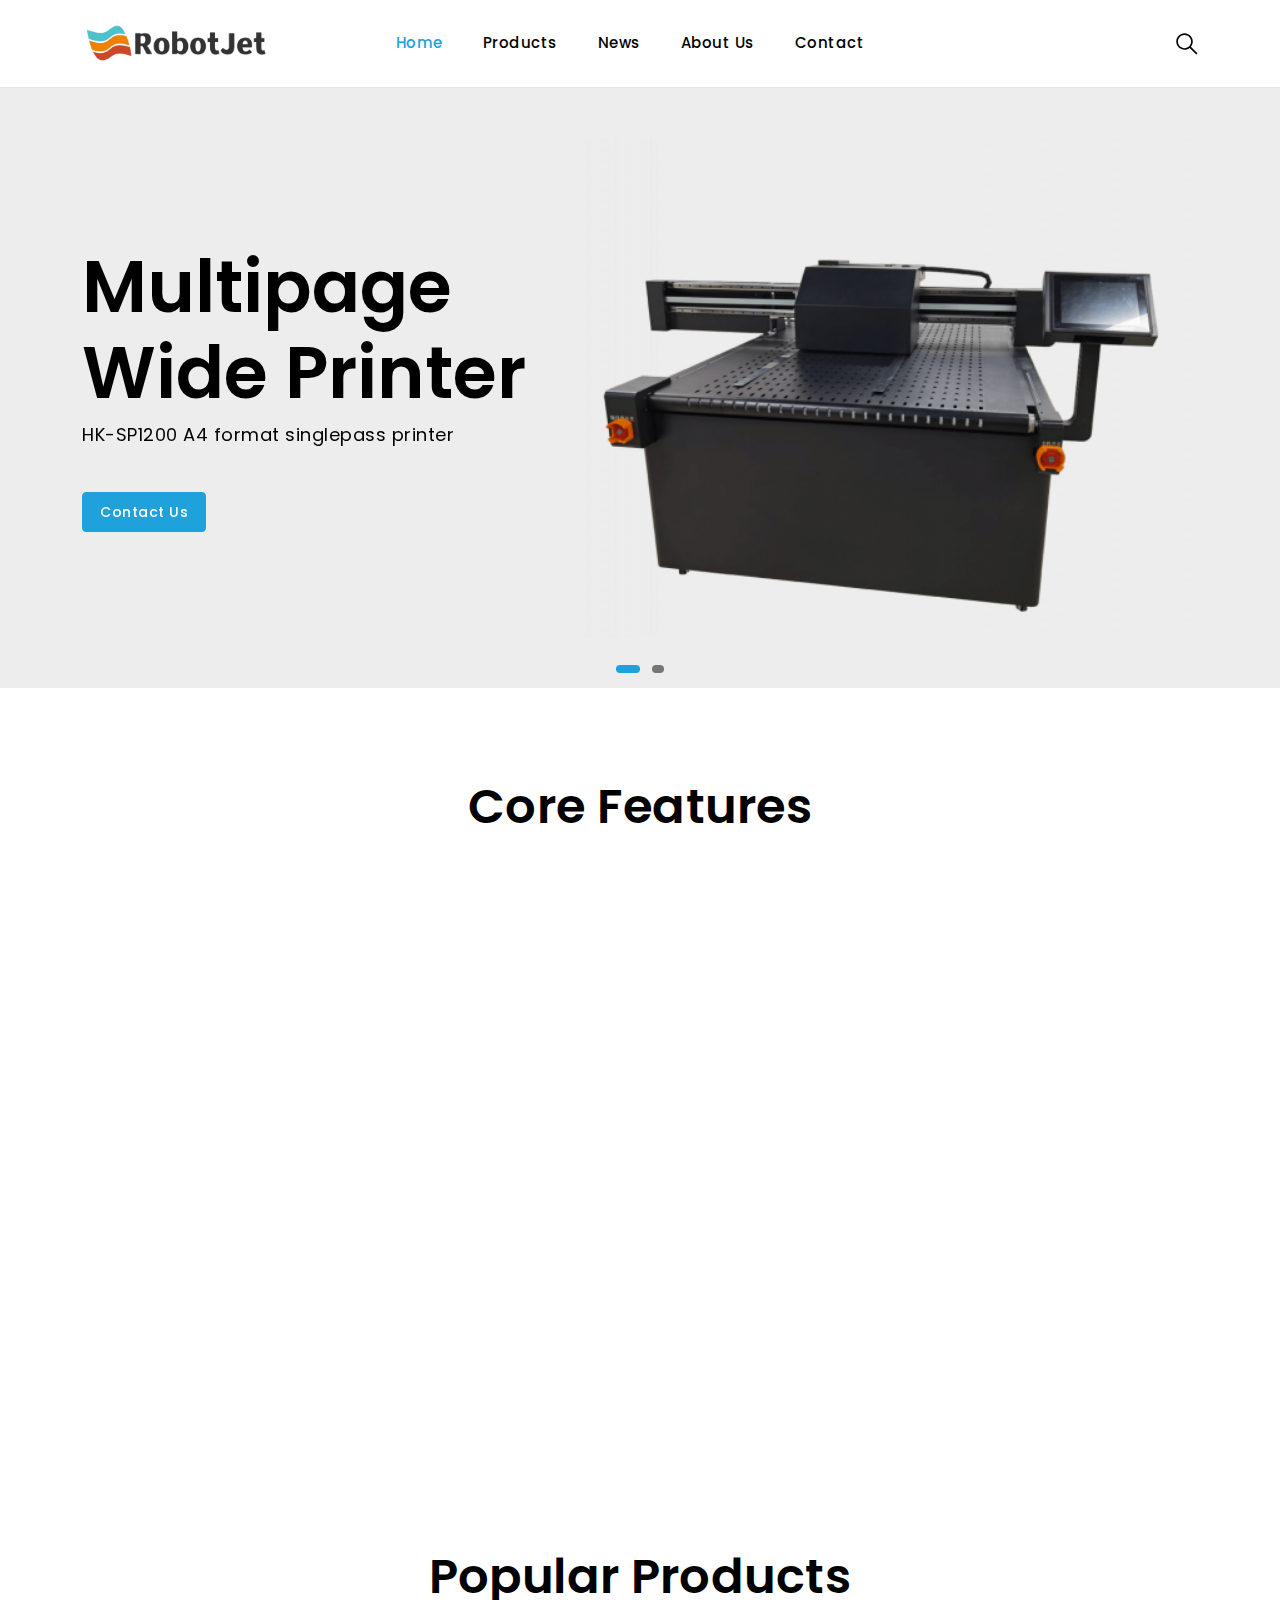
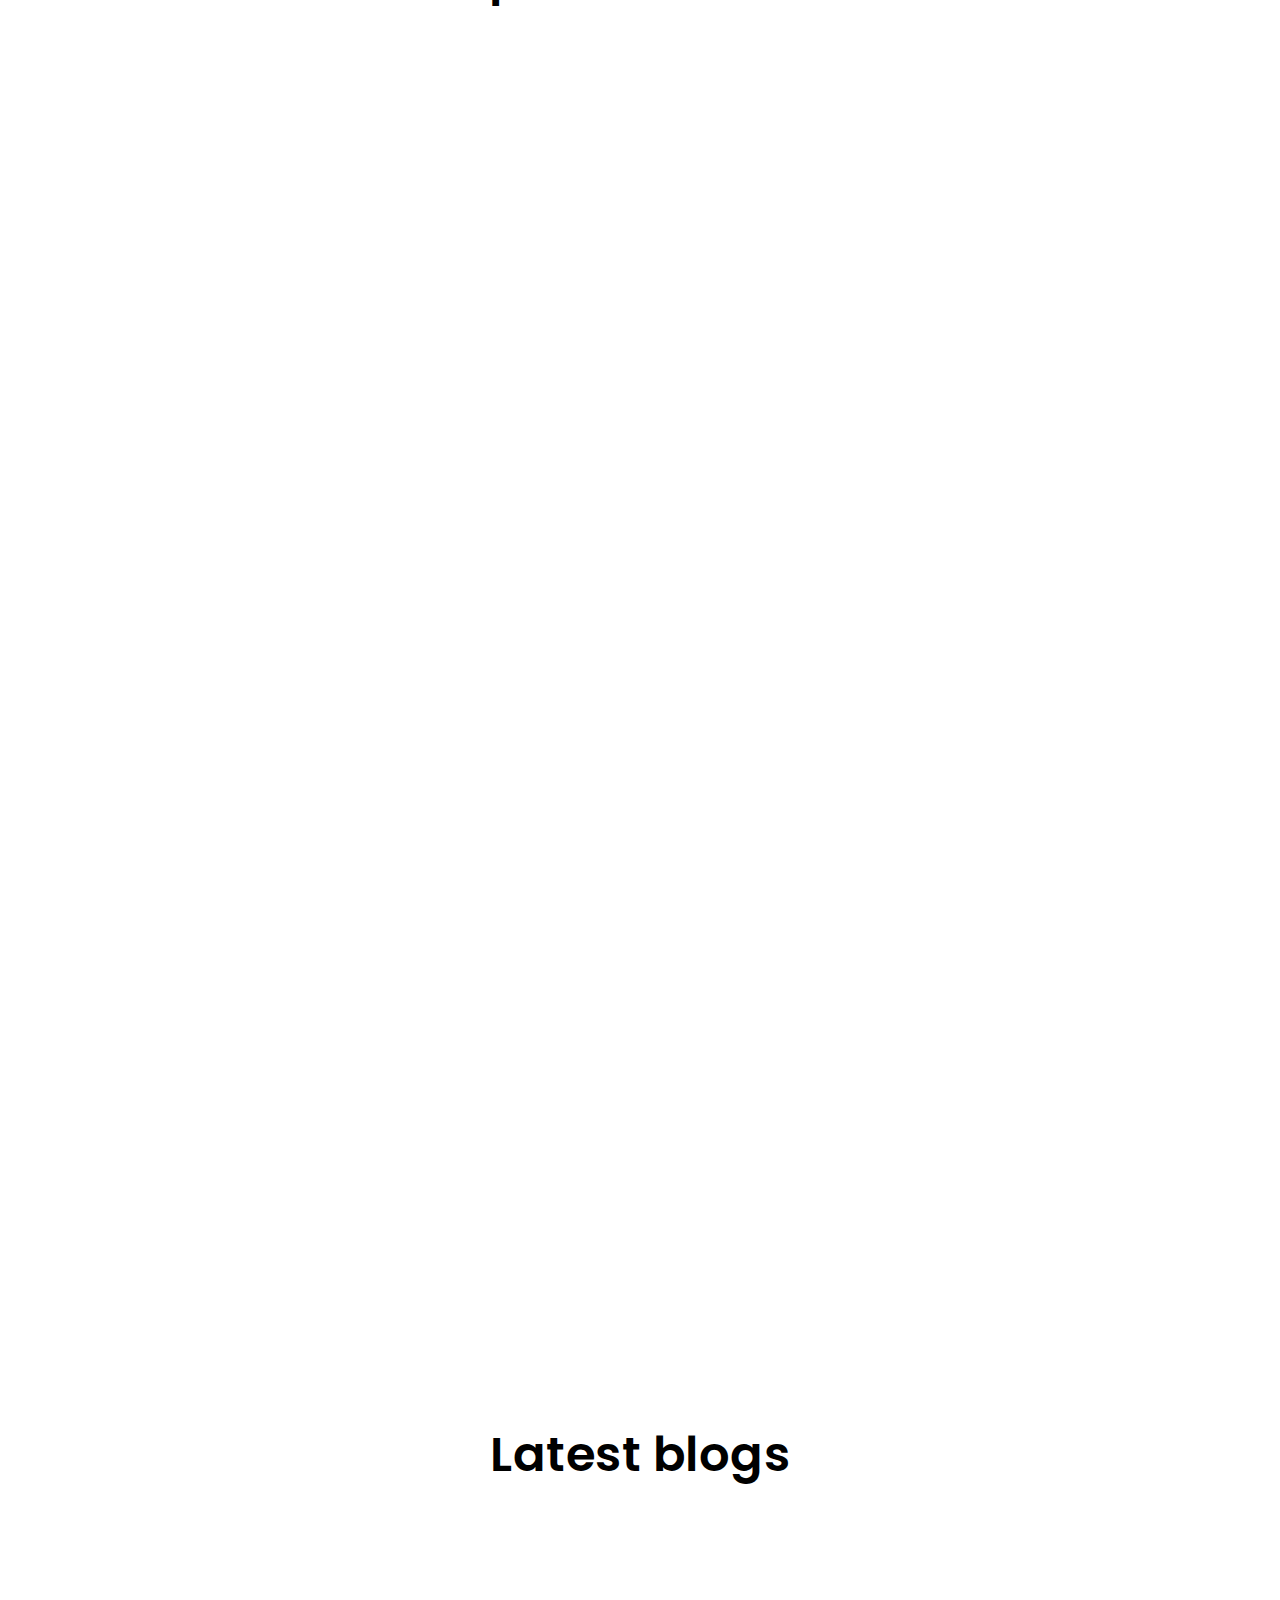
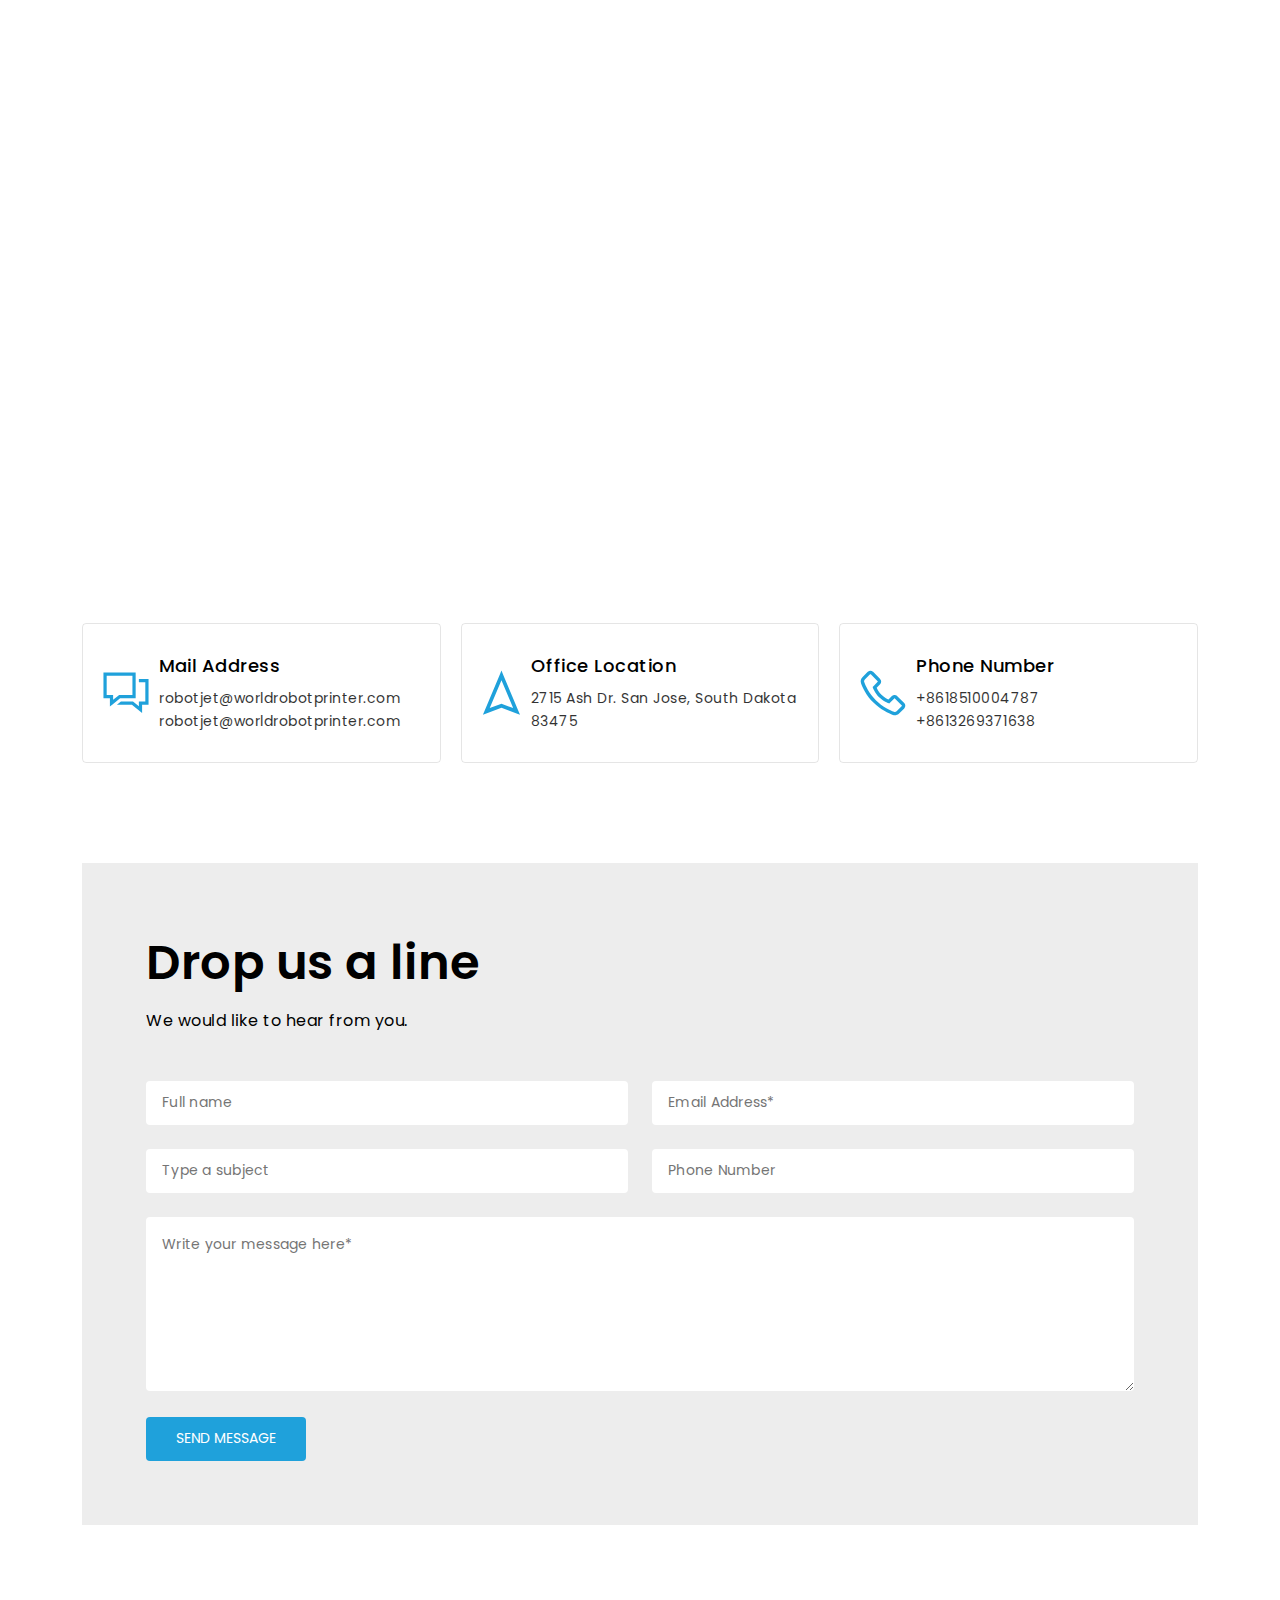
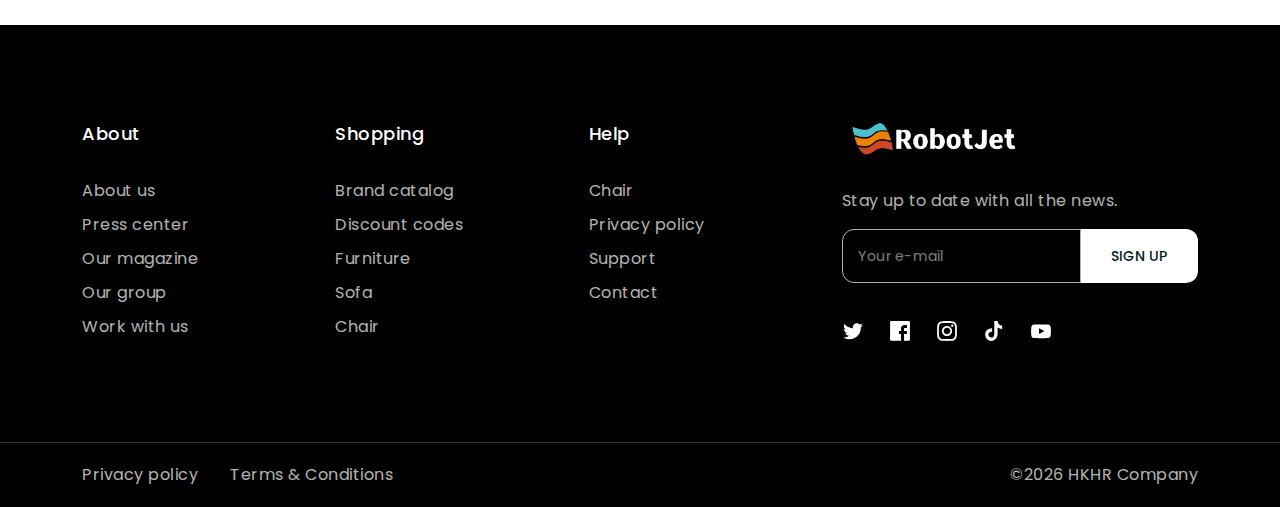
<file: index.html>
<!DOCTYPE html>
<html lang="en" class="no-js">
  <!-- Mirrored from spreethemesprevious.github.io/bisum/html/index-shoe.html by HTTrack Website Copier/3.x [XR&CO'2014], Fri, 12 May 2023 07:41:32 GMT -->
  <!-- Added by HTTrack --><meta
    http-equiv="content-type"
    content="text/html;charset=utf-8"
  /><!-- /Added by HTTrack -->
  <head>
    <title>Home - Robotlet</title>
    <!-- meta tags -->
    <meta charset="utf-8" />
    <meta http-equiv="X-UA-Compatible" content="IE=edge" />
    <meta
      name="viewport"
      content="width=device-width, initial-scale=1, shrink-to-fit=no"
    />
    <meta name="description" content="meta description" />
    <link
      rel="shortcut icon"
      href="assets/img/apple-touch-icon.png"
      type="image/x-icon"
    />
    <!-- fonts -->
    <link rel="preconnect" href="https://fonts.googleapis.com/" />
    <link rel="preconnect" href="https://fonts.gstatic.com/" crossorigin />
    <link
      href="https://fonts.googleapis.com/css2?family=Poppins:wght@300;400;500;600;700&amp;display=swap"
      rel="stylesheet"
    />
    <!-- all css -->
    <style>
      :root {
        --primary-color: #1fa1db;
        --secondary-color: #1fa1db;

        --btn-primary-border-radius: 0.25rem;
        --btn-primary-color: #fff;
        --btn-primary-background-color: #1fa1db;
        --btn-primary-border-color: #1fa1db;
        --btn-primary-hover-color: #fff;
        --btn-primary-background-hover-color: #1fa1db;
        --btn-primary-border-hover-color: #1fa1db;
        --btn-primary-font-weight: 500;

        --btn-secondary-border-radius: 0.25rem;
        --btn-secondary-color: #1fa1db;
        --btn-secondary-background-color: transparent;
        --btn-secondary-border-color: #1fa1db;
        --btn-secondary-hover-color: #fff;
        --btn-secondary-background-hover-color: #1fa1db;
        --btn-secondary-border-hover-color: #1fa1db;
        --btn-secondary-font-weight: 500;

        --heading-color: #000;
        --heading-font-family: "Poppins", sans-serif;
        --heading-font-weight: 700;

        --title-color: #000;
        --title-font-family: "Poppins", sans-serif;
        --title-font-weight: 400;

        --body-color: #000;
        --body-background-color: #fff;
        --body-font-family: "Poppins", sans-serif;
        --body-font-size: 14px;
        --body-font-weight: 400;

        --section-heading-color: #000;
        --section-heading-font-family: "Poppins", sans-serif;
        --section-heading-font-size: 48px;
        --section-heading-font-weight: 600;

        --section-subheading-color: #000;
        --section-subheading-font-family: "Poppins", sans-serif;
        --section-subheading-font-size: 16px;
        --section-subheading-font-weight: 400;
      }
    </style>

    <link rel="stylesheet" href="assets/css/vendor.css" />
    <link rel="stylesheet" href="assets/css/style.css" />
  </head>

  <body>
    <div class="body-wrapper">
      <!-- header start -->
      <header class="sticky-header border-btm-black header-1">
        <div class="header-bottom">
          <div class="container">
            <div class="row align-items-center">
              <div class="col-lg-3 col-md-6 col-6">
                <div class="header-logo">
                  <a href="index.html" class="logo-main">
                    <img
                      src="assets/img/logo-black.png"
                      loading="lazy"
                      alt="logo"
                    />
                  </a>
                </div>
              </div>
              <div class="col-lg-6 d-lg-block d-none">
                <nav class="site-navigation">
                  <ul class="main-menu list-unstyled justify-content-center">
                    <li class="menu-list-item nav-item has-dropdown active">
                      <div class="mega-menu-header">
                        <a class="nav-link" href="index.html"> Home </a>
                      </div>
                    </li>
                    <li class="menu-list-item nav-item has-megamenu">
                      <div class="mega-menu-header">
                        <a class="nav-link" href="products.html"> Products </a>
                      </div>
                    </li>
                    <li class="menu-list-item nav-item has-dropdown">
                      <div class="mega-menu-header">
                        <a class="nav-link" href="news.html">News</a>
                      </div>
                    </li>
                    <li class="menu-list-item nav-item has-dropdown">
                      <div class="mega-menu-header">
                        <a class="nav-link" href="about-us.html"> About Us </a>
                      </div>
                    </li>
                    <li class="menu-list-item nav-item">
                      <a class="nav-link" href="contact-us.html">Contact</a>
                    </li>
                  </ul>
                </nav>
              </div>
              <div class="col-lg-3 col-md-6 col-6">
                <div
                  class="header-action d-flex align-items-center justify-content-end"
                >
                  <a
                    class="header-action-item header-search"
                    href="javascript:void(0)"
                  >
                    <svg
                      class="icon icon-search"
                      width="20"
                      height="20"
                      viewBox="0 0 20 20"
                      fill="none"
                      xmlns="http://www.w3.org/2000/svg"
                    >
                      <path
                        d="M7.75 0.250183C11.8838 0.250183 15.25 3.61639 15.25 7.75018C15.25 9.54608 14.6201 11.1926 13.5625 12.4846L19.5391 18.4611L18.4609 19.5392L12.4844 13.5627C11.1924 14.6203 9.5459 15.2502 7.75 15.2502C3.61621 15.2502 0.25 11.884 0.25 7.75018C0.25 3.61639 3.61621 0.250183 7.75 0.250183ZM7.75 1.75018C4.42773 1.75018 1.75 4.42792 1.75 7.75018C1.75 11.0724 4.42773 13.7502 7.75 13.7502C11.0723 13.7502 13.75 11.0724 13.75 7.75018C13.75 4.42792 11.0723 1.75018 7.75 1.75018Z"
                        fill="currentColor"
                      />
                    </svg>
                  </a>

                  <a
                    class="header-action-item header-hamburger ms-4 d-lg-none"
                    href="#drawer-menu"
                    data-bs-toggle="offcanvas"
                  >
                    <svg
                      class="icon icon-hamburger"
                      xmlns="http://www.w3.org/2000/svg"
                      width="24"
                      height="24"
                      viewBox="0 0 24 24"
                      fill="currentColor"
                      stroke="currentColor"
                      stroke-width="2"
                      stroke-linecap="round"
                      stroke-linejoin="round"
                    >
                      <line x1="3" y1="12" x2="21" y2="12"></line>
                      <line x1="3" y1="6" x2="21" y2="6"></line>
                      <line x1="3" y1="18" x2="21" y2="18"></line>
                    </svg>
                  </a>
                </div>
              </div>
            </div>
          </div>
          <div class="search-wrapper">
            <div class="container">
              <form action="#" class="search-form d-flex align-items-center">
                <button
                  type="submit"
                  class="search-submit bg-transparent pl-0 text-start"
                >
                  <svg
                    class="icon icon-search"
                    width="20"
                    height="20"
                    viewBox="0 0 20 20"
                    fill="none"
                    xmlns="http://www.w3.org/2000/svg"
                  >
                    <path
                      d="M7.75 0.250183C11.8838 0.250183 15.25 3.61639 15.25 7.75018C15.25 9.54608 14.6201 11.1926 13.5625 12.4846L19.5391 18.4611L18.4609 19.5392L12.4844 13.5627C11.1924 14.6203 9.5459 15.2502 7.75 15.2502C3.61621 15.2502 0.25 11.884 0.25 7.75018C0.25 3.61639 3.61621 0.250183 7.75 0.250183ZM7.75 1.75018C4.42773 1.75018 1.75 4.42792 1.75 7.75018C1.75 11.0724 4.42773 13.7502 7.75 13.7502C11.0723 13.7502 13.75 11.0724 13.75 7.75018C13.75 4.42792 11.0723 1.75018 7.75 1.75018Z"
                      fill="currentColor"
                    />
                  </svg>
                </button>
                <div class="search-input mr-4">
                  <input
                    type="text"
                    placeholder="Search your products..."
                    autocomplete="off"
                  />
                </div>
                <div class="search-close">
                  <svg
                    xmlns="http://www.w3.org/2000/svg"
                    width="24"
                    height="24"
                    viewBox="0 0 24 24"
                    fill="none"
                    stroke="currentColor"
                    stroke-width="2"
                    stroke-linecap="round"
                    stroke-linejoin="round"
                    class="icon icon-close"
                  >
                    <line x1="18" y1="6" x2="6" y2="18"></line>
                    <line x1="6" y1="6" x2="18" y2="18"></line>
                  </svg>
                </div>
              </form>
            </div>
          </div>
        </div>
      </header>
      <!-- header end -->

      <main id="MainContent" class="content-for-layout">
        <!-- slideshow start -->
        <div class="slideshow-section hero-slider-section position-relative">
          <div
            class="slideshow-active activate-slider"
            style="background: #ededed"
            data-slick='{
                    "slidesToShow": 1, 
                    "slidesToScroll": 1, 
                    "dots": true,
                    "arrows": true,
                    "responsive": [
                        {
                        "breakpoint": 768,
                        "settings": {
                            "arrows": false
                        }
                        }
                    ]
                }'
          >
            <div class="slide-item slide-item-bag position-relative">
              <div class="content-absolute content-slide">
                <div class="container wrap">
                  <div class="content-box slide-content py-4">
                    <h2
                      class="slide-heading heading_72 animate__animated animate__fadeInUp"
                      data-animation="animate__animated animate__fadeInUp"
                    >
                      Multipage Wide Printer
                    </h2>
                    <p
                      class="slide-subheading heading_18 animate__animated animate__fadeInUp"
                      data-animation="animate__animated animate__fadeInUp"
                    >
                      HK-SP1200 A4 format singlepass printer
                    </p>
                    <a
                      class="btn-primary slide-btn animate__animated animate__fadeInUp"
                      href="prorductdetail.html"
                      data-animation="animate__animated animate__fadeInUp"
                    >
                      Contact Us
                    </a>
                  </div>
                  <img
                    class="slide-img"
                    src="assets/img/products/product-1.png"
                    alt="slide-1"
                  />
                </div>
              </div>
            </div>
            <div class="slide-item slide-item-bag position-relative">
              <div class="content-absolute content-slide">
                <div class="container wrap">
                  <div class="content-box slide-content py-4">
                    <h2
                      class="slide-heading heading_72 animate__animated animate__fadeInUp"
                      data-animation="animate__animated animate__fadeInUp"
                    >
                      Multipage Wide Printer
                    </h2>
                    <p
                      class="slide-subheading heading_18 animate__animated animate__fadeInUp"
                      data-animation="animate__animated animate__fadeInUp"
                    >
                      HK-SPW1200 Wide format singlepass printer
                    </p>
                    <a
                      class="btn-primary slide-btn animate__animated animate__fadeInUp"
                      href="prorductdetail.html"
                      data-animation="animate__animated animate__fadeInUp"
                    >
                      Contact Us
                    </a>
                  </div>
                  <img
                    class="slide-img"
                    src="assets/img/products/product-2.png"
                    alt="slide-1"
                  />
                </div>
              </div>
            </div>
          </div>
          <div class="activate-arrows"></div>
          <div class="activate-dots dot-tools"></div>
        </div>
        <!-- slideshow end -->

        <!-- core feature start -->
        <div class="core-features-section mt-100 overflow-hidden">
          <div class="core-features-inner">
            <div class="container">
              <div class="section-header text-center">
                <h2 class="section-heading">Core Features</h2>
              </div>
              <div class="core-features-container">
                <div class="row justify-content-center g-0">
                  <div
                    class="col-lg-4 col-md-12 col-12 aos-init aos-animate"
                    data-aos="fade-up"
                    data-aos-duration="300"
                  >
                    <div class="core-features">
                      <svg
                        width="100%"
                        height="100%"
                        fill="currentColor"
                        viewBox="0 0 24 24"
                        xmlns="http://www.w3.org/2000/svg"
                        class="icon-core-features"
                      >
                        <path
                          fill-rule="evenodd"
                          d="M13.56 1.255A1.2 1.2 0 0 1 14.4 2.4v6h4.8a1.2 1.2 0 0 1 .984 1.888l-8.4 12A1.2 1.2 0 0 1 9.6 21.6v-6H4.8a1.2 1.2 0 0 1-.984-1.888l8.4-12a1.2 1.2 0 0 1 1.344-.456Z"
                          clip-rule="evenodd"
                        ></path>
                      </svg>
                      <h2 class="core-heading heading_24">
                        High-speed and high-quality singlepass printer
                      </h2>
                      <div class="content-list">
                        <div class="item text_16">
                          <span>-</span>
                          <p>
                            1200 * 1200 DPI : the max speed is 12 meters/minute.
                          </p>
                        </div>
                        <div class="item text_16">
                          <span>-</span>
                          <p>
                            1200 * 600 DPI : the max speed is 24meters/minute.
                          </p>
                        </div>
                        <div class="item text_16">
                          <span>-</span>
                          <p>
                            1200 * 300 DPI : the max speed is 48meters/minute.
                          </p>
                        </div>
                      </div>
                    </div>
                  </div>
                  <div
                    class="col-lg-4 col-md-12 col-12 aos-init aos-animate"
                    data-aos="fade-up"
                    data-aos-duration="300"
                  >
                    <div class="core-features">
                      <svg
                        width="100%"
                        height="100%"
                        fill="currentColor"
                        viewBox="0 0 24 24"
                        xmlns="http://www.w3.org/2000/svg"
                        class="icon-core-features"
                      >
                        <path
                          fill-rule="evenodd"
                          d="M4.8 2.4a2.4 2.4 0 0 0-2.4 2.4V18a3.6 3.6 0 1 0 7.2 0V4.8a2.4 2.4 0 0 0-2.4-2.4H4.8ZM6 19.2a1.2 1.2 0 1 0 0-2.4 1.2 1.2 0 0 0 0 2.4Zm6-2.108 5.88-5.88a2.4 2.4 0 0 0 0-3.394L16.182 6.12a2.4 2.4 0 0 0-3.394 0L12 6.908v10.184Zm7.2 4.508h-8.315l7.2-7.2H19.2a2.4 2.4 0 0 1 2.4 2.4v2.4a2.4 2.4 0 0 1-2.4 2.4Z"
                          clip-rule="evenodd"
                        ></path>
                      </svg>
                      <h2 class="core-heading heading_24">
                        Print head, Color ,Ink and market
                      </h2>
                      <div class="content-list">
                        <div class="item text_16">
                          <p>
                            This singlepass printer machine uses HP pagewide
                            print head, KCMY four color water-based pigment ink,
                            and can print full-color images.It is suitable for
                            many industrial printing fields such as carton,
                            card, paper bag, packaging, etc.
                          </p>
                        </div>
                      </div>
                    </div>
                  </div>
                  <div
                    class="col-lg-4 col-md-12 col-12 aos-init aos-animate"
                    data-aos="fade-up"
                    data-aos-duration="300"
                  >
                    <div class="core-features">
                      <svg
                        width="100%"
                        height="100%"
                        fill="currentColor"
                        viewBox="0 0 24 24"
                        xmlns="http://www.w3.org/2000/svg"
                        class="icon-core-features"
                      >
                        <path
                          fill-rule="evenodd"
                          d="M7.2 7.2V6a3.6 3.6 0 0 1 3.6-3.6h2.4A3.6 3.6 0 0 1 16.8 6v1.2h2.4a2.4 2.4 0 0 1 2.4 2.4v4.284A27.542 27.542 0 0 1 12 15.6a27.542 27.542 0 0 1-9.6-1.716V9.6a2.4 2.4 0 0 1 2.4-2.4h2.4ZM9.6 6a1.2 1.2 0 0 1 1.2-1.2h2.4A1.2 1.2 0 0 1 14.4 6v1.2H9.6V6Zm1.2 6a1.2 1.2 0 0 1 1.2-1.2h.012a1.2 1.2 0 1 1 0 2.4H12a1.2 1.2 0 0 1-1.2-1.2Z"
                          clip-rule="evenodd"
                        ></path>
                        <path
                          d="M2.4 16.43v2.77a2.4 2.4 0 0 0 2.4 2.4h14.4a2.4 2.4 0 0 0 2.4-2.4v-2.77A29.97 29.97 0 0 1 12 18c-3.355 0-6.584-.552-9.6-1.57Z"
                        ></path>
                      </svg>
                      <h2 class="core-heading heading_24">
                        Business cooperation mode
                      </h2>
                      <div class="content-list">
                        <div class="item text_16">
                          <span>-</span>
                          <p>
                            If you are the user of the device, you can contact
                            us to purchase the singlepass printer. If you are an
                            agent, you can sell our singlepass printer in your
                            country or region.
                          </p>
                        </div>
                        <div class="item text_16">
                          <span>-</span>
                          <p>
                            If you are an agent, you can sell our singlepass
                            printer in your country or region.
                          </p>
                        </div>
                        <div class="item text_16">
                          <span>-</span>
                          <p>
                            If you are an equipment manufacturer, you can
                            purchase our print control motherboard to produce
                            your printing equipment.
                          </p>
                        </div>
                      </div>
                    </div>
                  </div>
                </div>
              </div>
            </div>
          </div>
        </div>
        <!-- core feature end -->

        <!-- collection start -->
        <div class="featured-collection mt-100 overflow-hidden">
          <div class="collection-tab-inner">
            <div class="container">
              <div class="section-header text-center">
                <h2 class="section-heading">Popular Products</h2>
              </div>
              <div class="row">
                <div
                  class="col-lg-3 col-md-6 col-12"
                  data-aos="fade-up"
                  data-aos-duration="700"
                >
                  <div class="product-card">
                    <div class="product-card-img">
                      <a class="hover-switch" href="prorductdetail.html">
                        <img
                          class="primary-img"
                          src="assets/img/products/product-1.png"
                          alt="product-img"
                        />
                      </a>
                    </div>
                    <div class="product-card-details">
                      <h3 class="product-card-title">
                        <a href="#" class="ellipsis-2"
                          >HK-SPW1200 Wide format singlepass printer</a
                        >
                      </h3>
                      <a
                        class="article-card-read-more text_14 link-underline"
                        href="prorductdetail.html"
                        >Read More</a
                      >
                    </div>
                  </div>
                </div>
                <div
                  class="col-lg-3 col-md-6 col-12"
                  data-aos="fade-up"
                  data-aos-duration="700"
                >
                  <div class="product-card">
                    <div class="product-card-img">
                      <a class="hover-switch" href="prorductdetail.html">
                        <img
                          class="primary-img"
                          src="assets/img/products/product-2.png"
                          alt="product-img"
                        />
                      </a>
                    </div>
                    <div class="product-card-details">
                      <h3 class="product-card-title">
                        <a href="collection-left-sidebar.html"
                          >HK-SP1200 A4 or A3 format singlepass printer</a
                        >
                      </h3>
                      <a
                        class="article-card-read-more text_14 link-underline"
                        href="article.html"
                        >Read More</a
                      >
                    </div>
                  </div>
                </div>
                <div
                  class="col-lg-3 col-md-6 col-12"
                  data-aos="fade-up"
                  data-aos-duration="700"
                >
                  <div class="product-card">
                    <div class="product-card-img">
                      <a class="hover-switch" href="#">
                        <img
                          class="primary-img"
                          src="assets/img/products/0748581701799aa1fae12b84b802529-removebg-preview.png"
                          alt="product-img"
                        />
                      </a>
                    </div>
                    <div class="product-card-details">
                      <h3 class="product-card-title">
                        <a href="#">A3 pageWide printer head kit</a>
                      </h3>
                      <a
                        class="article-card-read-more text_14 link-underline"
                        href="prorductdetail.html"
                        >Read More</a
                      >
                    </div>
                  </div>
                </div>
                <div
                  class="col-lg-3 col-md-6 col-12"
                  data-aos="fade-up"
                  data-aos-duration="700"
                >
                  <div class="product-card">
                    <div class="product-card-img">
                      <a class="hover-switch" href="prorductdetail.html">
                        <img
                          class="primary-img"
                          src="assets/img/products/a4.png"
                          alt="product-img"
                        />
                      </a>
                    </div>
                    <div class="product-card-details">
                      <h3 class="product-card-title">
                        <a href="collection-left-sidebar.html"
                          >A4 pageWide printer head kit</a
                        >
                      </h3>
                      <a
                        class="article-card-read-more text_14 link-underline"
                        href="prorductdetail.html"
                        >Read More</a
                      >
                    </div>
                  </div>
                </div>
              </div>
              <div
                class="view-all text-center justify-center"
                data-aos="fade-up"
                data-aos-duration="700"
              >
                <a class="btn-primary" href="products.html">VIEW ALL</a>
              </div>
            </div>
          </div>
        </div>
        <!-- collection end -->
        <!-- video start -->
        <div class="video-section mt-100 overflow-hidden">
          <div
            class="overlay-tools section-spacing"
            style="
              background: url('assets/img/video/Banner2.jpg') no-repeat fixed
                bottom center/cover;
            "
          >
            <div class="container video-container">
              <div class="row flex-row-reverse">
                <div class="col-lg-5 col-md-4 col-12">
                  <div class="video-tools d-flex align-items-center">
                    <div class="video-button-area"></div>
                  </div>
                </div>
                <div class="col-lg-7 col-md-8 col-12">
                  <div class="video-tools d-flex align-items-center">
                    <div
                      class="promotinal-product-content"
                      data-aos="fade-up"
                      data-aos-duration="700"
                    >
                      <!-- <p class="heading_18 primary-color mb-3">Servicing & Repair</p> -->
                      <h2 class="heading_34 text-white mb-3">About Us</h2>
                      <p class="text_16 text-white mb-3">
                        Beijing Huake Hengrun Intelligent Technology Co., Ltd.
                        is located in Cuihu Science and Technology Park,
                        Zhongguancun, Haidian District, Beijing, China. We are a
                        technology service enterprise integrating R&D,
                        production, sales and after-sales.
                      </p>
                      <div class="view-all mt-4 about-btns">
                        <a class="btn-secondary" href="#">See More</a>
                        <a
                          class="btn-secondary"
                          href="#video-modal"
                          data-bs-toggle="modal"
                          >Watch Video</a
                        >
                      </div>
                    </div>
                  </div>
                </div>
                <!-- <div class="col-lg-7 col-md-8 col-12">
                <div class="video-tools d-flex align-items-center">
                  <div class="video-content">
                    <h2 class="video-heading heading_48 text-white" data-aos="fade-up" data-aos-duration="700">
                      Professional Car<br>Service Provider
                    </h2>
                    <a class="btn-primary mt-4" href="contact.html" data-aos="fade-up" data-aos-duration="1000">CONTACT
                      US</a>
                  </div>
                </div>
              </div> -->
              </div>
            </div>
          </div>

          <div class="modal fade" tabindex="-1" id="video-modal">
            <div class="modal-dialog modal-dialog-centered modal-xl">
              <div class="modal-content">
                <div class="modal-header border-0">
                  <button
                    type="button"
                    class="btn-close"
                    data-bs-dismiss="modal"
                    aria-label="Close"
                  ></button>
                </div>
                <div class="modal-body">
                  <iframe
                    height="600"
                    src="https://www.youtube.com/embed/Js9kol9j0iU"
                    title="YouTube video player"
                    allow="accelerometer; autoplay; clipboard-write; encrypted-media; gyroscope; picture-in-picture"
                    allowfullscreen
                  ></iframe>
                </div>
              </div>
            </div>
          </div>
        </div>
        <!-- video end -->

        <!-- latest blog start -->
        <div
          class="latest-blog-section pt-100 pb-100 overflow-hidden home-section"
        >
          <div class="latest-blog-inner">
            <div class="container">
              <div class="section-header text-center">
                <h2 class="section-heading">Latest blogs</h2>
              </div>
              <div class="article-card-container position-relative">
                <div
                  class="common-slider"
                  data-slick='{
                        "slidesToShow": 3, 
                        "slidesToScroll": 1,
                        "dots": false,
                        "arrows": true,
                        "responsive": [
                          {
                            "breakpoint": 1281,
                            "settings": {
                              "slidesToShow": 2
                            }
                          },
                          {
                            "breakpoint": 602,
                            "settings": {
                              "slidesToShow": 1
                            }
                          }
                        ]
                    }'
                >
                  <div
                    class="article-slick-item"
                    data-aos="fade-up"
                    data-aos-duration="700"
                  >
                    <div class="article-card">
                      <a class="article-card-img-wrapper" href="article.html">
                        <img
                          src="assets/img/blog/news1.jpg"
                          alt="img"
                          class="article-card-img rounded"
                        />
                      </a>
                      <p class="article-card-published text_12">30 July 2022</p>
                      <h2 class="article-card-heading heading_18">
                        <a class="heading_18 ellipsis-1" href="article.html">
                          How to install an HPX452 print head
                        </a>
                      </h2>
                      <a
                        class="article-card-read-more text_14 link-underline"
                        href="article.html"
                        >Read More</a
                      >
                    </div>
                  </div>

                  <div
                    class="article-slick-item"
                    data-aos="fade-up"
                    data-aos-duration="700"
                  >
                    <div class="article-card">
                      <a class="article-card-img-wrapper" href="article.html">
                        <img
                          src="assets/img/blog/news2.jpg"
                          alt="img"
                          class="article-card-img rounded"
                        />
                      </a>
                      <p class="article-card-published text_12">30 July 2022</p>
                      <h2 class="article-card-heading heading_18">
                        <a class="heading_18 ellipsis-1" href="article.html">
                          A3 Singlepass Printer Head Kit
                        </a>
                      </h2>
                      <a
                        class="article-card-read-more text_14 link-underline"
                        href="article.html"
                        >Read More</a
                      >
                    </div>
                  </div>
                  <div
                    class="article-slick-item"
                    data-aos="fade-up"
                    data-aos-duration="700"
                  >
                    <div class="article-card">
                      <a class="article-card-img-wrapper" href="article.html">
                        <img
                          src="assets/img/blog/news3.jpg"
                          alt="img"
                          class="article-card-img rounded"
                        />
                      </a>
                      <p class="article-card-published text_12">30 July 2022</p>
                      <h2 class="article-card-heading heading_18">
                        <a class="heading_18 ellipsis-1" href="article.html">
                          A3 Singlepass Printer Head Kit
                        </a>
                      </h2>
                      <a
                        class="article-card-read-more text_14 link-underline"
                        href="article.html"
                        >Read More</a
                      >
                    </div>
                  </div>
                  <div
                    class="article-slick-item"
                    data-aos="fade-up"
                    data-aos-duration="700"
                  >
                    <div class="article-card">
                      <a class="article-card-img-wrapper" href="article.html">
                        <img
                          src="assets/img/blog/news1.jpg"
                          alt="img"
                          class="article-card-img rounded"
                        />
                      </a>
                      <p class="article-card-published text_12">30 July 2022</p>
                      <h2 class="article-card-heading heading_18">
                        <a class="heading_18 ellipsis-1" href="article.html">
                          How to install an HPX452 print head
                        </a>
                      </h2>
                      <a
                        class="article-card-read-more text_14 link-underline"
                        href="article.html"
                        >Read More</a
                      >
                    </div>
                  </div>

                  <div
                    class="article-slick-item"
                    data-aos="fade-up"
                    data-aos-duration="700"
                  >
                    <div class="article-card">
                      <a class="article-card-img-wrapper" href="article.html">
                        <img
                          src="assets/img/blog/news2.jpg"
                          alt="img"
                          class="article-card-img rounded"
                        />
                      </a>
                      <p class="article-card-published text_12">30 July 2022</p>
                      <h2 class="article-card-heading heading_18">
                        <a class="heading_18 ellipsis-1" href="article.html">
                          A3 Singlepass Printer Head Kit
                        </a>
                      </h2>
                      <a
                        class="article-card-read-more text_14 link-underline"
                        href="article.html"
                        >Read More</a
                      >
                    </div>
                  </div>
                </div>
                <div
                  class="activate-arrows show-arrows-always article-arrows arrows-white"
                ></div>
              </div>
            </div>
          </div>
        </div>
        <!-- latest blog end -->

        <!-- contact box start -->
        <div class="contact-box-home">
          <div class="contact-box-wrapper">
            <div class="container">
              <div class="contact-info-section">
                <div class="contact-item">
                  <div class="contact-icon">
                    <svg
                      width="100%"
                      height="100%"
                      viewBox="0 0 50 45"
                      fill="currentColor"
                      xmlns="http://www.w3.org/2000/svg"
                    >
                      <path
                        d="M0.5 0.25V28.25H7.5V37.1641L10.3438 34.8672L18.6016 28.25H35.5V0.25H0.5ZM4 3.75H32V24.75H17.3984L16.9062 25.1328L11 29.8359V24.75H4V3.75ZM39 7.25V10.75H46V31.75H39V36.8359L32.6016 31.75H19.4766L15.1016 35.25H31.3984L42.5 44.1641V35.25H49.5V7.25H39Z"
                        fill="currentColor"
                      ></path>
                    </svg>
                  </div>
                  <div class="contact-details">
                    <h2 class="contact-title">Mail Address</h2>
                    <a
                      class="contact-info"
                      href="mailto:robotjet@worldrobotprinter.com"
                      >robotjet@worldrobotprinter.com</a
                    >
                    <a
                      class="contact-info"
                      href="mailto:robotjet@worldrobotprinter.com"
                      >robotjet@worldrobotprinter.com</a
                    >
                  </div>
                </div>
                <div class="contact-item">
                  <div class="contact-icon">
                    <svg
                      width="100%"
                      height="100%"
                      viewBox="0 0 36 42"
                      fill="currentColor"
                      xmlns="http://www.w3.org/2000/svg"
                    >
                      <path
                        d="M18 0.265625L16.4141 4.09375L2.41406 37.3438L0.828125 41.0625L4.60156 39.6406L18 34.6094L31.3984 39.6406L35.1719 41.0625L33.5859 37.3438L19.5859 4.09375L18 0.265625ZM18 9.17969L28.8281 34.9375L18.6016 31.1094L18 30.8906L17.3984 31.1094L7.17188 34.9375L18 9.17969Z"
                        fill="currentColor"
                      ></path>
                    </svg>
                  </div>
                  <div class="contact-details">
                    <h2 class="contact-title">Office Location</h2>
                    <p class="contact-info">
                      2715 Ash Dr. San Jose, South Dakota 83475
                    </p>
                  </div>
                </div>
                <div class="contact-item">
                  <div class="contact-icon">
                    <svg
                      width="100%"
                      height="100%"
                      viewBox="0 0 46 47"
                      fill="currentColor"
                      xmlns="http://www.w3.org/2000/svg"
                    >
                      <path
                        d="M10.149 0.75C9.23299 0.75 8.33065 1.07812 7.5787 1.67969L7.46932 1.73438L7.41463 1.78906L1.94588 7.42188L2.00057 7.47656C0.312094 9.03516 -0.207437 11.3662 0.524009 13.3828C0.530844 13.3965 0.517173 13.4238 0.524009 13.4375C2.00741 17.6826 5.80135 25.8789 13.2115 33.2891C20.649 40.7266 28.9547 44.3701 33.0631 45.9766H33.1178C35.2437 46.6875 37.5474 46.1816 39.1881 44.7734L44.7115 39.25C46.1607 37.8008 46.1607 35.2852 44.7115 33.8359L37.6021 26.7266L37.5474 26.6172C36.0982 25.168 33.5279 25.168 32.0787 26.6172L28.5787 30.1172C27.314 29.5088 24.2994 27.9502 21.4146 25.1953C18.5504 22.4609 17.0875 19.3164 16.5474 18.0859L20.0474 14.5859C21.5172 13.1162 21.5445 10.6689 19.9928 9.22656L20.0474 9.17188L19.8834 9.00781L12.8834 1.78906L12.8287 1.73438L12.7193 1.67969C11.9674 1.07812 11.065 0.75 10.149 0.75ZM10.149 4.25C10.2789 4.25 10.4088 4.31152 10.5318 4.41406L17.5318 11.5781L17.6959 11.7422C17.6822 11.7285 17.7984 11.9131 17.5865 12.125L13.2115 16.5L12.3912 17.2656L12.774 18.3594C12.774 18.3594 14.7838 23.7393 19.0084 27.7656L19.3912 28.0938C23.4586 31.8057 28.2506 33.8359 28.2506 33.8359L29.3443 34.3281L34.5396 29.1328C34.8404 28.832 34.7857 28.832 35.0865 29.1328L42.2506 36.2969C42.5514 36.5977 42.5514 36.4883 42.2506 36.7891L36.8912 42.1484C36.0846 42.8389 35.2301 42.9824 34.2115 42.6406C30.2467 41.082 22.5426 37.6982 15.6724 30.8281C8.74764 23.9033 5.13143 16.0488 3.80526 12.2344C3.53866 11.5234 3.73006 10.4707 4.35213 9.9375L4.46151 9.82812L9.7662 4.41406C9.88924 4.31152 10.0191 4.25 10.149 4.25Z"
                        fill="currentColor"
                      ></path>
                    </svg>
                  </div>
                  <div class="contact-details">
                    <h2 class="contact-title">Phone Number</h2>
                    <a class="contact-info" href="tel:(201) 555-0124"
                      >+8618510004787</a
                    >
                    <a class="contact-info" href="tel:(307) 555-0133"
                      >+8613269371638</a
                    >
                  </div>
                </div>
              </div>
            </div>
          </div>
        </div>
        <!-- contact box end -->

        <!-- about banner start -->
        <div class="contact-form-section mt-100">
          <div class="container">
            <div class="contact-form-area">
              <div class="section-header mb-4">
                <h2 class="section-heading">Drop us a line</h2>
                <p class="section-subheading">
                  We would like to hear from you.
                </p>
              </div>
              <div class="contact-form--wrapper">
                <form action="#" class="contact-form">
                  <div class="row">
                    <div class="col-md-6 col-12">
                      <fieldset>
                        <input type="text" placeholder="Full name" />
                      </fieldset>
                    </div>
                    <div class="col-md-6 col-12">
                      <fieldset>
                        <input type="email" placeholder="Email Address*" />
                      </fieldset>
                    </div>
                    <div class="col-md-6 col-12">
                      <fieldset>
                        <input type="text" placeholder="Type a subject" />
                      </fieldset>
                    </div>
                    <div class="col-md-6 col-12">
                      <fieldset>
                        <input type="text" placeholder="Phone Number" />
                      </fieldset>
                    </div>
                    <div class="col-md-12 col-12">
                      <fieldset>
                        <textarea
                          cols="20"
                          rows="6"
                          placeholder="Write your message here*"
                        ></textarea>
                      </fieldset>
                      <button
                        type="submit"
                        class="position-relative review-submit-btn contact-submit-btn"
                      >
                        SEND MESSAGE
                      </button>
                    </div>
                  </div>
                </form>
              </div>
            </div>
          </div>
        </div>
        <!-- about banner end -->
      </main>

      <!-- footer start -->
      <footer class="mt-100 overflow-hidden">
        <div class="footer-top bg-4">
          <div class="container">
            <div class="footer-widget-wrapper">
              <div class="row justify-content-between">
                <div class="col-xl-2 col-lg-2 col-md-6 col-12 footer-widget">
                  <div class="footer-widget-inner">
                    <h4
                      class="footer-heading d-flex align-items-center justify-content-between"
                    >
                      <span>About</span>
                      <span class="d-md-none">
                        <svg
                          class="icon icon-dropdown"
                          xmlns="http://www.w3.org/2000/svg"
                          width="24"
                          height="24"
                          viewBox="0 0 24 24"
                          fill="none"
                          stroke="#fff"
                          stroke-width="1"
                          stroke-linecap="round"
                          stroke-linejoin="round"
                        >
                          <polyline points="6 9 12 15 18 9"></polyline>
                        </svg>
                      </span>
                    </h4>
                    <ul class="footer-menu list-unstyled mb-0 d-md-block">
                      <li class="footer-menu-item">
                        <a href="about-us.html">About us</a>
                      </li>
                      <li class="footer-menu-item">
                        <a href="about-us.html">Press center</a>
                      </li>
                      <li class="footer-menu-item">
                        <a href="blog.html">Our magazine</a>
                      </li>
                      <li class="footer-menu-item">
                        <a href="about-us.html">Our group</a>
                      </li>
                      <li class="footer-menu-item">
                        <a href="about-us.html">Work with us</a>
                      </li>
                    </ul>
                  </div>
                </div>
                <div class="col-xl-2 col-lg-2 col-md-6 col-12 footer-widget">
                  <div class="footer-widget-inner">
                    <h4
                      class="footer-heading d-flex align-items-center justify-content-between"
                    >
                      <span>Shopping</span>
                      <span class="d-md-none">
                        <svg
                          class="icon icon-dropdown"
                          xmlns="http://www.w3.org/2000/svg"
                          width="24"
                          height="24"
                          viewBox="0 0 24 24"
                          fill="none"
                          stroke="#fff"
                          stroke-width="1"
                          stroke-linecap="round"
                          stroke-linejoin="round"
                        >
                          <polyline points="6 9 12 15 18 9"></polyline>
                        </svg>
                      </span>
                    </h4>
                    <ul class="footer-menu list-unstyled mb-0 d-md-block">
                      <li class="footer-menu-item">
                        <a href="about-us.html">Brand catalog</a>
                      </li>
                      <li class="footer-menu-item">
                        <a href="about-us.html">Discount codes</a>
                      </li>
                      <li class="footer-menu-item">
                        <a href="collection-left-sidebar.html">Furniture</a>
                      </li>
                      <li class="footer-menu-item">
                        <a href="collection-left-sidebar.html">Sofa</a>
                      </li>
                      <li class="footer-menu-item">
                        <a href="collection-left-sidebar.html">Chair</a>
                      </li>
                    </ul>
                  </div>
                </div>
                <div class="col-xl-2 col-lg-2 col-md-6 col-12 footer-widget">
                  <div class="footer-widget-inner">
                    <h4
                      class="footer-heading d-flex align-items-center justify-content-between"
                    >
                      <span>Help</span>
                      <span class="d-md-none">
                        <svg
                          class="icon icon-dropdown"
                          xmlns="http://www.w3.org/2000/svg"
                          width="24"
                          height="24"
                          viewBox="0 0 24 24"
                          fill="none"
                          stroke="#fff"
                          stroke-width="1"
                          stroke-linecap="round"
                          stroke-linejoin="round"
                        >
                          <polyline points="6 9 12 15 18 9"></polyline>
                        </svg>
                      </span>
                    </h4>
                    <ul class="footer-menu list-unstyled mb-0 d-md-block">
                      <li class="footer-menu-item">
                        <a href="faq.html">Chair</a>
                      </li>
                      <li class="footer-menu-item">
                        <a href="about-us.html">Privacy policy</a>
                      </li>
                      <li class="footer-menu-item">
                        <a href="about-us.html">Support</a>
                      </li>
                      <li class="footer-menu-item">
                        <a href="contact.html">Contact</a>
                      </li>
                    </ul>
                  </div>
                </div>
                <div class="col-xl-4 col-lg-5 col-md-6 col-12 footer-widget">
                  <div class="footer-widget-inner">
                    <h4 class="footer-logo">
                      <a href="https://spreethemesprevious.github.io/"
                        ><img
                          style="width: 50%"
                          src="assets/img/logo-white.png"
                          alt="bisum"
                      /></a>
                    </h4>
                    <div class="footer-newsletter">
                      <p class="footer-text mb-3">
                        Stay up to date with all the news.
                      </p>
                      <div class="newsletter-wrapper">
                        <form
                          action="#"
                          class="footer-newsletter-form d-flex align-items-center"
                        >
                          <input
                            class="footer-newsletter-input bg-transparent"
                            type="email"
                            placeholder="Your e-mail"
                            autocomplete="off"
                          />
                          <button
                            class="footer-newsletter-btn newsletter-btn-white"
                            type="submit"
                          >
                            SIGN UP
                          </button>
                        </form>
                      </div>
                      <div class="footer-social-wrapper">
                        <ul
                          class="footer-social list-unstyled d-flex align-items-center flex-wrap mb-0"
                        >
                          <li class="footer-social-item">
                            <a href="#">
                              <svg
                                class="icon icon-twitter"
                                width="20"
                                height="20"
                                viewBox="0 0 20 20"
                                fill="none"
                                xmlns="http://www.w3.org/2000/svg"
                              >
                                <path
                                  d="M17.1452 6.62529C17.1452 6.79391 17.1452 6.94848 17.1452 7.08899C17.1452 8.35363 16.9063 9.60422 16.4286 10.8407C15.9789 12.0492 15.3185 13.1593 14.4473 14.171C13.6042 15.1827 12.4941 16.0117 11.1171 16.6581C9.76815 17.2763 8.27869 17.5855 6.64871 17.5855C4.59719 17.5855 2.71429 17.0375 1 15.9415C1.28103 15.9696 1.57611 15.9836 1.88525 15.9836C3.59953 15.9836 5.13115 15.4637 6.48009 14.4239C5.66511 14.3958 4.93443 14.1429 4.28806 13.6651C3.66979 13.1874 3.24824 12.5831 3.02342 11.8525C3.24824 11.9087 3.47307 11.9368 3.69789 11.9368C4.03513 11.9368 4.35831 11.8806 4.66745 11.7681C3.82436 11.5995 3.12178 11.178 2.55972 10.5035C1.99766 9.82904 1.71663 9.05621 1.71663 8.18501C1.71663 8.15691 1.71663 8.14286 1.71663 8.14286C2.25059 8.42389 2.81265 8.57845 3.40281 8.60656C2.30679 7.84777 1.75878 6.82201 1.75878 5.52927C1.75878 4.8548 1.9274 4.23653 2.26464 3.67447C3.19204 4.79859 4.30211 5.69789 5.59485 6.37237C6.91569 7.04684 8.33489 7.42623 9.85246 7.51054C9.79625 7.22951 9.76815 6.94848 9.76815 6.66745C9.76815 5.65574 10.1194 4.79859 10.822 4.09602C11.5527 3.36534 12.4239 3 13.4356 3C14.5035 3 15.4028 3.37939 16.1335 4.13817C16.9766 3.96956 17.7635 3.67447 18.4941 3.25293C18.2131 4.12412 17.6651 4.79859 16.8501 5.27635C17.6089 5.19204 18.3255 5.00937 19 4.72834C18.4941 5.45902 17.8759 6.09133 17.1452 6.62529Z"
                                  fill="#FEFEFE"
                                />
                              </svg>
                            </a>
                          </li>
                          <li class="footer-social-item">
                            <a href="#">
                              <svg
                                class="icon icon-facebook"
                                width="20"
                                height="20"
                                viewBox="0 0 20 20"
                                fill="none"
                                xmlns="http://www.w3.org/2000/svg"
                              >
                                <path
                                  d="M16.3021 4.58314H14.0258C13.1546 4.58314 12.4098 4.89227 11.7916 5.51054C11.2014 6.12881 10.9063 6.87354 10.9063 7.74473V9.97892H9.09368V12.6768H10.9063V18.9578H13.6042V12.6768H16.3021V9.97892H13.6042V8.16628C13.6042 7.94145 13.6885 7.74473 13.8571 7.57611C14.0258 7.37939 14.2365 7.28103 14.4895 7.28103H16.3021V4.58314ZM1 2C1 1.44772 1.44772 1 2 1H18C18.5523 1 19 1.44772 19 2V17.9578C19 18.5101 18.5523 18.9578 18 18.9578H2C1.44772 18.9578 1 18.5101 1 17.9578V2Z"
                                  fill="#FEFEFE"
                                />
                              </svg>
                            </a>
                          </li>
                          <li class="footer-social-item">
                            <a href="#">
                              <svg
                                class="icon icon-instagram"
                                width="20"
                                height="20"
                                viewBox="0 0 20 20"
                                fill="none"
                                xmlns="http://www.w3.org/2000/svg"
                              >
                                <path
                                  d="M9.99998 2.62165C12.4031 2.62165 12.6877 2.6308 13.6367 2.6741C14.5142 2.71415 14.9908 2.86077 15.3079 2.98398C15.728 3.14725 16.0278 3.34231 16.3428 3.65723C16.6577 3.97215 16.8528 4.272 17.016 4.69206C17.1392 5.00923 17.2859 5.48577 17.3259 6.36323C17.3692 7.31228 17.3783 7.5969 17.3783 10C17.3783 12.4031 17.3692 12.6878 17.3259 13.6368C17.2859 14.5143 17.1392 14.9908 17.016 15.308C16.8528 15.728 16.6577 16.0279 16.3428 16.3428C16.0278 16.6577 15.728 16.8528 15.3079 17.016C14.9908 17.1393 14.5142 17.2859 13.6367 17.3259C12.6879 17.3692 12.4032 17.3784 9.99998 17.3784C7.59672 17.3784 7.3121 17.3692 6.36323 17.3259C5.48574 17.2859 5.00919 17.1393 4.69206 17.016C4.27196 16.8528 3.97212 16.6577 3.6572 16.3428C3.34227 16.0279 3.14721 15.728 2.98398 15.308C2.86073 14.9908 2.71411 14.5143 2.67406 13.6368C2.63076 12.6878 2.62162 12.4031 2.62162 10C2.62162 7.5969 2.63076 7.31228 2.67406 6.36326C2.71411 5.48577 2.86073 5.00923 2.98398 4.69206C3.14721 4.272 3.34227 3.97215 3.6572 3.65723C3.97212 3.34231 4.27196 3.14725 4.69206 2.98398C5.00919 2.86077 5.48574 2.71415 6.36319 2.6741C7.31224 2.6308 7.59687 2.62165 9.99998 2.62165ZM9.99998 1C7.55571 1 7.24926 1.01036 6.28931 1.05416C5.33133 1.09789 4.67712 1.25001 4.10462 1.47251C3.51279 1.70251 3.01088 2.01025 2.51055 2.51058C2.01021 3.01092 1.70247 3.51283 1.47247 4.10466C1.24997 4.67716 1.09785 5.33137 1.05412 6.28935C1.01032 7.24926 1 7.55575 1 10C1 12.4443 1.01032 12.7508 1.05412 13.7107C1.09785 14.6687 1.24997 15.3229 1.47247 15.8954C1.70247 16.4872 2.01021 16.9891 2.51055 17.4895C3.01088 17.9898 3.51279 18.2975 4.10462 18.5275C4.67712 18.75 5.33133 18.9021 6.28931 18.9459C7.24926 18.9897 7.55571 19 9.99998 19C12.4443 19 12.7507 18.9897 13.7107 18.9459C14.6686 18.9021 15.3228 18.75 15.8953 18.5275C16.4872 18.2975 16.9891 17.9898 17.4894 17.4895C17.9898 16.9891 18.2975 16.4872 18.5275 15.8954C18.75 15.3229 18.9021 14.6687 18.9458 13.7107C18.9896 12.7508 19 12.4443 19 10C19 7.55575 18.9896 7.24926 18.9458 6.28935C18.9021 5.33137 18.75 4.67716 18.5275 4.10466C18.2975 3.51283 17.9898 3.01092 17.4894 2.51058C16.9891 2.01025 16.4872 1.70251 15.8953 1.47251C15.3228 1.25001 14.6686 1.09789 13.7107 1.05416C12.7507 1.01036 12.4443 1 9.99998 1ZM9.99998 5.37838C7.44753 5.37838 5.37835 7.44757 5.37835 10C5.37835 12.5525 7.44753 14.6217 9.99998 14.6217C12.5524 14.6217 14.6216 12.5525 14.6216 10C14.6216 7.44757 12.5524 5.37838 9.99998 5.37838ZM9.99998 13C8.34314 13 6.99996 11.6569 6.99996 10C6.99996 8.34317 8.34314 7 9.99998 7C11.6568 7 13 8.34317 13 10C13 11.6569 11.6568 13 9.99998 13ZM15.8842 5.19579C15.8842 5.79226 15.4007 6.27581 14.8042 6.27581C14.2077 6.27581 13.7242 5.79226 13.7242 5.19579C13.7242 4.59931 14.2077 4.1158 14.8042 4.1158C15.4007 4.1158 15.8842 4.59931 15.8842 5.19579Z"
                                  fill="#FEFEFE"
                                />
                              </svg>
                            </a>
                          </li>
                          <li class="footer-social-item">
                            <a href="#">
                              <svg
                                class="icon icon-tiktok"
                                width="20"
                                height="20"
                                viewBox="0 0 20 20"
                                fill="none"
                                xmlns="http://www.w3.org/2000/svg"
                              >
                                <path
                                  fill-rule="evenodd"
                                  clip-rule="evenodd"
                                  d="M13.2367 1C13.5336 3.55445 14.9591 5.0774 17.4375 5.23942V8.11251C16.0012 8.25292 14.7431 7.78307 13.2799 6.89739V12.2709C13.2799 19.0972 5.8393 21.2304 2.84795 16.3375C0.925716 13.189 2.10282 7.66426 8.26909 7.44284V10.4725C7.79933 10.5481 7.29717 10.667 6.83821 10.8236C5.46673 11.288 4.68919 12.1575 4.90518 13.6913C5.32094 16.6292 10.7097 17.4986 10.2615 11.7579V1.0054H13.2367V1Z"
                                  fill="#FEFEFE"
                                />
                              </svg>
                            </a>
                          </li>
                          <li class="footer-social-item">
                            <a href="#">
                              <svg
                                class="icon icon-youtube"
                                width="20"
                                height="20"
                                viewBox="0 0 20 20"
                                fill="none"
                                xmlns="http://www.w3.org/2000/svg"
                              >
                                <path
                                  d="M18.7892 6.69789C18.9297 7.6815 19 8.65105 19 9.60656V10.9555L18.7892 13.8642C18.6768 14.6792 18.4379 15.2693 18.0726 15.6347C17.6792 16.0281 17.089 16.281 16.3021 16.3934C15.5433 16.4496 14.63 16.4918 13.5621 16.5199C12.5222 16.548 11.6651 16.5621 10.9906 16.5621H9.97892C6.85948 16.534 4.82201 16.4778 3.86651 16.3934C3.86651 16.3934 3.7541 16.3794 3.52927 16.3513C3.30445 16.3232 3.12178 16.2951 2.98126 16.267C2.84075 16.2389 2.65808 16.1686 2.43326 16.0562C2.23653 15.9438 2.05386 15.8033 1.88525 15.6347C1.74473 15.466 1.60422 15.2412 1.4637 14.9602C1.35129 14.6511 1.28103 14.3841 1.25293 14.1593L1.16862 13.8642C1.05621 12.8806 1 11.911 1 10.9555V9.60656L1.16862 6.69789C1.28103 5.8829 1.51991 5.29274 1.88525 4.9274C2.27869 4.50585 2.8829 4.25293 3.69789 4.16862C4.45667 4.11241 5.35597 4.07026 6.39578 4.04215C7.4356 4.01405 8.29274 4 8.96721 4H9.97892C12.5082 4 14.6159 4.05621 16.3021 4.16862C17.089 4.25293 17.6792 4.50585 18.0726 4.9274C18.185 5.03981 18.2834 5.18033 18.3677 5.34895C18.452 5.48946 18.5222 5.64403 18.5785 5.81265C18.6347 5.95316 18.6768 6.09368 18.7049 6.23419C18.733 6.37471 18.7611 6.48712 18.7892 6.57143V6.69789ZM12.4239 10.4075L13.0141 10.1124L8.16628 7.58314V12.6417L12.4239 10.4075Z"
                                  fill="#FEFEFE"
                                />
                              </svg>
                            </a>
                          </li>
                        </ul>
                      </div>
                    </div>
                  </div>
                </div>
              </div>
            </div>
          </div>
        </div>
        <div class="footer-bottom bg-4">
          <div class="container">
            <div
              class="footer-bottom-inner d-flex flex-wrap justify-content-md-between justify-content-center align-items-center"
            >
              <ul
                class="footer-bottom-menu list-unstyled d-flex flex-wrap align-items-center mb-0"
              >
                <li class="footer-menu-item">
                  <a href="about-us.html">Privacy policy</a>
                </li>
                <li class="footer-menu-item">
                  <a href="about-us.html">Terms & Conditions</a>
                </li>
              </ul>
              <p class="copyright footer-text">
                ©<span class="current-year"></span> HKHR Company
              </p>
            </div>
          </div>
        </div>
      </footer>
      <!-- footer end -->

      <!-- scrollup start -->
      <button id="scrollup">
        <svg
          xmlns="http://www.w3.org/2000/svg"
          width="24"
          height="24"
          viewBox="0 0 24 24"
          fill="none"
          stroke="#fff"
          stroke-width="2"
          stroke-linecap="round"
          stroke-linejoin="round"
        >
          <polyline points="18 15 12 9 6 15"></polyline>
        </svg>
      </button>
      <!-- scrollup end -->

      <!-- drawer menu start -->
      <div
        class="offcanvas offcanvas-start d-flex d-lg-none"
        tabindex="-1"
        id="drawer-menu"
      >
        <div class="offcanvas-wrapper">
          <div class="offcanvas-header border-btm-black">
            <h5 class="drawer-heading">Menu</h5>
            <button
              type="button"
              class="btn-close text-reset"
              data-bs-dismiss="offcanvas"
              aria-label="Close"
            ></button>
          </div>
          <div
            class="offcanvas-body p-0 d-flex flex-column justify-content-between"
          >
            <nav class="site-navigation">
              <ul class="main-menu list-unstyled">
                <li class="menu-list-item nav-item has-dropdown active">
                  <div class="mega-menu-header">
                    <a class="nav-link active" href="index.html"> Home </a>
                  </div>
                </li>
                <li class="menu-list-item nav-item has-megamenu">
                  <div class="mega-menu-header">
                    <a class="nav-link" href="products.html"> Products </a>
                  </div>
                </li>
                <li class="menu-list-item nav-item">
                  <a class="nav-link" href="news.html">News</a>
                </li>
                <li class="menu-list-item nav-item has-dropdown">
                  <div class="mega-menu-header">
                    <a class="nav-link active" href="about-us.html">
                      About Us
                    </a>
                  </div>
                </li>
                <li class="menu-list-item nav-item">
                  <a class="nav-link" href="contact-us.html">Contact</a>
                </li>
              </ul>
            </nav>
          </div>
        </div>
      </div>
      <!-- drawer menu end -->

      <!-- all js -->
      <script src="assets/js/vendor.js"></script>
      <script src="assets/js/main.js"></script>
    </div>
  </body>

  <!-- Mirrored from spreethemesprevious.github.io/bisum/html/index-shoe.html by HTTrack Website Copier/3.x [XR&CO'2014], Fri, 12 May 2023 07:42:00 GMT -->
</html>
</file>
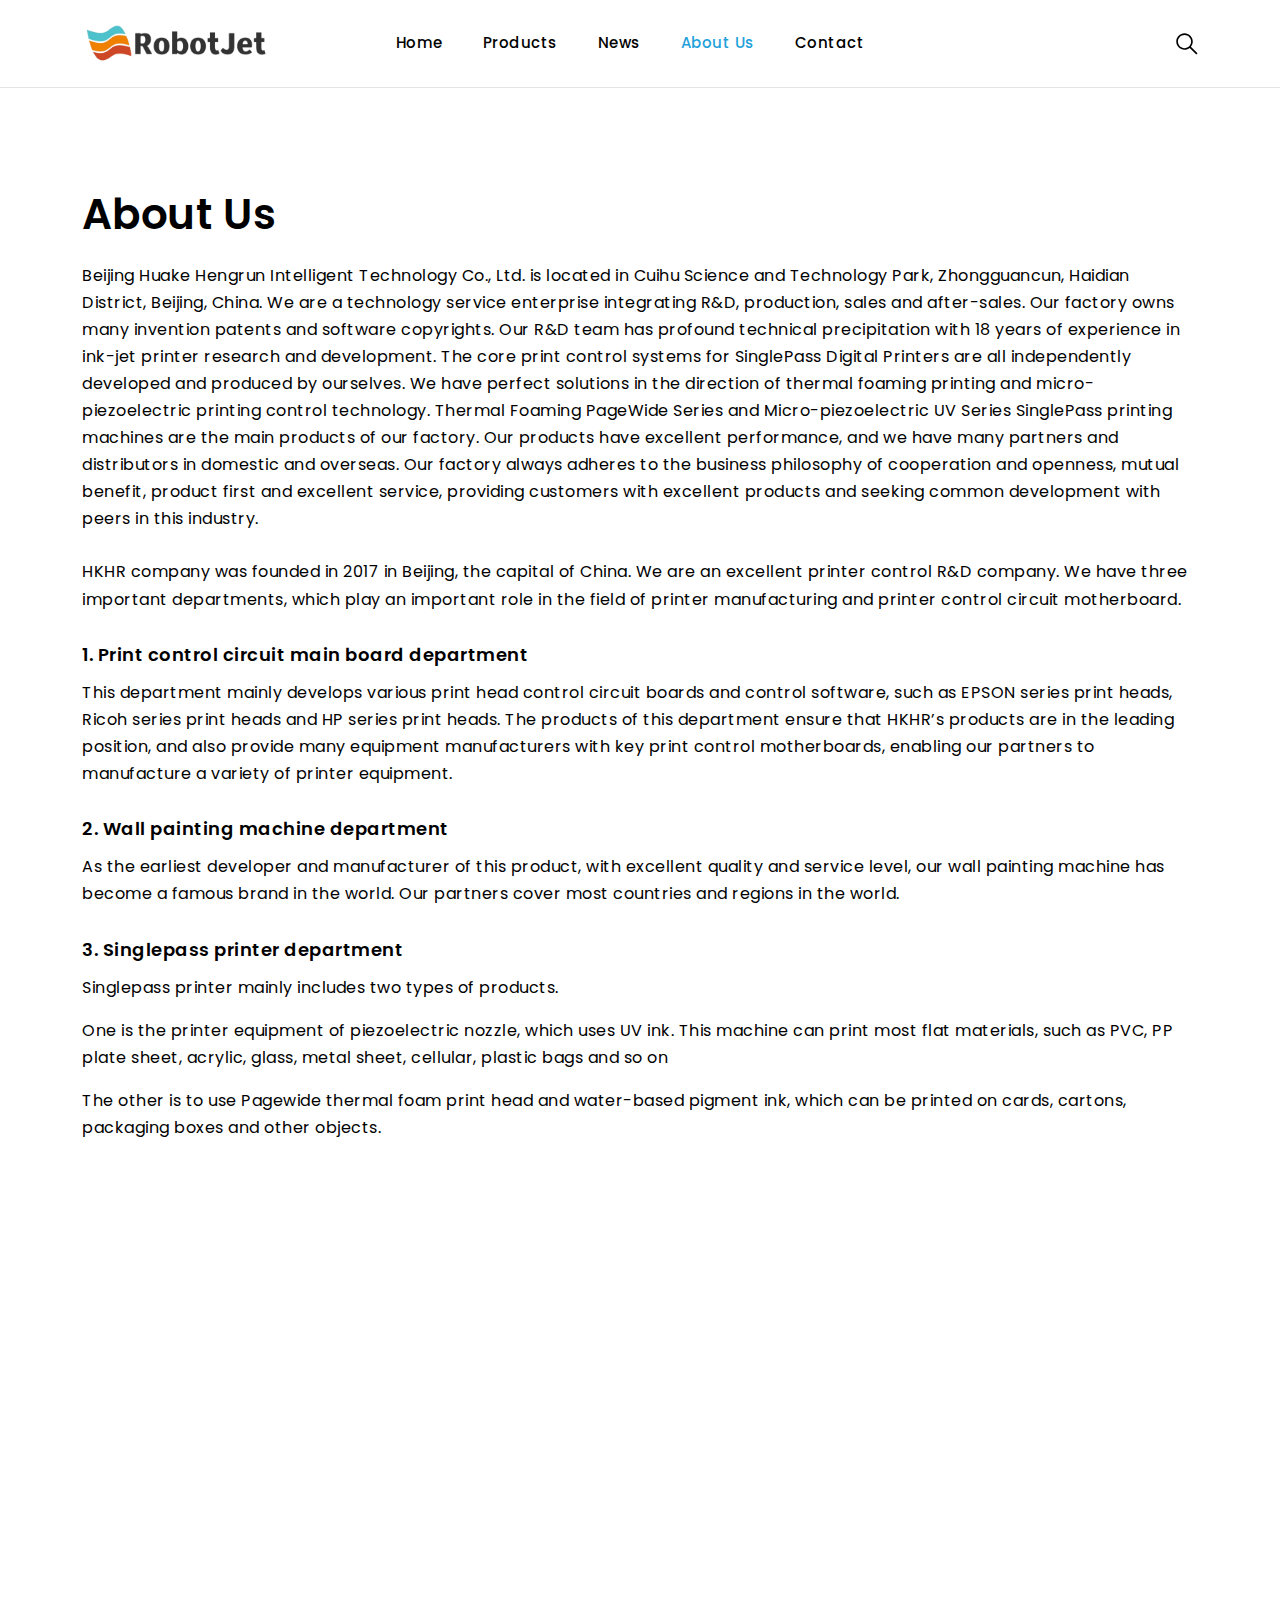
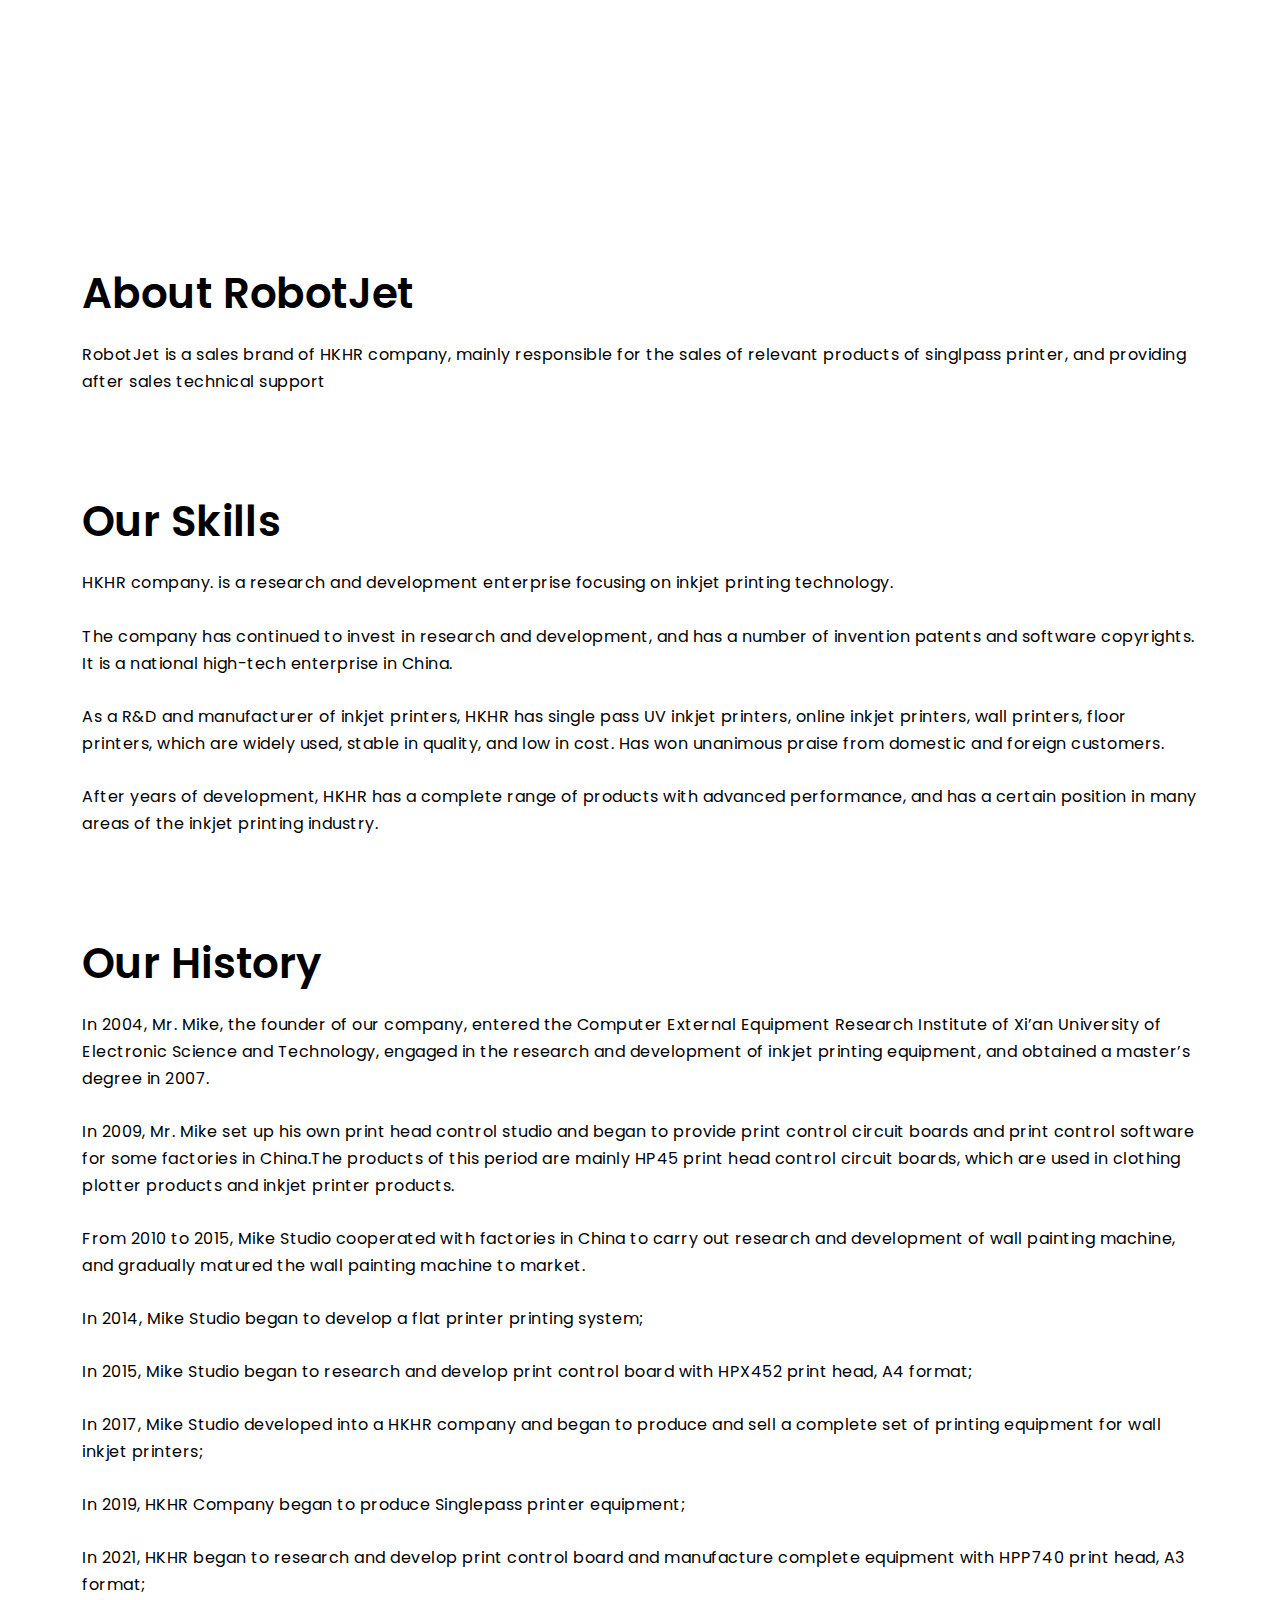
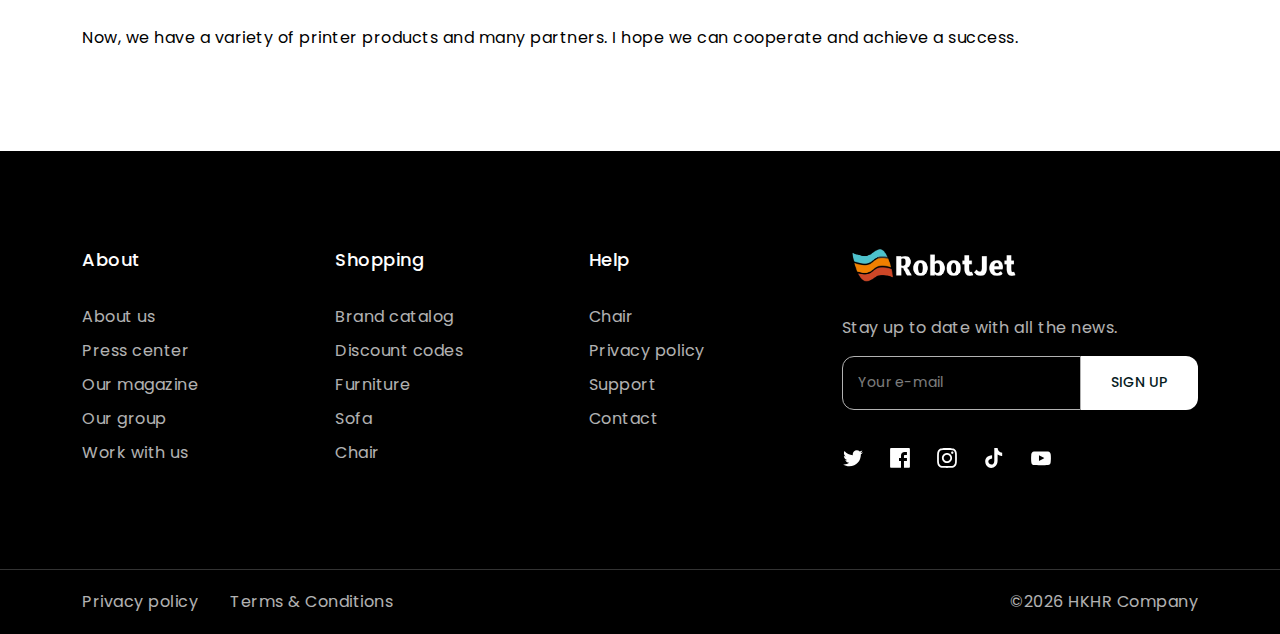
<file: about-us.html>
<!DOCTYPE html>
<html lang="en" class="no-js">
  <!-- Mirrored from spreethemesprevious.github.io/bisum/html/index-shoe.html by HTTrack Website Copier/3.x [XR&CO'2014], Fri, 12 May 2023 07:41:32 GMT -->
  <!-- Added by HTTrack -->
  <meta
    http-equiv="content-type"
    content="text/html;charset=utf-8"
  /><!-- /Added by HTTrack -->

  <head>
    <title>About Us - Robotlet</title>
    <!-- meta tags -->
    <meta charset="utf-8" />
    <meta http-equiv="X-UA-Compatible" content="IE=edge" />
    <meta
      name="viewport"
      content="width=device-width, initial-scale=1, shrink-to-fit=no"
    />
    <meta name="description" content="meta description" />
    <link
      rel="shortcut icon"
      href="assets/img/apple-touch-icon.png"
      type="image/x-icon"
    />
    <!-- fonts -->
    <link rel="preconnect" href="https://fonts.googleapis.com/" />
    <link rel="preconnect" href="https://fonts.gstatic.com/" crossorigin />
    <link
      href="https://fonts.googleapis.com/css2?family=Poppins:wght@300;400;500;600;700&amp;display=swap"
      rel="stylesheet"
    />
    <!-- all css -->
    <style>
      :root {
        --primary-color: #1fa1db;
        --secondary-color: #1fa1db;

        --btn-primary-border-radius: 0.25rem;
        --btn-primary-color: #fff;
        --btn-primary-background-color: #1fa1db;
        --btn-primary-border-color: #1fa1db;
        --btn-primary-hover-color: #fff;
        --btn-primary-background-hover-color: #1fa1db;
        --btn-primary-border-hover-color: #1fa1db;
        --btn-primary-font-weight: 500;

        --btn-secondary-border-radius: 0.25rem;
        --btn-secondary-color: #1fa1db;
        --btn-secondary-background-color: transparent;
        --btn-secondary-border-color: #1fa1db;
        --btn-secondary-hover-color: #fff;
        --btn-secondary-background-hover-color: #1fa1db;
        --btn-secondary-border-hover-color: #1fa1db;
        --btn-secondary-font-weight: 500;

        --heading-color: #000;
        --heading-font-family: "Poppins", sans-serif;
        --heading-font-weight: 700;

        --title-color: #000;
        --title-font-family: "Poppins", sans-serif;
        --title-font-weight: 400;

        --body-color: #000;
        --body-background-color: #fff;
        --body-font-family: "Poppins", sans-serif;
        --body-font-size: 14px;
        --body-font-weight: 400;

        --section-heading-color: #000;
        --section-heading-font-family: "Poppins", sans-serif;
        --section-heading-font-size: 48px;
        --section-heading-font-weight: 600;

        --section-subheading-color: #000;
        --section-subheading-font-family: "Poppins", sans-serif;
        --section-subheading-font-size: 16px;
        --section-subheading-font-weight: 400;
      }
    </style>

    <link rel="stylesheet" href="assets/css/vendor.css" />
    <link rel="stylesheet" href="assets/css/style.css" />
  </head>

  <body>
    <div class="body-wrapper">
      <!-- header start -->
      <header class="sticky-header border-btm-black header-1">
        <div class="header-bottom">
          <div class="container">
            <div class="row align-items-center">
              <div class="col-lg-3 col-md-6 col-6">
                <div class="header-logo">
                  <a href="index.html" class="logo-main">
                    <img
                      src="assets/img/logo-black.png"
                      loading="lazy"
                      alt="logo"
                    />
                  </a>
                </div>
              </div>
              <div class="col-lg-6 d-lg-block d-none">
                <nav class="site-navigation">
                  <ul class="main-menu list-unstyled justify-content-center">
                    <li class="menu-list-item nav-item has-dropdown">
                      <div class="mega-menu-header">
                        <a class="nav-link" href="index.html"> Home </a>
                      </div>
                    </li>
                    <li class="menu-list-item nav-item has-megamenu">
                      <div class="mega-menu-header">
                        <a class="nav-link" href="products.html"> Products </a>
                      </div>
                    </li>
                    <li class="menu-list-item nav-item has-dropdown">
                      <div class="mega-menu-header">
                        <a class="nav-link" href="news.html">News</a>
                      </div>
                    </li>
                    <li class="menu-list-item nav-item has-dropdown active">
                      <div class="mega-menu-header">
                        <a class="nav-link" href="about-us.html"> About Us </a>
                      </div>
                    </li>
                    <li class="menu-list-item nav-item">
                      <a class="nav-link" href="contact-us.html">Contact</a>
                    </li>
                  </ul>
                </nav>
              </div>
              <div class="col-lg-3 col-md-6 col-6">
                <div
                  class="header-action d-flex align-items-center justify-content-end"
                >
                  <a
                    class="header-action-item header-search"
                    href="javascript:void(0)"
                  >
                    <svg
                      class="icon icon-search"
                      width="20"
                      height="20"
                      viewBox="0 0 20 20"
                      fill="currentColor"
                      xmlns="http://www.w3.org/2000/svg"
                    >
                      <path
                        d="M7.75 0.250183C11.8838 0.250183 15.25 3.61639 15.25 7.75018C15.25 9.54608 14.6201 11.1926 13.5625 12.4846L19.5391 18.4611L18.4609 19.5392L12.4844 13.5627C11.1924 14.6203 9.5459 15.2502 7.75 15.2502C3.61621 15.2502 0.25 11.884 0.25 7.75018C0.25 3.61639 3.61621 0.250183 7.75 0.250183ZM7.75 1.75018C4.42773 1.75018 1.75 4.42792 1.75 7.75018C1.75 11.0724 4.42773 13.7502 7.75 13.7502C11.0723 13.7502 13.75 11.0724 13.75 7.75018C13.75 4.42792 11.0723 1.75018 7.75 1.75018Z"
                        fill="currentColor"
                      />
                    </svg>
                  </a>

                  <a
                    class="header-action-item header-hamburger ms-4 d-lg-none"
                    href="#drawer-menu"
                    data-bs-toggle="offcanvas"
                  >
                    <svg
                      class="icon icon-hamburger"
                      xmlns="http://www.w3.org/2000/svg"
                      width="24"
                      height="24"
                      viewBox="0 0 24 24"
                      fill="currentColor"
                      stroke="currentColor"
                      stroke-width="2"
                      stroke-linecap="round"
                      stroke-linejoin="round"
                    >
                      <line x1="3" y1="12" x2="21" y2="12"></line>
                      <line x1="3" y1="6" x2="21" y2="6"></line>
                      <line x1="3" y1="18" x2="21" y2="18"></line>
                    </svg>
                  </a>
                </div>
              </div>
            </div>
          </div>
          <div class="search-wrapper">
            <div class="container">
              <form action="#" class="search-form d-flex align-items-center">
                <button
                  type="submit"
                  class="search-submit bg-transparent pl-0 text-start"
                >
                  <svg
                    class="icon icon-search"
                    width="20"
                    height="20"
                    viewBox="0 0 20 20"
                    fill="none"
                    xmlns="http://www.w3.org/2000/svg"
                  >
                    <path
                      d="M7.75 0.250183C11.8838 0.250183 15.25 3.61639 15.25 7.75018C15.25 9.54608 14.6201 11.1926 13.5625 12.4846L19.5391 18.4611L18.4609 19.5392L12.4844 13.5627C11.1924 14.6203 9.5459 15.2502 7.75 15.2502C3.61621 15.2502 0.25 11.884 0.25 7.75018C0.25 3.61639 3.61621 0.250183 7.75 0.250183ZM7.75 1.75018C4.42773 1.75018 1.75 4.42792 1.75 7.75018C1.75 11.0724 4.42773 13.7502 7.75 13.7502C11.0723 13.7502 13.75 11.0724 13.75 7.75018C13.75 4.42792 11.0723 1.75018 7.75 1.75018Z"
                      fill="currentColor"
                    />
                  </svg>
                </button>
                <div class="search-input mr-4">
                  <input
                    type="text"
                    placeholder="Search your products..."
                    autocomplete="off"
                  />
                </div>
                <div class="search-close">
                  <svg
                    xmlns="http://www.w3.org/2000/svg"
                    width="24"
                    height="24"
                    viewBox="0 0 24 24"
                    fill="none"
                    stroke="currentColor"
                    stroke-width="2"
                    stroke-linecap="round"
                    stroke-linejoin="round"
                    class="icon icon-close"
                  >
                    <line x1="18" y1="6" x2="6" y2="18"></line>
                    <line x1="6" y1="6" x2="18" y2="18"></line>
                  </svg>
                </div>
              </form>
            </div>
          </div>
        </div>
      </header>
      <!-- header end -->

      <main id="MainContent" class="content-for-layout">
        <div class="about-page">
          <!-- about hero start -->
          <div class="about-hero mt-100">
            <div class="container">
              <div class="about-hero-section">
                <h2 class="about-hero-title">About us</h2>
                <div class="block">
                  <p class="about-text">
                    Beijing Huake Hengrun Intelligent Technology Co., Ltd. is
                    located in Cuihu Science and Technology Park, Zhongguancun,
                    Haidian District, Beijing, China. We are a technology
                    service enterprise integrating R&D, production, sales and
                    after-sales. Our factory owns many invention patents and
                    software copyrights. Our R&D team has profound technical
                    precipitation with 18 years of experience in ink-jet printer
                    research and development. The core print control systems for
                    SinglePass Digital Printers are all independently developed
                    and produced by ourselves. We have perfect solutions in the
                    direction of thermal foaming printing and
                    micro-piezoelectric printing control technology. Thermal
                    Foaming PageWide Series and Micro-piezoelectric UV Series
                    SinglePass printing machines are the main products of our
                    factory. Our products have excellent performance, and we
                    have many partners and distributors in domestic and
                    overseas. Our factory always adheres to the business
                    philosophy of cooperation and openness, mutual benefit,
                    product first and excellent service, providing customers
                    with excellent products and seeking common development with
                    peers in this industry.
                  </p>
                </div>
                <div class="block">
                  <p class="about-text">
                    HKHR company was founded in 2017 in Beijing, the capital of
                    China. We are an excellent printer control R&D company. We
                    have three important departments, which play an important
                    role in the field of printer manufacturing and printer
                    control circuit motherboard.
                  </p>
                </div>
                <div class="block">
                  <div class="about-subtitle">
                    1. Print control circuit main board department
                  </div>
                  <p class="about-text">
                    This department mainly develops various print head control
                    circuit boards and control software, such as EPSON series
                    print heads, Ricoh series print heads and HP series print
                    heads. The products of this department ensure that HKHR’s
                    products are in the leading position, and also provide many
                    equipment manufacturers with key print control motherboards,
                    enabling our partners to manufacture a variety of printer
                    equipment.
                  </p>
                </div>
                <div class="block">
                  <div class="about-subtitle">
                    2. Wall painting machine department
                  </div>
                  <p class="about-text">
                    As the earliest developer and manufacturer of this product,
                    with excellent quality and service level, our wall painting
                    machine has become a famous brand in the world. Our partners
                    cover most countries and regions in the world.
                  </p>
                </div>
                <div class="block">
                  <div class="about-subtitle">
                    3. Singlepass printer department
                  </div>
                  <p class="about-text mb-3">
                    Singlepass printer mainly includes two types of products.
                  </p>
                  <p class="about-text mb-3">
                    One is the printer equipment of piezoelectric nozzle, which
                    uses UV ink. This machine can print most flat materials,
                    such as PVC, PP plate sheet, acrylic, glass, metal sheet,
                    cellular, plastic bags and so on
                  </p>
                  <p class="about-text">
                    The other is to use Pagewide thermal foam print head and
                    water-based pigment ink, which can be printed on cards,
                    cartons, packaging boxes and other objects.
                  </p>
                </div>
                <div class="block video">
                  <iframe
                    height="100%"
                    width="100%"
                    src="https://www.youtube.com/embed/Js9kol9j0iU"
                    title="YouTube video player"
                    allow="accelerometer; autoplay; clipboard-write; encrypted-media; gyroscope; picture-in-picture"
                    allowfullscreen
                  ></iframe>
                </div>
              </div>
            </div>
          </div>
          <!-- about hero end -->

          <!-- about robotJet start -->
          <div class="about-robotjet mt-100">
            <div class="container">
              <div class="about-hero-section">
                <h2 class="about-hero-title">About RobotJet</h2>
                <div class="block">
                  <p class="about-text">
                    RobotJet is a sales brand of HKHR company, mainly
                    responsible for the sales of relevant products of singlpass
                    printer, and providing after sales technical support
                  </p>
                </div>
              </div>
            </div>
          </div>
          <!-- about robotJet end -->

          <!-- our skills start -->
          <div class="about-robotjet mt-100">
            <div class="container">
              <div class="about-hero-section">
                <h2 class="about-hero-title">Our Skills</h2>
                <div class="block">
                  <p class="about-text">
                    HKHR company. is a research and development enterprise
                    focusing on inkjet printing technology.
                  </p>
                </div>
                <div class="block">
                  <p class="about-text">
                    The company has continued to invest in research and
                    development, and has a number of invention patents and
                    software copyrights. It is a national high-tech enterprise
                    in China.
                  </p>
                </div>
                <div class="block">
                  <p class="about-text">
                    As a R&D and manufacturer of inkjet printers, HKHR has
                    single pass UV inkjet printers, online inkjet printers, wall
                    printers, floor printers, which are widely used, stable in
                    quality, and low in cost. Has won unanimous praise from
                    domestic and foreign customers.
                  </p>
                </div>
                <div class="block">
                  <p class="about-text">
                    After years of development, HKHR has a complete range of
                    products with advanced performance, and has a certain
                    position in many areas of the inkjet printing industry.
                  </p>
                </div>
              </div>
            </div>
          </div>
          <!-- our skills end -->

          <!-- our history start -->
          <div class="about-robotjet mt-100">
            <div class="container">
              <div class="about-hero-section">
                <h2 class="about-hero-title">Our History</h2>
                <div class="block">
                  <p class="about-text">
                    In 2004, Mr. Mike, the founder of our company, entered the
                    Computer External Equipment Research Institute of Xi’an
                    University of Electronic Science and Technology, engaged in
                    the research and development of inkjet printing equipment,
                    and obtained a master’s degree in 2007.
                  </p>
                </div>
                <div class="block">
                  <p class="about-text">
                    In 2009, Mr. Mike set up his own print head control studio
                    and began to provide print control circuit boards and print
                    control software for some factories in China.The products of
                    this period are mainly HP45 print head control circuit
                    boards, which are used in clothing plotter products and
                    inkjet printer products.
                  </p>
                </div>
                <div class="block">
                  <p class="about-text">
                    From 2010 to 2015, Mike Studio cooperated with factories in
                    China to carry out research and development of wall painting
                    machine, and gradually matured the wall painting machine to
                    market.
                  </p>
                </div>
                <div class="block">
                  <p class="about-text">
                    In 2014, Mike Studio began to develop a flat printer
                    printing system;
                  </p>
                </div>
                <div class="block">
                  <p class="about-text">
                    In 2015, Mike Studio began to research and develop print
                    control board with HPX452 print head, A4 format;
                  </p>
                </div>
                <div class="block">
                  <p class="about-text">
                    In 2017, Mike Studio developed into a HKHR company and began
                    to produce and sell a complete set of printing equipment for
                    wall inkjet printers;
                  </p>
                </div>
                <div class="block">
                  <p class="about-text">
                    In 2019, HKHR Company began to produce Singlepass printer
                    equipment;
                  </p>
                </div>
                <div class="block">
                  <p class="about-text">
                    In 2021, HKHR began to research and develop print control
                    board and manufacture complete equipment with HPP740 print
                    head, A3 format;
                  </p>
                </div>
                <div class="block">
                  <p class="about-text">
                    Now, we have a variety of printer products and many
                    partners. I hope we can cooperate and achieve a success.
                  </p>
                </div>
              </div>
            </div>
          </div>
          <!-- our history end -->
        </div>
      </main>

      <!-- footer start -->
      <footer class="mt-100 overflow-hidden">
        <div class="footer-top bg-4">
          <div class="container">
            <div class="footer-widget-wrapper">
              <div class="row justify-content-between">
                <div class="col-xl-2 col-lg-2 col-md-6 col-12 footer-widget">
                  <div class="footer-widget-inner">
                    <h4
                      class="footer-heading d-flex align-items-center justify-content-between"
                    >
                      <span>About</span>
                      <span class="d-md-none">
                        <svg
                          class="icon icon-dropdown"
                          xmlns="http://www.w3.org/2000/svg"
                          width="24"
                          height="24"
                          viewBox="0 0 24 24"
                          fill="none"
                          stroke="#fff"
                          stroke-width="1"
                          stroke-linecap="round"
                          stroke-linejoin="round"
                        >
                          <polyline points="6 9 12 15 18 9"></polyline>
                        </svg>
                      </span>
                    </h4>
                    <ul class="footer-menu list-unstyled mb-0 d-md-block">
                      <li class="footer-menu-item">
                        <a href="about-us.html">About us</a>
                      </li>
                      <li class="footer-menu-item">
                        <a href="about-us.html">Press center</a>
                      </li>
                      <li class="footer-menu-item">
                        <a href="blog.html">Our magazine</a>
                      </li>
                      <li class="footer-menu-item">
                        <a href="about-us.html">Our group</a>
                      </li>
                      <li class="footer-menu-item">
                        <a href="about-us.html">Work with us</a>
                      </li>
                    </ul>
                  </div>
                </div>
                <div class="col-xl-2 col-lg-2 col-md-6 col-12 footer-widget">
                  <div class="footer-widget-inner">
                    <h4
                      class="footer-heading d-flex align-items-center justify-content-between"
                    >
                      <span>Shopping</span>
                      <span class="d-md-none">
                        <svg
                          class="icon icon-dropdown"
                          xmlns="http://www.w3.org/2000/svg"
                          width="24"
                          height="24"
                          viewBox="0 0 24 24"
                          fill="none"
                          stroke="#fff"
                          stroke-width="1"
                          stroke-linecap="round"
                          stroke-linejoin="round"
                        >
                          <polyline points="6 9 12 15 18 9"></polyline>
                        </svg>
                      </span>
                    </h4>
                    <ul class="footer-menu list-unstyled mb-0 d-md-block">
                      <li class="footer-menu-item">
                        <a href="about-us.html">Brand catalog</a>
                      </li>
                      <li class="footer-menu-item">
                        <a href="about-us.html">Discount codes</a>
                      </li>
                      <li class="footer-menu-item">
                        <a href="collection-left-sidebar.html">Furniture</a>
                      </li>
                      <li class="footer-menu-item">
                        <a href="collection-left-sidebar.html">Sofa</a>
                      </li>
                      <li class="footer-menu-item">
                        <a href="collection-left-sidebar.html">Chair</a>
                      </li>
                    </ul>
                  </div>
                </div>
                <div class="col-xl-2 col-lg-2 col-md-6 col-12 footer-widget">
                  <div class="footer-widget-inner">
                    <h4
                      class="footer-heading d-flex align-items-center justify-content-between"
                    >
                      <span>Help</span>
                      <span class="d-md-none">
                        <svg
                          class="icon icon-dropdown"
                          xmlns="http://www.w3.org/2000/svg"
                          width="24"
                          height="24"
                          viewBox="0 0 24 24"
                          fill="none"
                          stroke="#fff"
                          stroke-width="1"
                          stroke-linecap="round"
                          stroke-linejoin="round"
                        >
                          <polyline points="6 9 12 15 18 9"></polyline>
                        </svg>
                      </span>
                    </h4>
                    <ul class="footer-menu list-unstyled mb-0 d-md-block">
                      <li class="footer-menu-item">
                        <a href="faq.html">Chair</a>
                      </li>
                      <li class="footer-menu-item">
                        <a href="about-us.html">Privacy policy</a>
                      </li>
                      <li class="footer-menu-item">
                        <a href="about-us.html">Support</a>
                      </li>
                      <li class="footer-menu-item">
                        <a href="contact.html">Contact</a>
                      </li>
                    </ul>
                  </div>
                </div>
                <div class="col-xl-4 col-lg-5 col-md-6 col-12 footer-widget">
                  <div class="footer-widget-inner">
                    <h4 class="footer-logo">
                      <a href="https://spreethemesprevious.github.io/"
                        ><img
                          style="width: 50%"
                          src="assets/img/logo-white.png"
                          alt="bisum"
                      /></a>
                    </h4>
                    <div class="footer-newsletter">
                      <p class="footer-text mb-3">
                        Stay up to date with all the news.
                      </p>
                      <div class="newsletter-wrapper">
                        <form
                          action="#"
                          class="footer-newsletter-form d-flex align-items-center"
                        >
                          <input
                            class="footer-newsletter-input bg-transparent"
                            type="email"
                            placeholder="Your e-mail"
                            autocomplete="off"
                          />
                          <button
                            class="footer-newsletter-btn newsletter-btn-white"
                            type="submit"
                          >
                            SIGN UP
                          </button>
                        </form>
                      </div>
                      <div class="footer-social-wrapper">
                        <ul
                          class="footer-social list-unstyled d-flex align-items-center flex-wrap mb-0"
                        >
                          <li class="footer-social-item">
                            <a href="#">
                              <svg
                                class="icon icon-twitter"
                                width="20"
                                height="20"
                                viewBox="0 0 20 20"
                                fill="none"
                                xmlns="http://www.w3.org/2000/svg"
                              >
                                <path
                                  d="M17.1452 6.62529C17.1452 6.79391 17.1452 6.94848 17.1452 7.08899C17.1452 8.35363 16.9063 9.60422 16.4286 10.8407C15.9789 12.0492 15.3185 13.1593 14.4473 14.171C13.6042 15.1827 12.4941 16.0117 11.1171 16.6581C9.76815 17.2763 8.27869 17.5855 6.64871 17.5855C4.59719 17.5855 2.71429 17.0375 1 15.9415C1.28103 15.9696 1.57611 15.9836 1.88525 15.9836C3.59953 15.9836 5.13115 15.4637 6.48009 14.4239C5.66511 14.3958 4.93443 14.1429 4.28806 13.6651C3.66979 13.1874 3.24824 12.5831 3.02342 11.8525C3.24824 11.9087 3.47307 11.9368 3.69789 11.9368C4.03513 11.9368 4.35831 11.8806 4.66745 11.7681C3.82436 11.5995 3.12178 11.178 2.55972 10.5035C1.99766 9.82904 1.71663 9.05621 1.71663 8.18501C1.71663 8.15691 1.71663 8.14286 1.71663 8.14286C2.25059 8.42389 2.81265 8.57845 3.40281 8.60656C2.30679 7.84777 1.75878 6.82201 1.75878 5.52927C1.75878 4.8548 1.9274 4.23653 2.26464 3.67447C3.19204 4.79859 4.30211 5.69789 5.59485 6.37237C6.91569 7.04684 8.33489 7.42623 9.85246 7.51054C9.79625 7.22951 9.76815 6.94848 9.76815 6.66745C9.76815 5.65574 10.1194 4.79859 10.822 4.09602C11.5527 3.36534 12.4239 3 13.4356 3C14.5035 3 15.4028 3.37939 16.1335 4.13817C16.9766 3.96956 17.7635 3.67447 18.4941 3.25293C18.2131 4.12412 17.6651 4.79859 16.8501 5.27635C17.6089 5.19204 18.3255 5.00937 19 4.72834C18.4941 5.45902 17.8759 6.09133 17.1452 6.62529Z"
                                  fill="#FEFEFE"
                                />
                              </svg>
                            </a>
                          </li>
                          <li class="footer-social-item">
                            <a href="#">
                              <svg
                                class="icon icon-facebook"
                                width="20"
                                height="20"
                                viewBox="0 0 20 20"
                                fill="none"
                                xmlns="http://www.w3.org/2000/svg"
                              >
                                <path
                                  d="M16.3021 4.58314H14.0258C13.1546 4.58314 12.4098 4.89227 11.7916 5.51054C11.2014 6.12881 10.9063 6.87354 10.9063 7.74473V9.97892H9.09368V12.6768H10.9063V18.9578H13.6042V12.6768H16.3021V9.97892H13.6042V8.16628C13.6042 7.94145 13.6885 7.74473 13.8571 7.57611C14.0258 7.37939 14.2365 7.28103 14.4895 7.28103H16.3021V4.58314ZM1 2C1 1.44772 1.44772 1 2 1H18C18.5523 1 19 1.44772 19 2V17.9578C19 18.5101 18.5523 18.9578 18 18.9578H2C1.44772 18.9578 1 18.5101 1 17.9578V2Z"
                                  fill="#FEFEFE"
                                />
                              </svg>
                            </a>
                          </li>
                          <li class="footer-social-item">
                            <a href="#">
                              <svg
                                class="icon icon-instagram"
                                width="20"
                                height="20"
                                viewBox="0 0 20 20"
                                fill="none"
                                xmlns="http://www.w3.org/2000/svg"
                              >
                                <path
                                  d="M9.99998 2.62165C12.4031 2.62165 12.6877 2.6308 13.6367 2.6741C14.5142 2.71415 14.9908 2.86077 15.3079 2.98398C15.728 3.14725 16.0278 3.34231 16.3428 3.65723C16.6577 3.97215 16.8528 4.272 17.016 4.69206C17.1392 5.00923 17.2859 5.48577 17.3259 6.36323C17.3692 7.31228 17.3783 7.5969 17.3783 10C17.3783 12.4031 17.3692 12.6878 17.3259 13.6368C17.2859 14.5143 17.1392 14.9908 17.016 15.308C16.8528 15.728 16.6577 16.0279 16.3428 16.3428C16.0278 16.6577 15.728 16.8528 15.3079 17.016C14.9908 17.1393 14.5142 17.2859 13.6367 17.3259C12.6879 17.3692 12.4032 17.3784 9.99998 17.3784C7.59672 17.3784 7.3121 17.3692 6.36323 17.3259C5.48574 17.2859 5.00919 17.1393 4.69206 17.016C4.27196 16.8528 3.97212 16.6577 3.6572 16.3428C3.34227 16.0279 3.14721 15.728 2.98398 15.308C2.86073 14.9908 2.71411 14.5143 2.67406 13.6368C2.63076 12.6878 2.62162 12.4031 2.62162 10C2.62162 7.5969 2.63076 7.31228 2.67406 6.36326C2.71411 5.48577 2.86073 5.00923 2.98398 4.69206C3.14721 4.272 3.34227 3.97215 3.6572 3.65723C3.97212 3.34231 4.27196 3.14725 4.69206 2.98398C5.00919 2.86077 5.48574 2.71415 6.36319 2.6741C7.31224 2.6308 7.59687 2.62165 9.99998 2.62165ZM9.99998 1C7.55571 1 7.24926 1.01036 6.28931 1.05416C5.33133 1.09789 4.67712 1.25001 4.10462 1.47251C3.51279 1.70251 3.01088 2.01025 2.51055 2.51058C2.01021 3.01092 1.70247 3.51283 1.47247 4.10466C1.24997 4.67716 1.09785 5.33137 1.05412 6.28935C1.01032 7.24926 1 7.55575 1 10C1 12.4443 1.01032 12.7508 1.05412 13.7107C1.09785 14.6687 1.24997 15.3229 1.47247 15.8954C1.70247 16.4872 2.01021 16.9891 2.51055 17.4895C3.01088 17.9898 3.51279 18.2975 4.10462 18.5275C4.67712 18.75 5.33133 18.9021 6.28931 18.9459C7.24926 18.9897 7.55571 19 9.99998 19C12.4443 19 12.7507 18.9897 13.7107 18.9459C14.6686 18.9021 15.3228 18.75 15.8953 18.5275C16.4872 18.2975 16.9891 17.9898 17.4894 17.4895C17.9898 16.9891 18.2975 16.4872 18.5275 15.8954C18.75 15.3229 18.9021 14.6687 18.9458 13.7107C18.9896 12.7508 19 12.4443 19 10C19 7.55575 18.9896 7.24926 18.9458 6.28935C18.9021 5.33137 18.75 4.67716 18.5275 4.10466C18.2975 3.51283 17.9898 3.01092 17.4894 2.51058C16.9891 2.01025 16.4872 1.70251 15.8953 1.47251C15.3228 1.25001 14.6686 1.09789 13.7107 1.05416C12.7507 1.01036 12.4443 1 9.99998 1ZM9.99998 5.37838C7.44753 5.37838 5.37835 7.44757 5.37835 10C5.37835 12.5525 7.44753 14.6217 9.99998 14.6217C12.5524 14.6217 14.6216 12.5525 14.6216 10C14.6216 7.44757 12.5524 5.37838 9.99998 5.37838ZM9.99998 13C8.34314 13 6.99996 11.6569 6.99996 10C6.99996 8.34317 8.34314 7 9.99998 7C11.6568 7 13 8.34317 13 10C13 11.6569 11.6568 13 9.99998 13ZM15.8842 5.19579C15.8842 5.79226 15.4007 6.27581 14.8042 6.27581C14.2077 6.27581 13.7242 5.79226 13.7242 5.19579C13.7242 4.59931 14.2077 4.1158 14.8042 4.1158C15.4007 4.1158 15.8842 4.59931 15.8842 5.19579Z"
                                  fill="#FEFEFE"
                                />
                              </svg>
                            </a>
                          </li>
                          <li class="footer-social-item">
                            <a href="#">
                              <svg
                                class="icon icon-tiktok"
                                width="20"
                                height="20"
                                viewBox="0 0 20 20"
                                fill="none"
                                xmlns="http://www.w3.org/2000/svg"
                              >
                                <path
                                  fill-rule="evenodd"
                                  clip-rule="evenodd"
                                  d="M13.2367 1C13.5336 3.55445 14.9591 5.0774 17.4375 5.23942V8.11251C16.0012 8.25292 14.7431 7.78307 13.2799 6.89739V12.2709C13.2799 19.0972 5.8393 21.2304 2.84795 16.3375C0.925716 13.189 2.10282 7.66426 8.26909 7.44284V10.4725C7.79933 10.5481 7.29717 10.667 6.83821 10.8236C5.46673 11.288 4.68919 12.1575 4.90518 13.6913C5.32094 16.6292 10.7097 17.4986 10.2615 11.7579V1.0054H13.2367V1Z"
                                  fill="#FEFEFE"
                                />
                              </svg>
                            </a>
                          </li>
                          <li class="footer-social-item">
                            <a href="#">
                              <svg
                                class="icon icon-youtube"
                                width="20"
                                height="20"
                                viewBox="0 0 20 20"
                                fill="none"
                                xmlns="http://www.w3.org/2000/svg"
                              >
                                <path
                                  d="M18.7892 6.69789C18.9297 7.6815 19 8.65105 19 9.60656V10.9555L18.7892 13.8642C18.6768 14.6792 18.4379 15.2693 18.0726 15.6347C17.6792 16.0281 17.089 16.281 16.3021 16.3934C15.5433 16.4496 14.63 16.4918 13.5621 16.5199C12.5222 16.548 11.6651 16.5621 10.9906 16.5621H9.97892C6.85948 16.534 4.82201 16.4778 3.86651 16.3934C3.86651 16.3934 3.7541 16.3794 3.52927 16.3513C3.30445 16.3232 3.12178 16.2951 2.98126 16.267C2.84075 16.2389 2.65808 16.1686 2.43326 16.0562C2.23653 15.9438 2.05386 15.8033 1.88525 15.6347C1.74473 15.466 1.60422 15.2412 1.4637 14.9602C1.35129 14.6511 1.28103 14.3841 1.25293 14.1593L1.16862 13.8642C1.05621 12.8806 1 11.911 1 10.9555V9.60656L1.16862 6.69789C1.28103 5.8829 1.51991 5.29274 1.88525 4.9274C2.27869 4.50585 2.8829 4.25293 3.69789 4.16862C4.45667 4.11241 5.35597 4.07026 6.39578 4.04215C7.4356 4.01405 8.29274 4 8.96721 4H9.97892C12.5082 4 14.6159 4.05621 16.3021 4.16862C17.089 4.25293 17.6792 4.50585 18.0726 4.9274C18.185 5.03981 18.2834 5.18033 18.3677 5.34895C18.452 5.48946 18.5222 5.64403 18.5785 5.81265C18.6347 5.95316 18.6768 6.09368 18.7049 6.23419C18.733 6.37471 18.7611 6.48712 18.7892 6.57143V6.69789ZM12.4239 10.4075L13.0141 10.1124L8.16628 7.58314V12.6417L12.4239 10.4075Z"
                                  fill="#FEFEFE"
                                />
                              </svg>
                            </a>
                          </li>
                        </ul>
                      </div>
                    </div>
                  </div>
                </div>
              </div>
            </div>
          </div>
        </div>
        <div class="footer-bottom bg-4">
          <div class="container">
            <div
              class="footer-bottom-inner d-flex flex-wrap justify-content-md-between justify-content-center align-items-center"
            >
              <ul
                class="footer-bottom-menu list-unstyled d-flex flex-wrap align-items-center mb-0"
              >
                <li class="footer-menu-item">
                  <a href="about-us.html">Privacy policy</a>
                </li>
                <li class="footer-menu-item">
                  <a href="about-us.html">Terms & Conditions</a>
                </li>
              </ul>
              <p class="copyright footer-text">
                ©<span class="current-year"></span> HKHR Company
              </p>
            </div>
          </div>
        </div>
      </footer>
      <!-- footer end -->

      <!-- scrollup start -->
      <button id="scrollup">
        <svg
          xmlns="http://www.w3.org/2000/svg"
          width="24"
          height="24"
          viewBox="0 0 24 24"
          fill="none"
          stroke="#fff"
          stroke-width="2"
          stroke-linecap="round"
          stroke-linejoin="round"
        >
          <polyline points="18 15 12 9 6 15"></polyline>
        </svg>
      </button>
      <!-- scrollup end -->

      <!-- drawer menu start -->
      <div
        class="offcanvas offcanvas-start d-flex d-lg-none"
        tabindex="-1"
        id="drawer-menu"
      >
        <div class="offcanvas-wrapper">
          <div class="offcanvas-header border-btm-black">
            <h5 class="drawer-heading">Menu</h5>
            <button
              type="button"
              class="btn-close text-reset"
              data-bs-dismiss="offcanvas"
              aria-label="Close"
            ></button>
          </div>
          <div
            class="offcanvas-body p-0 d-flex flex-column justify-content-between"
          >
            <nav class="site-navigation">
              <ul class="main-menu list-unstyled">
                <li class="menu-list-item nav-item has-dropdown active">
                  <div class="mega-menu-header">
                    <a class="nav-link active" href="index.html"> Home </a>
                  </div>
                </li>
                <li class="menu-list-item nav-item has-megamenu">
                  <div class="mega-menu-header">
                    <a class="nav-link" href="products.html"> Products </a>
                  </div>
                </li>
                <li class="menu-list-item nav-item">
                  <a class="nav-link" href="news.html">News</a>
                </li>
                <li class="menu-list-item nav-item has-dropdown">
                  <div class="mega-menu-header">
                    <a class="nav-link active" href="about-us.html">
                      About Us
                    </a>
                  </div>
                </li>
                <li class="menu-list-item nav-item">
                  <a class="nav-link" href="contact-us.html">Contact</a>
                </li>
              </ul>
            </nav>
          </div>
        </div>
      </div>
      <!-- drawer menu end -->

      <!-- all js -->
      <script src="assets/js/vendor.js"></script>
      <script src="assets/js/main.js"></script>
    </div>
  </body>

  <!-- Mirrored from spreethemesprevious.github.io/bisum/html/index-shoe.html by HTTrack Website Copier/3.x [XR&CO'2014], Fri, 12 May 2023 07:42:00 GMT -->
</html>
</file>
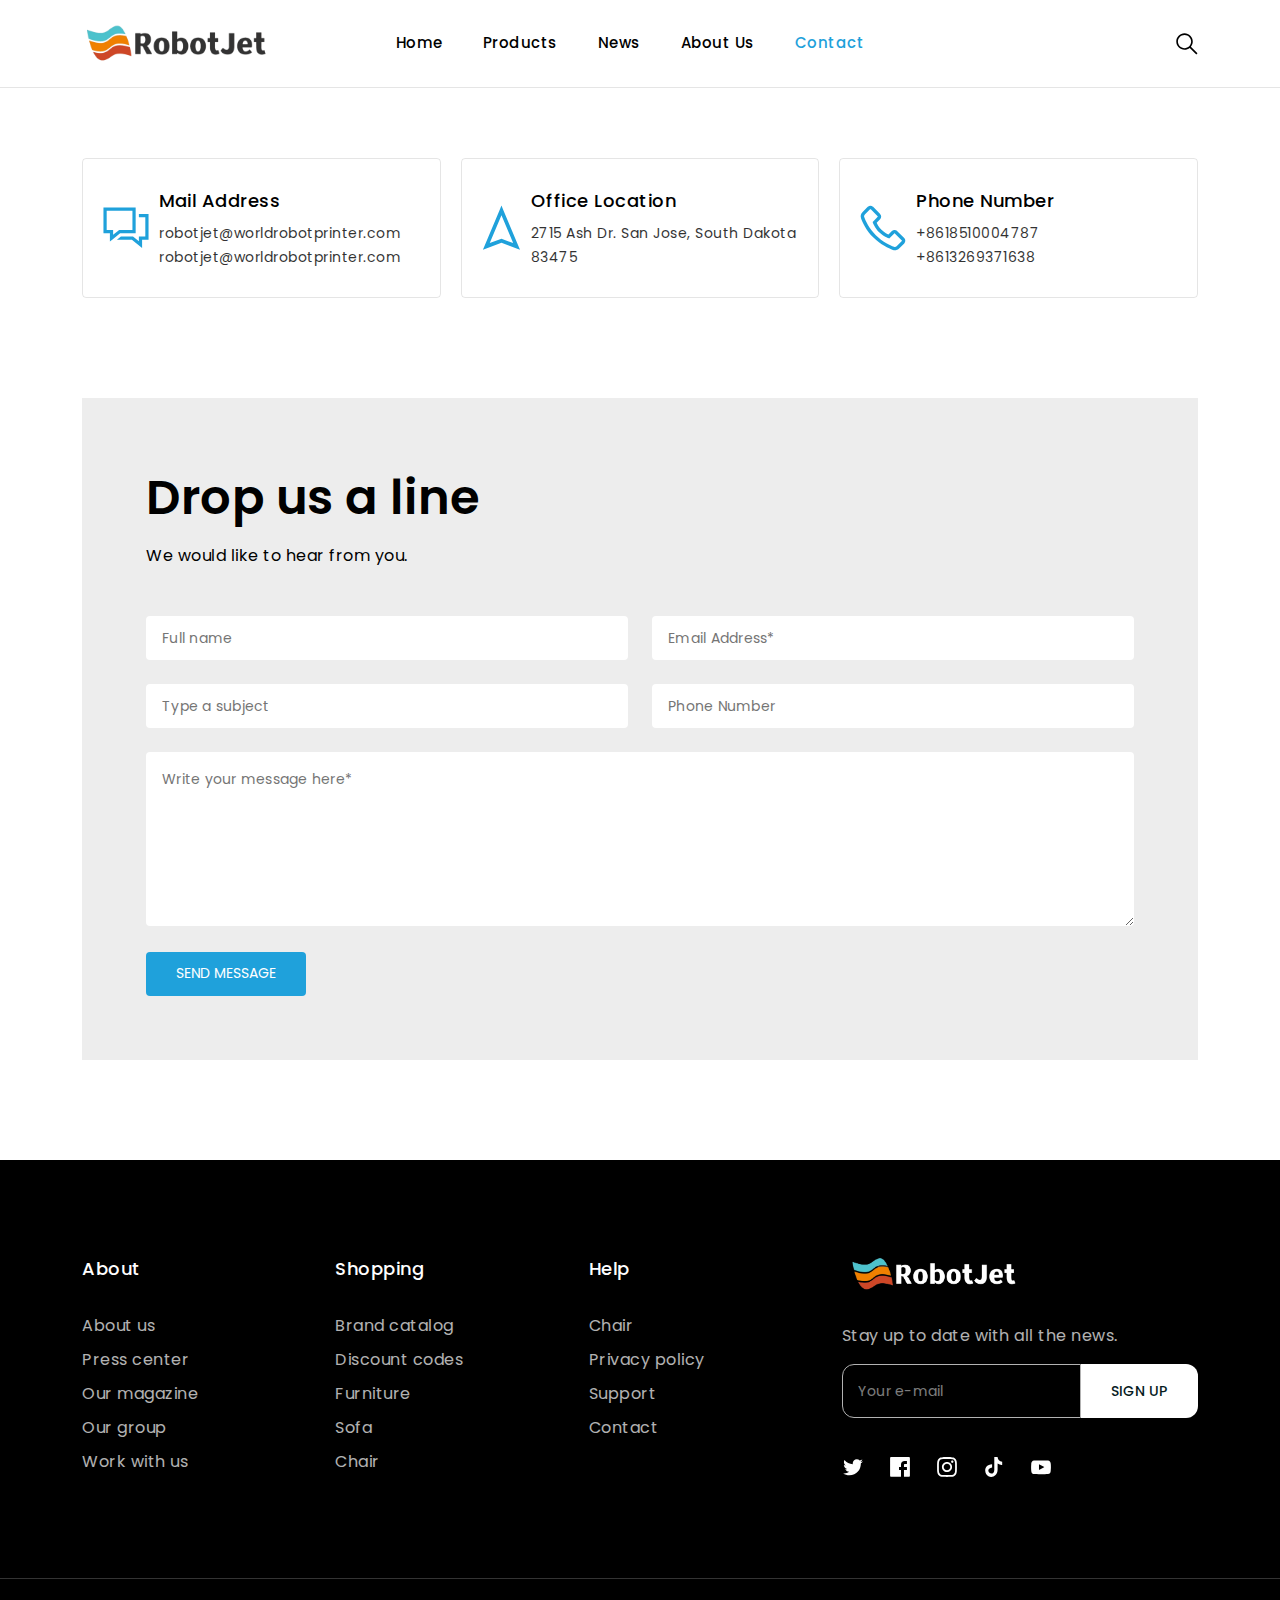
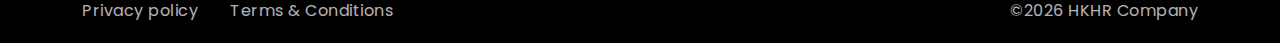
<file: contact-us.html>
<!DOCTYPE html>
<html lang="en" class="no-js">
  <!-- Mirrored from spreethemesprevious.github.io/bisum/html/index-shoe.html by HTTrack Website Copier/3.x [XR&CO'2014], Fri, 12 May 2023 07:41:32 GMT -->
  <!-- Added by HTTrack -->
  <meta
    http-equiv="content-type"
    content="text/html;charset=utf-8"
  /><!-- /Added by HTTrack -->

  <head>
    <title>Contact Us - Robotlet</title>
    <!-- meta tags -->
    <meta charset="utf-8" />
    <meta http-equiv="X-UA-Compatible" content="IE=edge" />
    <meta
      name="viewport"
      content="width=device-width, initial-scale=1, shrink-to-fit=no"
    />
    <meta name="description" content="meta description" />
    <link
      rel="shortcut icon"
      href="assets/img/apple-touch-icon.png"
      type="image/x-icon"
    />
    <!-- fonts -->
    <link rel="preconnect" href="https://fonts.googleapis.com/" />
    <link rel="preconnect" href="https://fonts.gstatic.com/" crossorigin />
    <link
      href="https://fonts.googleapis.com/css2?family=Poppins:wght@300;400;500;600;700&amp;display=swap"
      rel="stylesheet"
    />
    <!-- all css -->
    <style>
      :root {
        --primary-color: #1fa1db;
        --secondary-color: #1fa1db;

        --btn-primary-border-radius: 0.25rem;
        --btn-primary-color: #fff;
        --btn-primary-background-color: #1fa1db;
        --btn-primary-border-color: #1fa1db;
        --btn-primary-hover-color: #fff;
        --btn-primary-background-hover-color: #1fa1db;
        --btn-primary-border-hover-color: #1fa1db;
        --btn-primary-font-weight: 500;

        --btn-secondary-border-radius: 0.25rem;
        --btn-secondary-color: #1fa1db;
        --btn-secondary-background-color: transparent;
        --btn-secondary-border-color: #1fa1db;
        --btn-secondary-hover-color: #fff;
        --btn-secondary-background-hover-color: #1fa1db;
        --btn-secondary-border-hover-color: #1fa1db;
        --btn-secondary-font-weight: 500;

        --heading-color: #000;
        --heading-font-family: "Poppins", sans-serif;
        --heading-font-weight: 700;

        --title-color: #000;
        --title-font-family: "Poppins", sans-serif;
        --title-font-weight: 400;

        --body-color: #000;
        --body-background-color: #fff;
        --body-font-family: "Poppins", sans-serif;
        --body-font-size: 14px;
        --body-font-weight: 400;

        --section-heading-color: #000;
        --section-heading-font-family: "Poppins", sans-serif;
        --section-heading-font-size: 48px;
        --section-heading-font-weight: 600;

        --section-subheading-color: #000;
        --section-subheading-font-family: "Poppins", sans-serif;
        --section-subheading-font-size: 16px;
        --section-subheading-font-weight: 400;
      }
    </style>

    <link rel="stylesheet" href="assets/css/vendor.css" />
    <link rel="stylesheet" href="assets/css/style.css" />
  </head>

  <body>
    <div class="body-wrapper">
      <!-- header start -->
      <header class="sticky-header border-btm-black header-1">
        <div class="header-bottom">
          <div class="container">
            <div class="row align-items-center">
              <div class="col-lg-3 col-md-6 col-6">
                <div class="header-logo">
                  <a href="index.html" class="logo-main">
                    <img
                      src="assets/img/logo-black.png"
                      loading="lazy"
                      alt="logo"
                    />
                  </a>
                </div>
              </div>
              <div class="col-lg-6 d-lg-block d-none">
                <nav class="site-navigation">
                  <ul class="main-menu list-unstyled justify-content-center">
                    <li class="menu-list-item nav-item has-dropdown">
                      <div class="mega-menu-header">
                        <a class="nav-link" href="index.html"> Home </a>
                      </div>
                    </li>
                    <li class="menu-list-item nav-item has-megamenu">
                      <div class="mega-menu-header">
                        <a class="nav-link" href="products.html"> Products </a>
                      </div>
                    </li>
                    <li class="menu-list-item nav-item has-dropdown">
                      <div class="mega-menu-header">
                        <a class="nav-link" href="news.html">News</a>
                      </div>
                    </li>
                    <li class="menu-list-item nav-item has-dropdown">
                      <div class="mega-menu-header">
                        <a class="nav-link" href="about-us.html"> About Us </a>
                      </div>
                    </li>
                    <li class="menu-list-item nav-item active active">
                      <a class="nav-link" href="contact-us.html">Contact</a>
                    </li>
                  </ul>
                </nav>
              </div>
              <div class="col-lg-3 col-md-6 col-6">
                <div
                  class="header-action d-flex align-items-center justify-content-end"
                >
                  <a
                    class="header-action-item header-search"
                    href="javascript:void(0)"
                  >
                    <svg
                      class="icon icon-search"
                      width="20"
                      height="20"
                      viewBox="0 0 20 20"
                      fill="none"
                      xmlns="http://www.w3.org/2000/svg"
                    >
                      <path
                        d="M7.75 0.250183C11.8838 0.250183 15.25 3.61639 15.25 7.75018C15.25 9.54608 14.6201 11.1926 13.5625 12.4846L19.5391 18.4611L18.4609 19.5392L12.4844 13.5627C11.1924 14.6203 9.5459 15.2502 7.75 15.2502C3.61621 15.2502 0.25 11.884 0.25 7.75018C0.25 3.61639 3.61621 0.250183 7.75 0.250183ZM7.75 1.75018C4.42773 1.75018 1.75 4.42792 1.75 7.75018C1.75 11.0724 4.42773 13.7502 7.75 13.7502C11.0723 13.7502 13.75 11.0724 13.75 7.75018C13.75 4.42792 11.0723 1.75018 7.75 1.75018Z"
                        fill="currentColor"
                      />
                    </svg>
                  </a>

                  <a
                    class="header-action-item header-hamburger ms-4 d-lg-none"
                    href="#drawer-menu"
                    data-bs-toggle="offcanvas"
                  >
                    <svg
                      class="icon icon-hamburger"
                      xmlns="http://www.w3.org/2000/svg"
                      width="24"
                      height="24"
                      viewBox="0 0 24 24"
                      fill="currentColor"
                      stroke="currentColor"
                      stroke-width="2"
                      stroke-linecap="round"
                      stroke-linejoin="round"
                    >
                      <line x1="3" y1="12" x2="21" y2="12"></line>
                      <line x1="3" y1="6" x2="21" y2="6"></line>
                      <line x1="3" y1="18" x2="21" y2="18"></line>
                    </svg>
                  </a>
                </div>
              </div>
            </div>
          </div>
          <div class="search-wrapper">
            <div class="container">
              <form action="#" class="search-form d-flex align-items-center">
                <button
                  type="submit"
                  class="search-submit bg-transparent pl-0 text-start"
                >
                  <svg
                    class="icon icon-search"
                    width="20"
                    height="20"
                    viewBox="0 0 20 20"
                    fill="none"
                    xmlns="http://www.w3.org/2000/svg"
                  >
                    <path
                      d="M7.75 0.250183C11.8838 0.250183 15.25 3.61639 15.25 7.75018C15.25 9.54608 14.6201 11.1926 13.5625 12.4846L19.5391 18.4611L18.4609 19.5392L12.4844 13.5627C11.1924 14.6203 9.5459 15.2502 7.75 15.2502C3.61621 15.2502 0.25 11.884 0.25 7.75018C0.25 3.61639 3.61621 0.250183 7.75 0.250183ZM7.75 1.75018C4.42773 1.75018 1.75 4.42792 1.75 7.75018C1.75 11.0724 4.42773 13.7502 7.75 13.7502C11.0723 13.7502 13.75 11.0724 13.75 7.75018C13.75 4.42792 11.0723 1.75018 7.75 1.75018Z"
                      fill="currentColor"
                    />
                  </svg>
                </button>
                <div class="search-input mr-4">
                  <input
                    type="text"
                    placeholder="Search your products..."
                    autocomplete="off"
                  />
                </div>
                <div class="search-close">
                  <svg
                    xmlns="http://www.w3.org/2000/svg"
                    width="24"
                    height="24"
                    viewBox="0 0 24 24"
                    fill="none"
                    stroke="currentColor"
                    stroke-width="2"
                    stroke-linecap="round"
                    stroke-linejoin="round"
                    class="icon icon-close"
                  >
                    <line x1="18" y1="6" x2="6" y2="18"></line>
                    <line x1="6" y1="6" x2="18" y2="18"></line>
                  </svg>
                </div>
              </form>
            </div>
          </div>
        </div>
      </header>
      <!-- header end -->

      <main id="MainContent" class="content-for-layout">
        <!-- single banner start -->
        <!-- <div class="single-banner-section overflow-hidden">
                <div class="position-relative overlay">
                    <img class="single-banner-img" src="assets/img/banner/single-banner.png" alt="slide-1">

                    <div class="content-absolute content-slide">
                        <div class="container height-inherit d-flex align-items-center">
                            <div class="content-box single-banner-content py-4">
                                <h4 class="single-banner-heading heading_34 text-black-50 animate__animated animate__fadeInUp"
                                    data-animation="animate__animated animate__fadeInUp">
                                    Home | Contact Us
                                </h4>


                            </div>
                        </div>
                    </div>
                </div>
            </div> -->
        <!-- single banner end -->

        <!-- contact box start -->
        <div class="contact-box-contact mt-100">
          <div class="contact-box-wrapper">
            <div class="container">
              <div class="contact-info-section">
                <div class="contact-item">
                  <div class="contact-icon">
                    <svg
                      width="100%"
                      height="100%"
                      viewBox="0 0 50 45"
                      fill="currentColor"
                      xmlns="http://www.w3.org/2000/svg"
                    >
                      <path
                        d="M0.5 0.25V28.25H7.5V37.1641L10.3438 34.8672L18.6016 28.25H35.5V0.25H0.5ZM4 3.75H32V24.75H17.3984L16.9062 25.1328L11 29.8359V24.75H4V3.75ZM39 7.25V10.75H46V31.75H39V36.8359L32.6016 31.75H19.4766L15.1016 35.25H31.3984L42.5 44.1641V35.25H49.5V7.25H39Z"
                        fill="currentColor"
                      ></path>
                    </svg>
                  </div>
                  <div class="contact-details">
                    <h2 class="contact-title">Mail Address</h2>
                    <a
                      class="contact-info"
                      href="mailto:robotjet@worldrobotprinter.com"
                      >robotjet@worldrobotprinter.com</a
                    >
                    <a
                      class="contact-info"
                      href="mailto:robotjet@worldrobotprinter.com"
                      >robotjet@worldrobotprinter.com</a
                    >
                  </div>
                </div>
                <div class="contact-item">
                  <div class="contact-icon">
                    <svg
                      width="100%"
                      height="100%"
                      viewBox="0 0 36 42"
                      fill="currentColor"
                      xmlns="http://www.w3.org/2000/svg"
                    >
                      <path
                        d="M18 0.265625L16.4141 4.09375L2.41406 37.3438L0.828125 41.0625L4.60156 39.6406L18 34.6094L31.3984 39.6406L35.1719 41.0625L33.5859 37.3438L19.5859 4.09375L18 0.265625ZM18 9.17969L28.8281 34.9375L18.6016 31.1094L18 30.8906L17.3984 31.1094L7.17188 34.9375L18 9.17969Z"
                        fill="currentColor"
                      ></path>
                    </svg>
                  </div>
                  <div class="contact-details">
                    <h2 class="contact-title">Office Location</h2>
                    <p class="contact-info">
                      2715 Ash Dr. San Jose, South Dakota 83475
                    </p>
                  </div>
                </div>
                <div class="contact-item">
                  <div class="contact-icon">
                    <svg
                      width="100%"
                      height="100%"
                      viewBox="0 0 46 47"
                      fill="currentColor"
                      xmlns="http://www.w3.org/2000/svg"
                    >
                      <path
                        d="M10.149 0.75C9.23299 0.75 8.33065 1.07812 7.5787 1.67969L7.46932 1.73438L7.41463 1.78906L1.94588 7.42188L2.00057 7.47656C0.312094 9.03516 -0.207437 11.3662 0.524009 13.3828C0.530844 13.3965 0.517173 13.4238 0.524009 13.4375C2.00741 17.6826 5.80135 25.8789 13.2115 33.2891C20.649 40.7266 28.9547 44.3701 33.0631 45.9766H33.1178C35.2437 46.6875 37.5474 46.1816 39.1881 44.7734L44.7115 39.25C46.1607 37.8008 46.1607 35.2852 44.7115 33.8359L37.6021 26.7266L37.5474 26.6172C36.0982 25.168 33.5279 25.168 32.0787 26.6172L28.5787 30.1172C27.314 29.5088 24.2994 27.9502 21.4146 25.1953C18.5504 22.4609 17.0875 19.3164 16.5474 18.0859L20.0474 14.5859C21.5172 13.1162 21.5445 10.6689 19.9928 9.22656L20.0474 9.17188L19.8834 9.00781L12.8834 1.78906L12.8287 1.73438L12.7193 1.67969C11.9674 1.07812 11.065 0.75 10.149 0.75ZM10.149 4.25C10.2789 4.25 10.4088 4.31152 10.5318 4.41406L17.5318 11.5781L17.6959 11.7422C17.6822 11.7285 17.7984 11.9131 17.5865 12.125L13.2115 16.5L12.3912 17.2656L12.774 18.3594C12.774 18.3594 14.7838 23.7393 19.0084 27.7656L19.3912 28.0938C23.4586 31.8057 28.2506 33.8359 28.2506 33.8359L29.3443 34.3281L34.5396 29.1328C34.8404 28.832 34.7857 28.832 35.0865 29.1328L42.2506 36.2969C42.5514 36.5977 42.5514 36.4883 42.2506 36.7891L36.8912 42.1484C36.0846 42.8389 35.2301 42.9824 34.2115 42.6406C30.2467 41.082 22.5426 37.6982 15.6724 30.8281C8.74764 23.9033 5.13143 16.0488 3.80526 12.2344C3.53866 11.5234 3.73006 10.4707 4.35213 9.9375L4.46151 9.82812L9.7662 4.41406C9.88924 4.31152 10.0191 4.25 10.149 4.25Z"
                        fill="currentColor"
                      ></path>
                    </svg>
                  </div>
                  <div class="contact-details">
                    <h2 class="contact-title">Phone Number</h2>
                    <a class="contact-info" href="tel:(201) 555-0124"
                      >+8618510004787</a
                    >
                    <a class="contact-info" href="tel:(307) 555-0133"
                      >+8613269371638</a
                    >
                  </div>
                </div>
              </div>
            </div>
          </div>
        </div>
        <!-- contact box end -->

        <!-- about banner start -->
        <div class="contact-form-section mt-100">
          <div class="container">
            <div class="contact-form-area">
              <div class="section-header mb-4">
                <h2 class="section-heading">Drop us a line</h2>
                <p class="section-subheading">
                  We would like to hear from you.
                </p>
              </div>
              <div class="contact-form--wrapper">
                <form action="#" class="contact-form">
                  <div class="row">
                    <div class="col-md-6 col-12">
                      <fieldset>
                        <input type="text" placeholder="Full name" />
                      </fieldset>
                    </div>
                    <div class="col-md-6 col-12">
                      <fieldset>
                        <input type="email" placeholder="Email Address*" />
                      </fieldset>
                    </div>
                    <div class="col-md-6 col-12">
                      <fieldset>
                        <input type="text" placeholder="Type a subject" />
                      </fieldset>
                    </div>
                    <div class="col-md-6 col-12">
                      <fieldset>
                        <input type="text" placeholder="Phone Number" />
                      </fieldset>
                    </div>
                    <div class="col-md-12 col-12">
                      <fieldset>
                        <textarea
                          cols="20"
                          rows="6"
                          placeholder="Write your message here*"
                        ></textarea>
                      </fieldset>
                      <button
                        type="submit"
                        class="position-relative review-submit-btn contact-submit-btn"
                      >
                        SEND MESSAGE
                      </button>
                    </div>
                  </div>
                </form>
              </div>
            </div>
          </div>
        </div>
        <!-- about banner end -->
      </main>

      <!-- footer start -->
      <footer class="mt-100 overflow-hidden">
        <div class="footer-top bg-4">
          <div class="container">
            <div class="footer-widget-wrapper">
              <div class="row justify-content-between">
                <div class="col-xl-2 col-lg-2 col-md-6 col-12 footer-widget">
                  <div class="footer-widget-inner">
                    <h4
                      class="footer-heading d-flex align-items-center justify-content-between"
                    >
                      <span>About</span>
                      <span class="d-md-none">
                        <svg
                          class="icon icon-dropdown"
                          xmlns="http://www.w3.org/2000/svg"
                          width="24"
                          height="24"
                          viewBox="0 0 24 24"
                          fill="none"
                          stroke="#fff"
                          stroke-width="1"
                          stroke-linecap="round"
                          stroke-linejoin="round"
                        >
                          <polyline points="6 9 12 15 18 9"></polyline>
                        </svg>
                      </span>
                    </h4>
                    <ul class="footer-menu list-unstyled mb-0 d-md-block">
                      <li class="footer-menu-item">
                        <a href="about-us.html">About us</a>
                      </li>
                      <li class="footer-menu-item">
                        <a href="about-us.html">Press center</a>
                      </li>
                      <li class="footer-menu-item">
                        <a href="blog.html">Our magazine</a>
                      </li>
                      <li class="footer-menu-item">
                        <a href="about-us.html">Our group</a>
                      </li>
                      <li class="footer-menu-item">
                        <a href="about-us.html">Work with us</a>
                      </li>
                    </ul>
                  </div>
                </div>
                <div class="col-xl-2 col-lg-2 col-md-6 col-12 footer-widget">
                  <div class="footer-widget-inner">
                    <h4
                      class="footer-heading d-flex align-items-center justify-content-between"
                    >
                      <span>Shopping</span>
                      <span class="d-md-none">
                        <svg
                          class="icon icon-dropdown"
                          xmlns="http://www.w3.org/2000/svg"
                          width="24"
                          height="24"
                          viewBox="0 0 24 24"
                          fill="none"
                          stroke="#fff"
                          stroke-width="1"
                          stroke-linecap="round"
                          stroke-linejoin="round"
                        >
                          <polyline points="6 9 12 15 18 9"></polyline>
                        </svg>
                      </span>
                    </h4>
                    <ul class="footer-menu list-unstyled mb-0 d-md-block">
                      <li class="footer-menu-item">
                        <a href="about-us.html">Brand catalog</a>
                      </li>
                      <li class="footer-menu-item">
                        <a href="about-us.html">Discount codes</a>
                      </li>
                      <li class="footer-menu-item">
                        <a href="collection-left-sidebar.html">Furniture</a>
                      </li>
                      <li class="footer-menu-item">
                        <a href="collection-left-sidebar.html">Sofa</a>
                      </li>
                      <li class="footer-menu-item">
                        <a href="collection-left-sidebar.html">Chair</a>
                      </li>
                    </ul>
                  </div>
                </div>
                <div class="col-xl-2 col-lg-2 col-md-6 col-12 footer-widget">
                  <div class="footer-widget-inner">
                    <h4
                      class="footer-heading d-flex align-items-center justify-content-between"
                    >
                      <span>Help</span>
                      <span class="d-md-none">
                        <svg
                          class="icon icon-dropdown"
                          xmlns="http://www.w3.org/2000/svg"
                          width="24"
                          height="24"
                          viewBox="0 0 24 24"
                          fill="none"
                          stroke="#fff"
                          stroke-width="1"
                          stroke-linecap="round"
                          stroke-linejoin="round"
                        >
                          <polyline points="6 9 12 15 18 9"></polyline>
                        </svg>
                      </span>
                    </h4>
                    <ul class="footer-menu list-unstyled mb-0 d-md-block">
                      <li class="footer-menu-item">
                        <a href="faq.html">Chair</a>
                      </li>
                      <li class="footer-menu-item">
                        <a href="about-us.html">Privacy policy</a>
                      </li>
                      <li class="footer-menu-item">
                        <a href="about-us.html">Support</a>
                      </li>
                      <li class="footer-menu-item">
                        <a href="contact.html">Contact</a>
                      </li>
                    </ul>
                  </div>
                </div>
                <div class="col-xl-4 col-lg-5 col-md-6 col-12 footer-widget">
                  <div class="footer-widget-inner">
                    <h4 class="footer-logo">
                      <a href="https://spreethemesprevious.github.io/"
                        ><img
                          style="width: 50%"
                          src="assets/img/logo-white.png"
                          alt="bisum"
                      /></a>
                    </h4>
                    <div class="footer-newsletter">
                      <p class="footer-text mb-3">
                        Stay up to date with all the news.
                      </p>
                      <div class="newsletter-wrapper">
                        <form
                          action="#"
                          class="footer-newsletter-form d-flex align-items-center"
                        >
                          <input
                            class="footer-newsletter-input bg-transparent"
                            type="email"
                            placeholder="Your e-mail"
                            autocomplete="off"
                          />
                          <button
                            class="footer-newsletter-btn newsletter-btn-white"
                            type="submit"
                          >
                            SIGN UP
                          </button>
                        </form>
                      </div>
                      <div class="footer-social-wrapper">
                        <ul
                          class="footer-social list-unstyled d-flex align-items-center flex-wrap mb-0"
                        >
                          <li class="footer-social-item">
                            <a href="#">
                              <svg
                                class="icon icon-twitter"
                                width="20"
                                height="20"
                                viewBox="0 0 20 20"
                                fill="none"
                                xmlns="http://www.w3.org/2000/svg"
                              >
                                <path
                                  d="M17.1452 6.62529C17.1452 6.79391 17.1452 6.94848 17.1452 7.08899C17.1452 8.35363 16.9063 9.60422 16.4286 10.8407C15.9789 12.0492 15.3185 13.1593 14.4473 14.171C13.6042 15.1827 12.4941 16.0117 11.1171 16.6581C9.76815 17.2763 8.27869 17.5855 6.64871 17.5855C4.59719 17.5855 2.71429 17.0375 1 15.9415C1.28103 15.9696 1.57611 15.9836 1.88525 15.9836C3.59953 15.9836 5.13115 15.4637 6.48009 14.4239C5.66511 14.3958 4.93443 14.1429 4.28806 13.6651C3.66979 13.1874 3.24824 12.5831 3.02342 11.8525C3.24824 11.9087 3.47307 11.9368 3.69789 11.9368C4.03513 11.9368 4.35831 11.8806 4.66745 11.7681C3.82436 11.5995 3.12178 11.178 2.55972 10.5035C1.99766 9.82904 1.71663 9.05621 1.71663 8.18501C1.71663 8.15691 1.71663 8.14286 1.71663 8.14286C2.25059 8.42389 2.81265 8.57845 3.40281 8.60656C2.30679 7.84777 1.75878 6.82201 1.75878 5.52927C1.75878 4.8548 1.9274 4.23653 2.26464 3.67447C3.19204 4.79859 4.30211 5.69789 5.59485 6.37237C6.91569 7.04684 8.33489 7.42623 9.85246 7.51054C9.79625 7.22951 9.76815 6.94848 9.76815 6.66745C9.76815 5.65574 10.1194 4.79859 10.822 4.09602C11.5527 3.36534 12.4239 3 13.4356 3C14.5035 3 15.4028 3.37939 16.1335 4.13817C16.9766 3.96956 17.7635 3.67447 18.4941 3.25293C18.2131 4.12412 17.6651 4.79859 16.8501 5.27635C17.6089 5.19204 18.3255 5.00937 19 4.72834C18.4941 5.45902 17.8759 6.09133 17.1452 6.62529Z"
                                  fill="#FEFEFE"
                                />
                              </svg>
                            </a>
                          </li>
                          <li class="footer-social-item">
                            <a href="#">
                              <svg
                                class="icon icon-facebook"
                                width="20"
                                height="20"
                                viewBox="0 0 20 20"
                                fill="none"
                                xmlns="http://www.w3.org/2000/svg"
                              >
                                <path
                                  d="M16.3021 4.58314H14.0258C13.1546 4.58314 12.4098 4.89227 11.7916 5.51054C11.2014 6.12881 10.9063 6.87354 10.9063 7.74473V9.97892H9.09368V12.6768H10.9063V18.9578H13.6042V12.6768H16.3021V9.97892H13.6042V8.16628C13.6042 7.94145 13.6885 7.74473 13.8571 7.57611C14.0258 7.37939 14.2365 7.28103 14.4895 7.28103H16.3021V4.58314ZM1 2C1 1.44772 1.44772 1 2 1H18C18.5523 1 19 1.44772 19 2V17.9578C19 18.5101 18.5523 18.9578 18 18.9578H2C1.44772 18.9578 1 18.5101 1 17.9578V2Z"
                                  fill="#FEFEFE"
                                />
                              </svg>
                            </a>
                          </li>
                          <li class="footer-social-item">
                            <a href="#">
                              <svg
                                class="icon icon-instagram"
                                width="20"
                                height="20"
                                viewBox="0 0 20 20"
                                fill="none"
                                xmlns="http://www.w3.org/2000/svg"
                              >
                                <path
                                  d="M9.99998 2.62165C12.4031 2.62165 12.6877 2.6308 13.6367 2.6741C14.5142 2.71415 14.9908 2.86077 15.3079 2.98398C15.728 3.14725 16.0278 3.34231 16.3428 3.65723C16.6577 3.97215 16.8528 4.272 17.016 4.69206C17.1392 5.00923 17.2859 5.48577 17.3259 6.36323C17.3692 7.31228 17.3783 7.5969 17.3783 10C17.3783 12.4031 17.3692 12.6878 17.3259 13.6368C17.2859 14.5143 17.1392 14.9908 17.016 15.308C16.8528 15.728 16.6577 16.0279 16.3428 16.3428C16.0278 16.6577 15.728 16.8528 15.3079 17.016C14.9908 17.1393 14.5142 17.2859 13.6367 17.3259C12.6879 17.3692 12.4032 17.3784 9.99998 17.3784C7.59672 17.3784 7.3121 17.3692 6.36323 17.3259C5.48574 17.2859 5.00919 17.1393 4.69206 17.016C4.27196 16.8528 3.97212 16.6577 3.6572 16.3428C3.34227 16.0279 3.14721 15.728 2.98398 15.308C2.86073 14.9908 2.71411 14.5143 2.67406 13.6368C2.63076 12.6878 2.62162 12.4031 2.62162 10C2.62162 7.5969 2.63076 7.31228 2.67406 6.36326C2.71411 5.48577 2.86073 5.00923 2.98398 4.69206C3.14721 4.272 3.34227 3.97215 3.6572 3.65723C3.97212 3.34231 4.27196 3.14725 4.69206 2.98398C5.00919 2.86077 5.48574 2.71415 6.36319 2.6741C7.31224 2.6308 7.59687 2.62165 9.99998 2.62165ZM9.99998 1C7.55571 1 7.24926 1.01036 6.28931 1.05416C5.33133 1.09789 4.67712 1.25001 4.10462 1.47251C3.51279 1.70251 3.01088 2.01025 2.51055 2.51058C2.01021 3.01092 1.70247 3.51283 1.47247 4.10466C1.24997 4.67716 1.09785 5.33137 1.05412 6.28935C1.01032 7.24926 1 7.55575 1 10C1 12.4443 1.01032 12.7508 1.05412 13.7107C1.09785 14.6687 1.24997 15.3229 1.47247 15.8954C1.70247 16.4872 2.01021 16.9891 2.51055 17.4895C3.01088 17.9898 3.51279 18.2975 4.10462 18.5275C4.67712 18.75 5.33133 18.9021 6.28931 18.9459C7.24926 18.9897 7.55571 19 9.99998 19C12.4443 19 12.7507 18.9897 13.7107 18.9459C14.6686 18.9021 15.3228 18.75 15.8953 18.5275C16.4872 18.2975 16.9891 17.9898 17.4894 17.4895C17.9898 16.9891 18.2975 16.4872 18.5275 15.8954C18.75 15.3229 18.9021 14.6687 18.9458 13.7107C18.9896 12.7508 19 12.4443 19 10C19 7.55575 18.9896 7.24926 18.9458 6.28935C18.9021 5.33137 18.75 4.67716 18.5275 4.10466C18.2975 3.51283 17.9898 3.01092 17.4894 2.51058C16.9891 2.01025 16.4872 1.70251 15.8953 1.47251C15.3228 1.25001 14.6686 1.09789 13.7107 1.05416C12.7507 1.01036 12.4443 1 9.99998 1ZM9.99998 5.37838C7.44753 5.37838 5.37835 7.44757 5.37835 10C5.37835 12.5525 7.44753 14.6217 9.99998 14.6217C12.5524 14.6217 14.6216 12.5525 14.6216 10C14.6216 7.44757 12.5524 5.37838 9.99998 5.37838ZM9.99998 13C8.34314 13 6.99996 11.6569 6.99996 10C6.99996 8.34317 8.34314 7 9.99998 7C11.6568 7 13 8.34317 13 10C13 11.6569 11.6568 13 9.99998 13ZM15.8842 5.19579C15.8842 5.79226 15.4007 6.27581 14.8042 6.27581C14.2077 6.27581 13.7242 5.79226 13.7242 5.19579C13.7242 4.59931 14.2077 4.1158 14.8042 4.1158C15.4007 4.1158 15.8842 4.59931 15.8842 5.19579Z"
                                  fill="#FEFEFE"
                                />
                              </svg>
                            </a>
                          </li>
                          <li class="footer-social-item">
                            <a href="#">
                              <svg
                                class="icon icon-tiktok"
                                width="20"
                                height="20"
                                viewBox="0 0 20 20"
                                fill="none"
                                xmlns="http://www.w3.org/2000/svg"
                              >
                                <path
                                  fill-rule="evenodd"
                                  clip-rule="evenodd"
                                  d="M13.2367 1C13.5336 3.55445 14.9591 5.0774 17.4375 5.23942V8.11251C16.0012 8.25292 14.7431 7.78307 13.2799 6.89739V12.2709C13.2799 19.0972 5.8393 21.2304 2.84795 16.3375C0.925716 13.189 2.10282 7.66426 8.26909 7.44284V10.4725C7.79933 10.5481 7.29717 10.667 6.83821 10.8236C5.46673 11.288 4.68919 12.1575 4.90518 13.6913C5.32094 16.6292 10.7097 17.4986 10.2615 11.7579V1.0054H13.2367V1Z"
                                  fill="#FEFEFE"
                                />
                              </svg>
                            </a>
                          </li>
                          <li class="footer-social-item">
                            <a href="#">
                              <svg
                                class="icon icon-youtube"
                                width="20"
                                height="20"
                                viewBox="0 0 20 20"
                                fill="none"
                                xmlns="http://www.w3.org/2000/svg"
                              >
                                <path
                                  d="M18.7892 6.69789C18.9297 7.6815 19 8.65105 19 9.60656V10.9555L18.7892 13.8642C18.6768 14.6792 18.4379 15.2693 18.0726 15.6347C17.6792 16.0281 17.089 16.281 16.3021 16.3934C15.5433 16.4496 14.63 16.4918 13.5621 16.5199C12.5222 16.548 11.6651 16.5621 10.9906 16.5621H9.97892C6.85948 16.534 4.82201 16.4778 3.86651 16.3934C3.86651 16.3934 3.7541 16.3794 3.52927 16.3513C3.30445 16.3232 3.12178 16.2951 2.98126 16.267C2.84075 16.2389 2.65808 16.1686 2.43326 16.0562C2.23653 15.9438 2.05386 15.8033 1.88525 15.6347C1.74473 15.466 1.60422 15.2412 1.4637 14.9602C1.35129 14.6511 1.28103 14.3841 1.25293 14.1593L1.16862 13.8642C1.05621 12.8806 1 11.911 1 10.9555V9.60656L1.16862 6.69789C1.28103 5.8829 1.51991 5.29274 1.88525 4.9274C2.27869 4.50585 2.8829 4.25293 3.69789 4.16862C4.45667 4.11241 5.35597 4.07026 6.39578 4.04215C7.4356 4.01405 8.29274 4 8.96721 4H9.97892C12.5082 4 14.6159 4.05621 16.3021 4.16862C17.089 4.25293 17.6792 4.50585 18.0726 4.9274C18.185 5.03981 18.2834 5.18033 18.3677 5.34895C18.452 5.48946 18.5222 5.64403 18.5785 5.81265C18.6347 5.95316 18.6768 6.09368 18.7049 6.23419C18.733 6.37471 18.7611 6.48712 18.7892 6.57143V6.69789ZM12.4239 10.4075L13.0141 10.1124L8.16628 7.58314V12.6417L12.4239 10.4075Z"
                                  fill="#FEFEFE"
                                />
                              </svg>
                            </a>
                          </li>
                        </ul>
                      </div>
                    </div>
                  </div>
                </div>
              </div>
            </div>
          </div>
        </div>
        <div class="footer-bottom bg-4">
          <div class="container">
            <div
              class="footer-bottom-inner d-flex flex-wrap justify-content-md-between justify-content-center align-items-center"
            >
              <ul
                class="footer-bottom-menu list-unstyled d-flex flex-wrap align-items-center mb-0"
              >
                <li class="footer-menu-item">
                  <a href="about-us.html">Privacy policy</a>
                </li>
                <li class="footer-menu-item">
                  <a href="about-us.html">Terms & Conditions</a>
                </li>
              </ul>
              <p class="copyright footer-text">
                ©<span class="current-year"></span> HKHR Company
              </p>
            </div>
          </div>
        </div>
      </footer>
      <!-- footer end -->

      <!-- scrollup start -->
      <button id="scrollup">
        <svg
          xmlns="http://www.w3.org/2000/svg"
          width="24"
          height="24"
          viewBox="0 0 24 24"
          fill="none"
          stroke="#fff"
          stroke-width="2"
          stroke-linecap="round"
          stroke-linejoin="round"
        >
          <polyline points="18 15 12 9 6 15"></polyline>
        </svg>
      </button>
      <!-- scrollup end -->

      <!-- drawer menu start -->
      <div
        class="offcanvas offcanvas-start d-flex d-lg-none"
        tabindex="-1"
        id="drawer-menu"
      >
        <div class="offcanvas-wrapper">
          <div class="offcanvas-header border-btm-black">
            <h5 class="drawer-heading">Menu</h5>
            <button
              type="button"
              class="btn-close text-reset"
              data-bs-dismiss="offcanvas"
              aria-label="Close"
            ></button>
          </div>
          <div
            class="offcanvas-body p-0 d-flex flex-column justify-content-between"
          >
            <nav class="site-navigation">
              <ul class="main-menu list-unstyled">
                <li class="menu-list-item nav-item has-dropdown active">
                  <div class="mega-menu-header">
                    <a class="nav-link active" href="index.html"> Home </a>
                  </div>
                </li>
                <li class="menu-list-item nav-item has-megamenu">
                  <div class="mega-menu-header">
                    <a class="nav-link" href="products.html"> Products </a>
                  </div>
                </li>
                <li class="menu-list-item nav-item">
                  <a class="nav-link" href="news.html">News</a>
                </li>
                <li class="menu-list-item nav-item has-dropdown">
                  <div class="mega-menu-header">
                    <a class="nav-link active" href="about-us.html">
                      About Us
                    </a>
                  </div>
                </li>
                <li class="menu-list-item nav-item">
                  <a class="nav-link" href="contact-us.html">Contact</a>
                </li>
              </ul>
            </nav>
          </div>
        </div>
      </div>
      <!-- drawer menu end -->

      <!-- all js -->
      <script src="assets/js/vendor.js"></script>
      <script src="assets/js/main.js"></script>
    </div>
  </body>

  <!-- Mirrored from spreethemesprevious.github.io/bisum/html/index-shoe.html by HTTrack Website Copier/3.x [XR&CO'2014], Fri, 12 May 2023 07:42:00 GMT -->
</html>
</file>
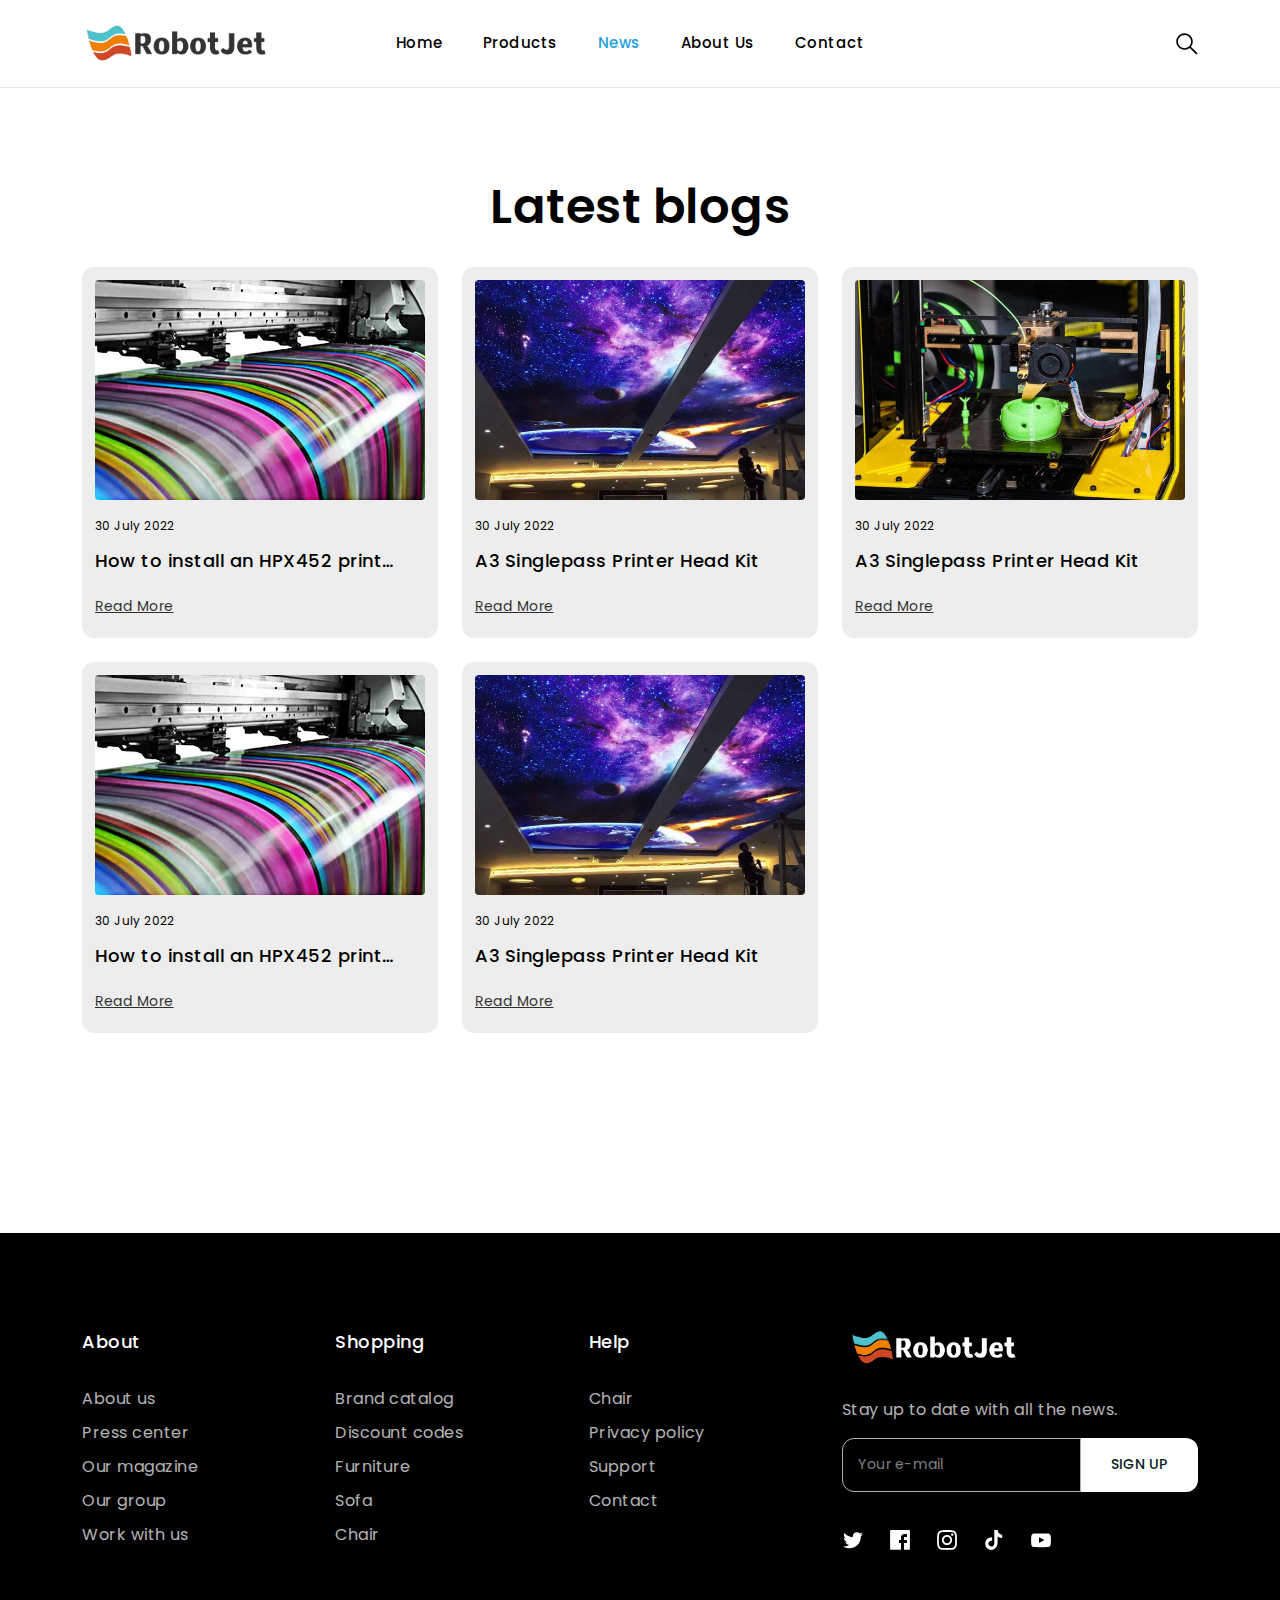
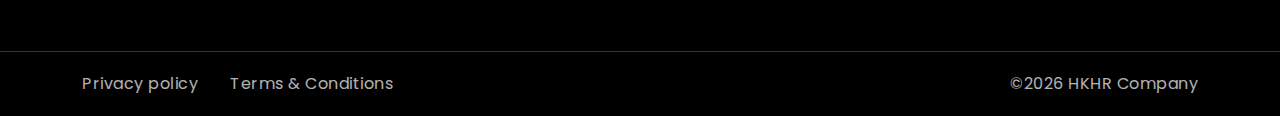
<file: news.html>
<!DOCTYPE html>
<html lang="en" class="no-js">
<!-- Mirrored from spreethemesprevious.github.io/bisum/html/index-shoe.html by HTTrack Website Copier/3.x [XR&CO'2014], Fri, 12 May 2023 07:41:32 GMT -->
<!-- Added by HTTrack -->
<meta http-equiv="content-type" content="text/html;charset=utf-8" /><!-- /Added by HTTrack -->

<head>
    <title>Products - Robotlet</title>
    <!-- meta tags -->
    <meta charset="utf-8" />
    <meta http-equiv="X-UA-Compatible" content="IE=edge" />
    <meta name="viewport" content="width=device-width, initial-scale=1, shrink-to-fit=no" />
    <meta name="description" content="meta description" />
    <link rel="shortcut icon" href="assets/img/apple-touch-icon.png" type="image/x-icon" />
    <!-- fonts -->
    <link rel="preconnect" href="https://fonts.googleapis.com/" />
    <link rel="preconnect" href="https://fonts.gstatic.com/" crossorigin />
    <link href="https://fonts.googleapis.com/css2?family=Poppins:wght@300;400;500;600;700&amp;display=swap"
        rel="stylesheet" />
    <!-- all css -->
    <style>
        :root {
            --primary-color: #1fa1db;
            --secondary-color: #1fa1db;

            --btn-primary-border-radius: 0.25rem;
            --btn-primary-color: #fff;
            --btn-primary-background-color: #1fa1db;
            --btn-primary-border-color: #1fa1db;
            --btn-primary-hover-color: #fff;
            --btn-primary-background-hover-color: #1fa1db;
            --btn-primary-border-hover-color: #1fa1db;
            --btn-primary-font-weight: 500;

            --btn-secondary-border-radius: 0.25rem;
            --btn-secondary-color: #1fa1db;
            --btn-secondary-background-color: transparent;
            --btn-secondary-border-color: #1fa1db;
            --btn-secondary-hover-color: #fff;
            --btn-secondary-background-hover-color: #1fa1db;
            --btn-secondary-border-hover-color: #1fa1db;
            --btn-secondary-font-weight: 500;

            --heading-color: #000;
            --heading-font-family: "Poppins", sans-serif;
            --heading-font-weight: 700;

            --title-color: #000;
            --title-font-family: "Poppins", sans-serif;
            --title-font-weight: 400;

            --body-color: #000;
        --body-background-color: #fff;
            --body-font-family: "Poppins", sans-serif;
            --body-font-size: 14px;
            --body-font-weight: 400;

            --section-heading-color: #000;
            --section-heading-font-family: "Poppins", sans-serif;
            --section-heading-font-size: 48px;
            --section-heading-font-weight: 600;

            --section-subheading-color: #000;
            --section-subheading-font-family: "Poppins", sans-serif;
            --section-subheading-font-size: 16px;
            --section-subheading-font-weight: 400;
        }
    </style>

    <link rel="stylesheet" href="assets/css/vendor.css" />
    <link rel="stylesheet" href="assets/css/style.css" />
</head>

<body>
    <div class="body-wrapper">
        <!-- header start -->
        <header class="sticky-header border-btm-black header-1">
            <div class="header-bottom">
                <div class="container">
                    <div class="row align-items-center">
                        <div class="col-lg-3 col-md-6 col-6">
                            <div class="header-logo">
                                <a href="index.html" class="logo-main">
                                    <img src="assets/img/logo-black.png" loading="lazy" alt="logo" />
                                </a>
                            </div>
                        </div>
                        <div class="col-lg-6 d-lg-block d-none">
                            <nav class="site-navigation">
                                <ul class="main-menu list-unstyled justify-content-center">
                                    <li class="menu-list-item nav-item has-dropdown ">
                                        <div class="mega-menu-header">
                                            <a class="nav-link " href="index.html"> Home </a>
                                        </div>
                                    </li>
                                    <li class="menu-list-item nav-item has-megamenu ">
                                        <div class="mega-menu-header">
                                            <a class="nav-link" href="products.html"> Products </a>
                                        </div>
                                    </li>
                                    <li class="menu-list-item nav-item has-dropdown active">
                                        <div class="mega-menu-header">
                                            <a class="nav-link" href="news.html">News</a>
                                        </div>
                                    </li>
                                    <li class="menu-list-item nav-item has-dropdown">
                                        <div class="mega-menu-header">
                                            <a class="nav-link" href="about-us.html"> About Us </a>
                                        </div>
                                    </li>
                                    <li class="menu-list-item nav-item">
                                        <a class="nav-link" href="contact-us.html">Contact</a>
                                    </li>
                                </ul>
                            </nav>
                        </div>
                        <div class="col-lg-3 col-md-6 col-6">
                            <div class="header-action d-flex align-items-center justify-content-end">
                                <a class="header-action-item header-search" href="javascript:void(0)">
                                    <svg class="icon icon-search" width="20" height="20" viewBox="0 0 20 20" fill="none"
                                        xmlns="http://www.w3.org/2000/svg">
                                        <path
                                            d="M7.75 0.250183C11.8838 0.250183 15.25 3.61639 15.25 7.75018C15.25 9.54608 14.6201 11.1926 13.5625 12.4846L19.5391 18.4611L18.4609 19.5392L12.4844 13.5627C11.1924 14.6203 9.5459 15.2502 7.75 15.2502C3.61621 15.2502 0.25 11.884 0.25 7.75018C0.25 3.61639 3.61621 0.250183 7.75 0.250183ZM7.75 1.75018C4.42773 1.75018 1.75 4.42792 1.75 7.75018C1.75 11.0724 4.42773 13.7502 7.75 13.7502C11.0723 13.7502 13.75 11.0724 13.75 7.75018C13.75 4.42792 11.0723 1.75018 7.75 1.75018Z"
                                            fill="currentColor" />
                                    </svg>
                                </a>

                                <a class="header-action-item header-hamburger ms-4 d-lg-none" href="#drawer-menu"
                                    data-bs-toggle="offcanvas">
                                    <svg class="icon icon-hamburger" xmlns="http://www.w3.org/2000/svg" width="24"
                                        height="24" viewBox="0 0 24 24" fill="currentColor" stroke="currentColor" stroke-width="2"
                                        stroke-linecap="round" stroke-linejoin="round">
                                        <line x1="3" y1="12" x2="21" y2="12"></line>
                                        <line x1="3" y1="6" x2="21" y2="6"></line>
                                        <line x1="3" y1="18" x2="21" y2="18"></line>
                                    </svg>
                                </a>
                            </div>
                        </div>
                    </div>
                </div>
                <div class="search-wrapper">
                    <div class="container">
                        <form action="#" class="search-form d-flex align-items-center">
                            <button type="submit" class="search-submit bg-transparent pl-0 text-start">
                                <svg class="icon icon-search" width="20" height="20" viewBox="0 0 20 20" fill="none"
                                    xmlns="http://www.w3.org/2000/svg">
                                    <path
                                        d="M7.75 0.250183C11.8838 0.250183 15.25 3.61639 15.25 7.75018C15.25 9.54608 14.6201 11.1926 13.5625 12.4846L19.5391 18.4611L18.4609 19.5392L12.4844 13.5627C11.1924 14.6203 9.5459 15.2502 7.75 15.2502C3.61621 15.2502 0.25 11.884 0.25 7.75018C0.25 3.61639 3.61621 0.250183 7.75 0.250183ZM7.75 1.75018C4.42773 1.75018 1.75 4.42792 1.75 7.75018C1.75 11.0724 4.42773 13.7502 7.75 13.7502C11.0723 13.7502 13.75 11.0724 13.75 7.75018C13.75 4.42792 11.0723 1.75018 7.75 1.75018Z"
                                        fill="currentColor" />
                                </svg>
                            </button>
                            <div class="search-input mr-4">
                                <input type="text" placeholder="Search your products..." autocomplete="off" />
                            </div>
                            <div class="search-close">
                                <svg xmlns="http://www.w3.org/2000/svg" width="24" height="24" viewBox="0 0 24 24"
                                    fill="none" stroke="currentColor" stroke-width="2" stroke-linecap="round"
                                    stroke-linejoin="round" class="icon icon-close">
                                    <line x1="18" y1="6" x2="6" y2="18"></line>
                                    <line x1="6" y1="6" x2="18" y2="18"></line>
                                </svg>
                            </div>
                        </form>
                    </div>
                </div>
            </div>
        </header>
        <!-- header end -->

        <main id="MainContent" class="content-for-layout">
            <!-- single banner start -->
            <!-- <div class="single-banner-section overflow-hidden">
                <div class="position-relative overlay">
                    <img class="single-banner-img" src="assets/img/banner/single-banner.png" alt="slide-1">

                    <div class="content-absolute content-slide">
                        <div class="container height-inherit d-flex align-items-center">
                            <div class="content-box single-banner-content py-4">
                                <h4 class="single-banner-heading heading_34 text-black-50 animate__animated animate__fadeInUp"
                                    data-animation="animate__animated animate__fadeInUp">
                                    Home | News
                                </h4>


                            </div>
                        </div>
                    </div>
                </div>
            </div> -->
            <!-- single banner end -->


     
        <!-- latest blog start -->
        <div
          class="latest-blog-section pt-100 pb-100 overflow-hidden home-section"
        >
          <div class="latest-blog-inner">
            <div class="container">
              <div class="section-header text-center">
                <h2 class="section-heading">Latest blogs</h2>
              </div>
              <div class="row">

                <div class="col-lg-4 col-md-3 col-12" data-aos="fade-up" data-aos-duration="700">
                    <div class="article-card">
                      <a class="article-card-img-wrapper" href="article.html">
                        <img
                          src="assets/img/blog/news1.jpg"
                          alt="img"
                          class="article-card-img rounded"
                        />
                      </a>
                      <p class="article-card-published text_12">30 July 2022</p>
                      <h2 class="article-card-heading heading_18">
                        <a class="heading_18 ellipsis-1" href="article.html">
                          How to install an HPX452 print head
                        </a>
                      </h2>
                      <a
                        class="article-card-read-more text_14 link-underline"
                        href="article.html"
                        >Read More</a
                      >
                    </div>
                  </div>
                 
                    <div class="col-lg-4 col-md-3 col-12" data-aos="fade-up" data-aos-duration="700">
                  <div
                    class="article-slick-item"
                    data-aos="fade-up"
                    data-aos-duration="700"
                  >
                    <div class="article-card">
                      <a class="article-card-img-wrapper" href="article.html">
                        <img
                          src="assets/img/blog/news2.jpg"
                          alt="img"
                          class="article-card-img rounded"
                        />
                      </a>
                      <p class="article-card-published text_12">30 July 2022</p>
                      <h2 class="article-card-heading heading_18">
                        <a class="heading_18 ellipsis-1" href="article.html">
                          A3 Singlepass Printer Head Kit
                        </a>
                      </h2>
                      <a
                        class="article-card-read-more text_14 link-underline"
                        href="article.html"
                        >Read More</a
                      >
                    </div>
                  </div>
                  </div>
                  <div class="col-lg-4 col-md-3 col-12" data-aos="fade-up" data-aos-duration="700">
                  <div
                    class="article-slick-item"
                    data-aos="fade-up"
                    data-aos-duration="700"
                  >
                    <div class="article-card">
                      <a class="article-card-img-wrapper" href="article.html">
                        <img
                          src="assets/img/blog/news3.jpg"
                          alt="img"
                          class="article-card-img rounded"
                        />
                      </a>
                      <p class="article-card-published text_12">30 July 2022</p>
                      <h2 class="article-card-heading heading_18">
                        <a class="heading_18 ellipsis-1" href="article.html">
                          A3 Singlepass Printer Head Kit
                        </a>
                      </h2>
                      <a
                        class="article-card-read-more text_14 link-underline"
                        href="article.html"
                        >Read More</a
                      >
                    </div>
                  </div>
                  </div>
                  <div class="col-lg-4 col-md-3 col-12" data-aos="fade-up" data-aos-duration="700">
                  <div
                    class="article-slick-item"
                    data-aos="fade-up"
                    data-aos-duration="700"
                  >
                    <div class="article-card">
                      <a class="article-card-img-wrapper" href="article.html">
                        <img
                          src="assets/img/blog/news1.jpg"
                          alt="img"
                          class="article-card-img rounded"
                        />
                      </a>
                      <p class="article-card-published text_12">30 July 2022</p>
                      <h2 class="article-card-heading heading_18">
                        <a class="heading_18 ellipsis-1" href="article.html">
                          How to install an HPX452 print head
                        </a>
                      </h2>
                      <a
                        class="article-card-read-more text_14 link-underline"
                        href="article.html"
                        >Read More</a
                      >
                    </div>
                  </div>
                  </div>

                  <div class="col-lg-4 col-md-3 col-12" data-aos="fade-up" data-aos-duration="700">
                  <div
                    class="article-slick-item"
                    data-aos="fade-up"
                    data-aos-duration="700"
                  >
                    <div class="article-card">
                      <a class="article-card-img-wrapper" href="article.html">
                        <img
                          src="assets/img/blog/news2.jpg"
                          alt="img"
                          class="article-card-img rounded"
                        />
                      </a>
                      <p class="article-card-published text_12">30 July 2022</p>
                      <h2 class="article-card-heading heading_18">
                        <a class="heading_18 ellipsis-1" href="article.html">
                          A3 Singlepass Printer Head Kit
                        </a>
                      </h2>
                      <a
                        class="article-card-read-more text_14 link-underline"
                        href="article.html"
                        >Read More</a
                      >
                    </div>
                  </div>
                  </div>
                  </div>

               </div>
              </div>
            </div>
          </div>
        </div>
        <!-- latest blog end -->
        </main>

        <!-- footer start -->
        <footer class="mt-100 overflow-hidden">
            <div class="footer-top bg-4">
                <div class="container">
                    <div class="footer-widget-wrapper">
                        <div class="row justify-content-between">
                            <div class="col-xl-2 col-lg-2 col-md-6 col-12 footer-widget">
                                <div class="footer-widget-inner">
                                    <h4 class="footer-heading d-flex align-items-center justify-content-between">
                                        <span>About</span>
                                        <span class="d-md-none">
                                            <svg class="icon icon-dropdown" xmlns="http://www.w3.org/2000/svg"
                                                width="24" height="24" viewBox="0 0 24 24" fill="none" stroke="#fff"
                                                stroke-width="1" stroke-linecap="round" stroke-linejoin="round">
                                                <polyline points="6 9 12 15 18 9"></polyline>
                                            </svg>
                                        </span>
                                    </h4>
                                    <ul class="footer-menu list-unstyled mb-0 d-md-block">
                                        <li class="footer-menu-item">
                                            <a href="about-us.html">About us</a>
                                        </li>
                                        <li class="footer-menu-item">
                                            <a href="about-us.html">Press center</a>
                                        </li>
                                        <li class="footer-menu-item">
                                            <a href="blog.html">Our magazine</a>
                                        </li>
                                        <li class="footer-menu-item">
                                            <a href="about-us.html">Our group</a>
                                        </li>
                                        <li class="footer-menu-item">
                                            <a href="about-us.html">Work with us</a>
                                        </li>
                                    </ul>
                                </div>
                            </div>
                            <div class="col-xl-2 col-lg-2 col-md-6 col-12 footer-widget">
                                <div class="footer-widget-inner">
                                    <h4 class="footer-heading d-flex align-items-center justify-content-between">
                                        <span>Shopping</span>
                                        <span class="d-md-none">
                                            <svg class="icon icon-dropdown" xmlns="http://www.w3.org/2000/svg"
                                                width="24" height="24" viewBox="0 0 24 24" fill="none" stroke="#fff"
                                                stroke-width="1" stroke-linecap="round" stroke-linejoin="round">
                                                <polyline points="6 9 12 15 18 9"></polyline>
                                            </svg>
                                        </span>
                                    </h4>
                                    <ul class="footer-menu list-unstyled mb-0 d-md-block">
                                        <li class="footer-menu-item">
                                            <a href="about-us.html">Brand catalog</a>
                                        </li>
                                        <li class="footer-menu-item">
                                            <a href="about-us.html">Discount codes</a>
                                        </li>
                                        <li class="footer-menu-item">
                                            <a href="collection-left-sidebar.html">Furniture</a>
                                        </li>
                                        <li class="footer-menu-item">
                                            <a href="collection-left-sidebar.html">Sofa</a>
                                        </li>
                                        <li class="footer-menu-item">
                                            <a href="collection-left-sidebar.html">Chair</a>
                                        </li>
                                    </ul>
                                </div>
                            </div>
                            <div class="col-xl-2 col-lg-2 col-md-6 col-12 footer-widget">
                                <div class="footer-widget-inner">
                                    <h4 class="footer-heading d-flex align-items-center justify-content-between">
                                        <span>Help</span>
                                        <span class="d-md-none">
                                            <svg class="icon icon-dropdown" xmlns="http://www.w3.org/2000/svg"
                                                width="24" height="24" viewBox="0 0 24 24" fill="none" stroke="#fff"
                                                stroke-width="1" stroke-linecap="round" stroke-linejoin="round">
                                                <polyline points="6 9 12 15 18 9"></polyline>
                                            </svg>
                                        </span>
                                    </h4>
                                    <ul class="footer-menu list-unstyled mb-0 d-md-block">
                                        <li class="footer-menu-item">
                                            <a href="faq.html">Chair</a>
                                        </li>
                                        <li class="footer-menu-item">
                                            <a href="about-us.html">Privacy policy</a>
                                        </li>
                                        <li class="footer-menu-item">
                                            <a href="about-us.html">Support</a>
                                        </li>
                                        <li class="footer-menu-item">
                                            <a href="contact.html">Contact</a>
                                        </li>
                                    </ul>
                                </div>
                            </div>
                            <div class="col-xl-4 col-lg-5 col-md-6 col-12 footer-widget">
                                <div class="footer-widget-inner">
                                    <h4 class="footer-logo">
                                        <a href="https://spreethemesprevious.github.io/"><img style="width: 50%"
                                                src="assets/img/logo-white.png" alt="bisum" /></a>
                                    </h4>
                                    <div class="footer-newsletter">
                                        <p class="footer-text mb-3">
                                            Stay up to date with all the news.
                                        </p>
                                        <div class="newsletter-wrapper">
                                            <form action="#" class="footer-newsletter-form d-flex align-items-center">
                                                <input class="footer-newsletter-input bg-transparent" type="email"
                                                    placeholder="Your e-mail" autocomplete="off" />
                                                <button class="footer-newsletter-btn newsletter-btn-white"
                                                    type="submit">
                                                    SIGN UP
                                                </button>
                                            </form>
                                        </div>
                                        <div class="footer-social-wrapper">
                                            <ul
                                                class="footer-social list-unstyled d-flex align-items-center flex-wrap mb-0">
                                                <li class="footer-social-item">
                                                    <a href="#">
                                                        <svg class="icon icon-twitter" width="20" height="20"
                                                            viewBox="0 0 20 20" fill="none"
                                                            xmlns="http://www.w3.org/2000/svg">
                                                            <path
                                                                d="M17.1452 6.62529C17.1452 6.79391 17.1452 6.94848 17.1452 7.08899C17.1452 8.35363 16.9063 9.60422 16.4286 10.8407C15.9789 12.0492 15.3185 13.1593 14.4473 14.171C13.6042 15.1827 12.4941 16.0117 11.1171 16.6581C9.76815 17.2763 8.27869 17.5855 6.64871 17.5855C4.59719 17.5855 2.71429 17.0375 1 15.9415C1.28103 15.9696 1.57611 15.9836 1.88525 15.9836C3.59953 15.9836 5.13115 15.4637 6.48009 14.4239C5.66511 14.3958 4.93443 14.1429 4.28806 13.6651C3.66979 13.1874 3.24824 12.5831 3.02342 11.8525C3.24824 11.9087 3.47307 11.9368 3.69789 11.9368C4.03513 11.9368 4.35831 11.8806 4.66745 11.7681C3.82436 11.5995 3.12178 11.178 2.55972 10.5035C1.99766 9.82904 1.71663 9.05621 1.71663 8.18501C1.71663 8.15691 1.71663 8.14286 1.71663 8.14286C2.25059 8.42389 2.81265 8.57845 3.40281 8.60656C2.30679 7.84777 1.75878 6.82201 1.75878 5.52927C1.75878 4.8548 1.9274 4.23653 2.26464 3.67447C3.19204 4.79859 4.30211 5.69789 5.59485 6.37237C6.91569 7.04684 8.33489 7.42623 9.85246 7.51054C9.79625 7.22951 9.76815 6.94848 9.76815 6.66745C9.76815 5.65574 10.1194 4.79859 10.822 4.09602C11.5527 3.36534 12.4239 3 13.4356 3C14.5035 3 15.4028 3.37939 16.1335 4.13817C16.9766 3.96956 17.7635 3.67447 18.4941 3.25293C18.2131 4.12412 17.6651 4.79859 16.8501 5.27635C17.6089 5.19204 18.3255 5.00937 19 4.72834C18.4941 5.45902 17.8759 6.09133 17.1452 6.62529Z"
                                                                fill="#FEFEFE" />
                                                        </svg>
                                                    </a>
                                                </li>
                                                <li class="footer-social-item">
                                                    <a href="#">
                                                        <svg class="icon icon-facebook" width="20" height="20"
                                                            viewBox="0 0 20 20" fill="none"
                                                            xmlns="http://www.w3.org/2000/svg">
                                                            <path
                                                                d="M16.3021 4.58314H14.0258C13.1546 4.58314 12.4098 4.89227 11.7916 5.51054C11.2014 6.12881 10.9063 6.87354 10.9063 7.74473V9.97892H9.09368V12.6768H10.9063V18.9578H13.6042V12.6768H16.3021V9.97892H13.6042V8.16628C13.6042 7.94145 13.6885 7.74473 13.8571 7.57611C14.0258 7.37939 14.2365 7.28103 14.4895 7.28103H16.3021V4.58314ZM1 2C1 1.44772 1.44772 1 2 1H18C18.5523 1 19 1.44772 19 2V17.9578C19 18.5101 18.5523 18.9578 18 18.9578H2C1.44772 18.9578 1 18.5101 1 17.9578V2Z"
                                                                fill="#FEFEFE" />
                                                        </svg>
                                                    </a>
                                                </li>
                                                <li class="footer-social-item">
                                                    <a href="#">
                                                        <svg class="icon icon-instagram" width="20" height="20"
                                                            viewBox="0 0 20 20" fill="none"
                                                            xmlns="http://www.w3.org/2000/svg">
                                                            <path
                                                                d="M9.99998 2.62165C12.4031 2.62165 12.6877 2.6308 13.6367 2.6741C14.5142 2.71415 14.9908 2.86077 15.3079 2.98398C15.728 3.14725 16.0278 3.34231 16.3428 3.65723C16.6577 3.97215 16.8528 4.272 17.016 4.69206C17.1392 5.00923 17.2859 5.48577 17.3259 6.36323C17.3692 7.31228 17.3783 7.5969 17.3783 10C17.3783 12.4031 17.3692 12.6878 17.3259 13.6368C17.2859 14.5143 17.1392 14.9908 17.016 15.308C16.8528 15.728 16.6577 16.0279 16.3428 16.3428C16.0278 16.6577 15.728 16.8528 15.3079 17.016C14.9908 17.1393 14.5142 17.2859 13.6367 17.3259C12.6879 17.3692 12.4032 17.3784 9.99998 17.3784C7.59672 17.3784 7.3121 17.3692 6.36323 17.3259C5.48574 17.2859 5.00919 17.1393 4.69206 17.016C4.27196 16.8528 3.97212 16.6577 3.6572 16.3428C3.34227 16.0279 3.14721 15.728 2.98398 15.308C2.86073 14.9908 2.71411 14.5143 2.67406 13.6368C2.63076 12.6878 2.62162 12.4031 2.62162 10C2.62162 7.5969 2.63076 7.31228 2.67406 6.36326C2.71411 5.48577 2.86073 5.00923 2.98398 4.69206C3.14721 4.272 3.34227 3.97215 3.6572 3.65723C3.97212 3.34231 4.27196 3.14725 4.69206 2.98398C5.00919 2.86077 5.48574 2.71415 6.36319 2.6741C7.31224 2.6308 7.59687 2.62165 9.99998 2.62165ZM9.99998 1C7.55571 1 7.24926 1.01036 6.28931 1.05416C5.33133 1.09789 4.67712 1.25001 4.10462 1.47251C3.51279 1.70251 3.01088 2.01025 2.51055 2.51058C2.01021 3.01092 1.70247 3.51283 1.47247 4.10466C1.24997 4.67716 1.09785 5.33137 1.05412 6.28935C1.01032 7.24926 1 7.55575 1 10C1 12.4443 1.01032 12.7508 1.05412 13.7107C1.09785 14.6687 1.24997 15.3229 1.47247 15.8954C1.70247 16.4872 2.01021 16.9891 2.51055 17.4895C3.01088 17.9898 3.51279 18.2975 4.10462 18.5275C4.67712 18.75 5.33133 18.9021 6.28931 18.9459C7.24926 18.9897 7.55571 19 9.99998 19C12.4443 19 12.7507 18.9897 13.7107 18.9459C14.6686 18.9021 15.3228 18.75 15.8953 18.5275C16.4872 18.2975 16.9891 17.9898 17.4894 17.4895C17.9898 16.9891 18.2975 16.4872 18.5275 15.8954C18.75 15.3229 18.9021 14.6687 18.9458 13.7107C18.9896 12.7508 19 12.4443 19 10C19 7.55575 18.9896 7.24926 18.9458 6.28935C18.9021 5.33137 18.75 4.67716 18.5275 4.10466C18.2975 3.51283 17.9898 3.01092 17.4894 2.51058C16.9891 2.01025 16.4872 1.70251 15.8953 1.47251C15.3228 1.25001 14.6686 1.09789 13.7107 1.05416C12.7507 1.01036 12.4443 1 9.99998 1ZM9.99998 5.37838C7.44753 5.37838 5.37835 7.44757 5.37835 10C5.37835 12.5525 7.44753 14.6217 9.99998 14.6217C12.5524 14.6217 14.6216 12.5525 14.6216 10C14.6216 7.44757 12.5524 5.37838 9.99998 5.37838ZM9.99998 13C8.34314 13 6.99996 11.6569 6.99996 10C6.99996 8.34317 8.34314 7 9.99998 7C11.6568 7 13 8.34317 13 10C13 11.6569 11.6568 13 9.99998 13ZM15.8842 5.19579C15.8842 5.79226 15.4007 6.27581 14.8042 6.27581C14.2077 6.27581 13.7242 5.79226 13.7242 5.19579C13.7242 4.59931 14.2077 4.1158 14.8042 4.1158C15.4007 4.1158 15.8842 4.59931 15.8842 5.19579Z"
                                                                fill="#FEFEFE" />
                                                        </svg>
                                                    </a>
                                                </li>
                                                <li class="footer-social-item">
                                                    <a href="#">
                                                        <svg class="icon icon-tiktok" width="20" height="20"
                                                            viewBox="0 0 20 20" fill="none"
                                                            xmlns="http://www.w3.org/2000/svg">
                                                            <path fill-rule="evenodd" clip-rule="evenodd"
                                                                d="M13.2367 1C13.5336 3.55445 14.9591 5.0774 17.4375 5.23942V8.11251C16.0012 8.25292 14.7431 7.78307 13.2799 6.89739V12.2709C13.2799 19.0972 5.8393 21.2304 2.84795 16.3375C0.925716 13.189 2.10282 7.66426 8.26909 7.44284V10.4725C7.79933 10.5481 7.29717 10.667 6.83821 10.8236C5.46673 11.288 4.68919 12.1575 4.90518 13.6913C5.32094 16.6292 10.7097 17.4986 10.2615 11.7579V1.0054H13.2367V1Z"
                                                                fill="#FEFEFE" />
                                                        </svg>
                                                    </a>
                                                </li>
                                                <li class="footer-social-item">
                                                    <a href="#">
                                                        <svg class="icon icon-youtube" width="20" height="20"
                                                            viewBox="0 0 20 20" fill="none"
                                                            xmlns="http://www.w3.org/2000/svg">
                                                            <path
                                                                d="M18.7892 6.69789C18.9297 7.6815 19 8.65105 19 9.60656V10.9555L18.7892 13.8642C18.6768 14.6792 18.4379 15.2693 18.0726 15.6347C17.6792 16.0281 17.089 16.281 16.3021 16.3934C15.5433 16.4496 14.63 16.4918 13.5621 16.5199C12.5222 16.548 11.6651 16.5621 10.9906 16.5621H9.97892C6.85948 16.534 4.82201 16.4778 3.86651 16.3934C3.86651 16.3934 3.7541 16.3794 3.52927 16.3513C3.30445 16.3232 3.12178 16.2951 2.98126 16.267C2.84075 16.2389 2.65808 16.1686 2.43326 16.0562C2.23653 15.9438 2.05386 15.8033 1.88525 15.6347C1.74473 15.466 1.60422 15.2412 1.4637 14.9602C1.35129 14.6511 1.28103 14.3841 1.25293 14.1593L1.16862 13.8642C1.05621 12.8806 1 11.911 1 10.9555V9.60656L1.16862 6.69789C1.28103 5.8829 1.51991 5.29274 1.88525 4.9274C2.27869 4.50585 2.8829 4.25293 3.69789 4.16862C4.45667 4.11241 5.35597 4.07026 6.39578 4.04215C7.4356 4.01405 8.29274 4 8.96721 4H9.97892C12.5082 4 14.6159 4.05621 16.3021 4.16862C17.089 4.25293 17.6792 4.50585 18.0726 4.9274C18.185 5.03981 18.2834 5.18033 18.3677 5.34895C18.452 5.48946 18.5222 5.64403 18.5785 5.81265C18.6347 5.95316 18.6768 6.09368 18.7049 6.23419C18.733 6.37471 18.7611 6.48712 18.7892 6.57143V6.69789ZM12.4239 10.4075L13.0141 10.1124L8.16628 7.58314V12.6417L12.4239 10.4075Z"
                                                                fill="#FEFEFE" />
                                                        </svg>
                                                    </a>
                                                </li>
                                            </ul>
                                        </div>
                                    </div>
                                </div>
                            </div>
                        </div>
                    </div>
                </div>
            </div>
            <div class="footer-bottom bg-4">
                <div class="container">
                    <div
                        class="footer-bottom-inner d-flex flex-wrap justify-content-md-between justify-content-center align-items-center">
                        <ul class="footer-bottom-menu list-unstyled d-flex flex-wrap align-items-center mb-0">
                            <li class="footer-menu-item">
                                <a href="about-us.html">Privacy policy</a>
                            </li>
                            <li class="footer-menu-item">
                                <a href="about-us.html">Terms & Conditions</a>
                            </li>
                        </ul>
                        <p class="copyright footer-text">
                            ©<span class="current-year"></span> HKHR Company
                        </p>
                    </div>
                </div>
            </div>
        </footer>
        <!-- footer end -->

        <!-- scrollup start -->
        <button id="scrollup">
            <svg xmlns="http://www.w3.org/2000/svg" width="24" height="24" viewBox="0 0 24 24" fill="none" stroke="#fff"
                stroke-width="2" stroke-linecap="round" stroke-linejoin="round">
                <polyline points="18 15 12 9 6 15"></polyline>
            </svg>
        </button>
        <!-- scrollup end -->

        <!-- drawer menu start -->
        <div class="offcanvas offcanvas-start d-flex d-lg-none" tabindex="-1" id="drawer-menu">
            <div class="offcanvas-wrapper">
                <div class="offcanvas-header border-btm-black">
                    <h5 class="drawer-heading">Menu</h5>
                    <button type="button" class="btn-close text-reset" data-bs-dismiss="offcanvas"
                        aria-label="Close"></button>
                </div>
                <div class="offcanvas-body p-0 d-flex flex-column justify-content-between">
                  <nav class="site-navigation">
                        <ul class="main-menu list-unstyled">
                            <li class="menu-list-item nav-item has-dropdown active">
                                <div class="mega-menu-header">
                                    <a class="nav-link active" href="index.html"> Home </a>
                                </div>
                            </li>
                            <li class="menu-list-item nav-item has-megamenu">
                                <div class="mega-menu-header">
                                    <a class="nav-link" href="products.html"> Products </a>
                                </div>
                            </li>
                            <li class="menu-list-item nav-item">
                                <a class="nav-link" href="news.html">News</a>
                            </li>
                            <li class="menu-list-item nav-item has-dropdown">
                                <div class="mega-menu-header">
                                    <a class="nav-link active" href="about-us.html"> About Us </a>
                                </div>
                            </li>
                            <li class="menu-list-item nav-item">
                                <a class="nav-link" href="contact-us.html">Contact</a>
                            </li>
                        </ul>
                    </nav>
                </div>
            </div>
        </div>
        <!-- drawer menu end -->

        <!-- all js -->
        <script src="assets/js/vendor.js"></script>
        <script src="assets/js/main.js"></script>
    </div>
</body>

<!-- Mirrored from spreethemesprevious.github.io/bisum/html/index-shoe.html by HTTrack Website Copier/3.x [XR&CO'2014], Fri, 12 May 2023 07:42:00 GMT -->

</html>
</file>
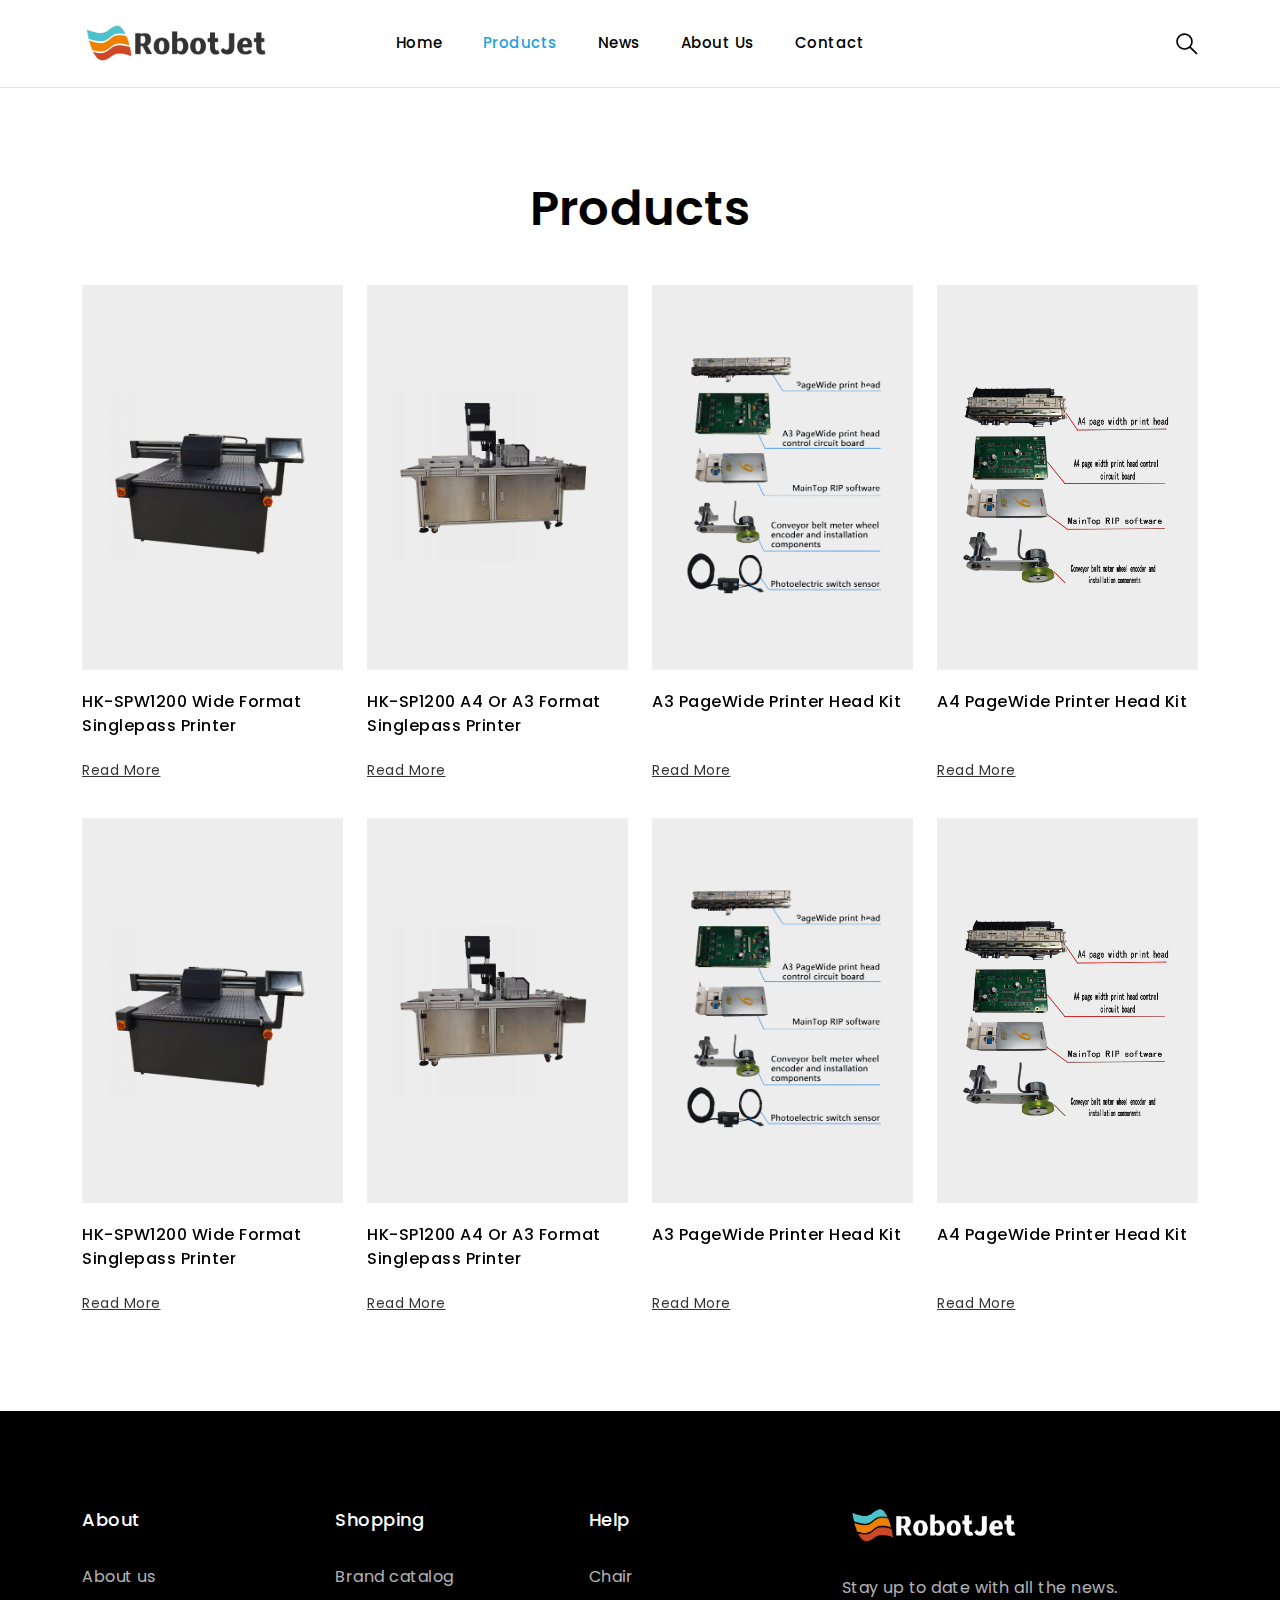
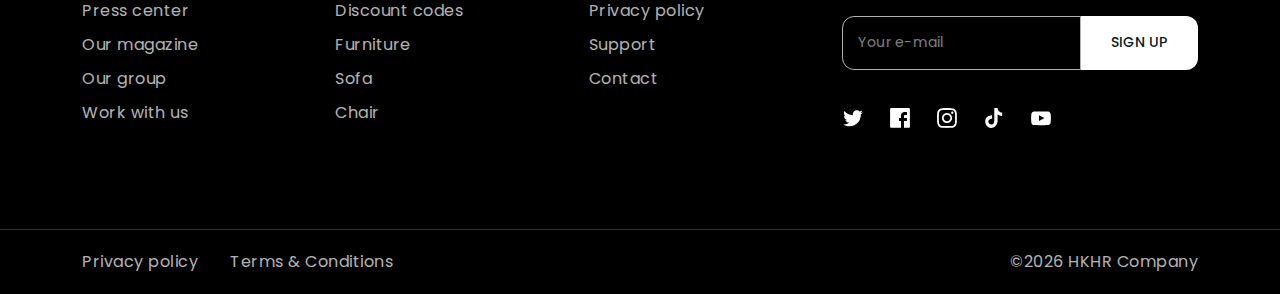
<file: products.html>
<!DOCTYPE html>
<html lang="en" class="no-js">
  <!-- Mirrored from spreethemesprevious.github.io/bisum/html/index-shoe.html by HTTrack Website Copier/3.x [XR&CO'2014], Fri, 12 May 2023 07:41:32 GMT -->
  <!-- Added by HTTrack -->
  <meta
    http-equiv="content-type"
    content="text/html;charset=utf-8"
  /><!-- /Added by HTTrack -->

  <head>
    <title>Products - Robotlet</title>
    <!-- meta tags -->
    <meta charset="utf-8" />
    <meta http-equiv="X-UA-Compatible" content="IE=edge" />
    <meta
      name="viewport"
      content="width=device-width, initial-scale=1, shrink-to-fit=no"
    />
    <meta name="description" content="meta description" />
    <link
      rel="shortcut icon"
      href="assets/img/apple-touch-icon.png"
      type="image/x-icon"
    />
    <!-- fonts -->
    <link rel="preconnect" href="https://fonts.googleapis.com/" />
    <link rel="preconnect" href="https://fonts.gstatic.com/" crossorigin />
    <link
      href="https://fonts.googleapis.com/css2?family=Poppins:wght@300;400;500;600;700&amp;display=swap"
      rel="stylesheet"
    />
    <!-- all css -->
    <style>
      :root {
        --primary-color: #1fa1db;
        --secondary-color: #1fa1db;

        --btn-primary-border-radius: 0.25rem;
        --btn-primary-color: #fff;
        --btn-primary-background-color: #1fa1db;
        --btn-primary-border-color: #1fa1db;
        --btn-primary-hover-color: #fff;
        --btn-primary-background-hover-color: #1fa1db;
        --btn-primary-border-hover-color: #1fa1db;
        --btn-primary-font-weight: 500;

        --btn-secondary-border-radius: 0.25rem;
        --btn-secondary-color: #1fa1db;
        --btn-secondary-background-color: transparent;
        --btn-secondary-border-color: #1fa1db;
        --btn-secondary-hover-color: #fff;
        --btn-secondary-background-hover-color: #1fa1db;
        --btn-secondary-border-hover-color: #1fa1db;
        --btn-secondary-font-weight: 500;

        --heading-color: #000;
        --heading-font-family: "Poppins", sans-serif;
        --heading-font-weight: 700;

        --title-color: #000;
        --title-font-family: "Poppins", sans-serif;
        --title-font-weight: 400;

        --body-color: #000;
        --body-background-color: #fff;
        --body-font-family: "Poppins", sans-serif;
        --body-font-size: 14px;
        --body-font-weight: 400;

        --section-heading-color: #000;
        --section-heading-font-family: "Poppins", sans-serif;
        --section-heading-font-size: 48px;
        --section-heading-font-weight: 600;

        --section-subheading-color: #000;
        --section-subheading-font-family: "Poppins", sans-serif;
        --section-subheading-font-size: 16px;
        --section-subheading-font-weight: 400;
      }
    </style>

    <link rel="stylesheet" href="assets/css/vendor.css" />
    <link rel="stylesheet" href="assets/css/style.css" />
  </head>

  <body>
    <div class="body-wrapper">
      <!-- header start -->
      <header class="sticky-header border-btm-black header-1">
        <div class="header-bottom">
          <div class="container">
            <div class="row align-items-center">
              <div class="col-lg-3 col-md-6 col-6">
                <div class="header-logo">
                  <a href="index.html" class="logo-main">
                    <img
                      src="assets/img/logo-black.png"
                      loading="lazy"
                      alt="logo"
                    />
                  </a>
                </div>
              </div>
              <div class="col-lg-6 d-lg-block d-none">
                <nav class="site-navigation">
                  <ul class="main-menu list-unstyled justify-content-center">
                    <li class="menu-list-item nav-item has-dropdown">
                      <div class="mega-menu-header">
                        <a class="nav-link" href="index.html"> Home </a>
                      </div>
                    </li>
                    <li class="menu-list-item nav-item has-megamenu active">
                      <div class="mega-menu-header">
                        <a class="nav-link" href="products.html"> Products </a>
                      </div>
                    </li>
                    <li class="menu-list-item nav-item has-dropdown">
                      <div class="mega-menu-header">
                        <a class="nav-link" href="news.html">News</a>
                      </div>
                    </li>
                    <li class="menu-list-item nav-item has-dropdown">
                      <div class="mega-menu-header">
                        <a class="nav-link" href="about-us.html"> About Us </a>
                      </div>
                    </li>
                    <li class="menu-list-item nav-item">
                      <a class="nav-link" href="contact-us.html">Contact</a>
                    </li>
                  </ul>
                </nav>
              </div>
              <div class="col-lg-3 col-md-6 col-6">
                <div
                  class="header-action d-flex align-items-center justify-content-end"
                >
                  <a
                    class="header-action-item header-search"
                    href="javascript:void(0)"
                  >
                    <svg
                      class="icon icon-search"
                      width="20"
                      height="20"
                      viewBox="0 0 20 20"
                      fill="none"
                      xmlns="http://www.w3.org/2000/svg"
                    >
                      <path
                        d="M7.75 0.250183C11.8838 0.250183 15.25 3.61639 15.25 7.75018C15.25 9.54608 14.6201 11.1926 13.5625 12.4846L19.5391 18.4611L18.4609 19.5392L12.4844 13.5627C11.1924 14.6203 9.5459 15.2502 7.75 15.2502C3.61621 15.2502 0.25 11.884 0.25 7.75018C0.25 3.61639 3.61621 0.250183 7.75 0.250183ZM7.75 1.75018C4.42773 1.75018 1.75 4.42792 1.75 7.75018C1.75 11.0724 4.42773 13.7502 7.75 13.7502C11.0723 13.7502 13.75 11.0724 13.75 7.75018C13.75 4.42792 11.0723 1.75018 7.75 1.75018Z"
                        fill="currentColor"
                      />
                    </svg>
                  </a>

                  <a
                    class="header-action-item header-hamburger ms-4 d-lg-none"
                    href="#drawer-menu"
                    data-bs-toggle="offcanvas"
                  >
                    <svg
                      class="icon icon-hamburger"
                      xmlns="http://www.w3.org/2000/svg"
                      width="24"
                      height="24"
                      viewBox="0 0 24 24"
                      fill="currentColor"
                      stroke="currentColor"
                      stroke-width="2"
                      stroke-linecap="round"
                      stroke-linejoin="round"
                    >
                      <line x1="3" y1="12" x2="21" y2="12"></line>
                      <line x1="3" y1="6" x2="21" y2="6"></line>
                      <line x1="3" y1="18" x2="21" y2="18"></line>
                    </svg>
                  </a>
                </div>
              </div>
            </div>
          </div>
          <div class="search-wrapper">
            <div class="container">
              <form action="#" class="search-form d-flex align-items-center">
                <button
                  type="submit"
                  class="search-submit bg-transparent pl-0 text-start"
                >
                  <svg
                    class="icon icon-search"
                    width="20"
                    height="20"
                    viewBox="0 0 20 20"
                    fill="none"
                    xmlns="http://www.w3.org/2000/svg"
                  >
                    <path
                      d="M7.75 0.250183C11.8838 0.250183 15.25 3.61639 15.25 7.75018C15.25 9.54608 14.6201 11.1926 13.5625 12.4846L19.5391 18.4611L18.4609 19.5392L12.4844 13.5627C11.1924 14.6203 9.5459 15.2502 7.75 15.2502C3.61621 15.2502 0.25 11.884 0.25 7.75018C0.25 3.61639 3.61621 0.250183 7.75 0.250183ZM7.75 1.75018C4.42773 1.75018 1.75 4.42792 1.75 7.75018C1.75 11.0724 4.42773 13.7502 7.75 13.7502C11.0723 13.7502 13.75 11.0724 13.75 7.75018C13.75 4.42792 11.0723 1.75018 7.75 1.75018Z"
                      fill="currentColor"
                    />
                  </svg>
                </button>
                <div class="search-input mr-4">
                  <input
                    type="text"
                    placeholder="Search your products..."
                    autocomplete="off"
                  />
                </div>
                <div class="search-close">
                  <svg
                    xmlns="http://www.w3.org/2000/svg"
                    width="24"
                    height="24"
                    viewBox="0 0 24 24"
                    fill="none"
                    stroke="currentColor"
                    stroke-width="2"
                    stroke-linecap="round"
                    stroke-linejoin="round"
                    class="icon icon-close"
                  >
                    <line x1="18" y1="6" x2="6" y2="18"></line>
                    <line x1="6" y1="6" x2="18" y2="18"></line>
                  </svg>
                </div>
              </form>
            </div>
          </div>
        </div>
      </header>
      <!-- header end -->

      <main id="MainContent" class="content-for-layout">
        <!-- single banner start -->
        <!-- <div class="single-banner-section overflow-hidden">
                <div class="position-relative overlay">
                    <img class="single-banner-img" src="assets/img/banner/single-banner.png" alt="slide-1">

                    <div class="content-absolute content-slide">
                        <div class="container height-inherit d-flex align-items-center">
                            <div class="content-box single-banner-content py-4">
                                <h4 class="single-banner-heading heading_34 text-black-50 animate__animated animate__fadeInUp"
                                    data-animation="animate__animated animate__fadeInUp">
                                    Home | Products
                                </h4>


                            </div>
                        </div>
                    </div>
                </div>
            </div> -->
        <!-- single banner end -->

        <!-- collection start -->
        <div class="featured-collection mt-100 overflow-hidden">
          <div class="collection-tab-inner">
            <div class="container">
              <div class="section-header text-center">
                <h2 class="section-heading">Products</h2>
              </div>
              <div class="row">
                <div
                  class="col-lg-3 col-md-6 col-12"
                  data-aos="fade-up"
                  data-aos-duration="700"
                >
                  <div class="product-card">
                    <div class="product-card-img">
                      <a class="hover-switch" href="prorductdetail.html">
                        <img
                          class="primary-img"
                          src="assets/img/products/product-1.png"
                          alt="product-img"
                        />
                      </a>
                    </div>
                    <div class="product-card-details">
                      <h3 class="product-card-title">
                        <a href="#" class="ellipsis-2"
                          >HK-SPW1200 Wide format singlepass printer</a
                        >
                      </h3>
                      <a
                        class="article-card-read-more text_14 link-underline"
                        href="prorductdetail.html"
                        >Read More</a
                      >
                    </div>
                  </div>
                </div>
                <div
                  class="col-lg-3 col-md-6 col-12"
                  data-aos="fade-up"
                  data-aos-duration="700"
                >
                  <div class="product-card">
                    <div class="product-card-img">
                      <a class="hover-switch" href="prorductdetail.html">
                        <img
                          class="primary-img"
                          src="assets/img/products/product-2.png"
                          alt="product-img"
                        />
                      </a>
                    </div>
                    <div class="product-card-details">
                      <h3 class="product-card-title">
                        <a href="collection-left-sidebar.html"
                          >HK-SP1200 A4 or A3 format singlepass printer</a
                        >
                      </h3>
                      <a
                        class="article-card-read-more text_14 link-underline"
                        href="prorductdetail.html"
                        >Read More</a
                      >
                    </div>
                  </div>
                </div>
                <div
                  class="col-lg-3 col-md-6 col-12"
                  data-aos="fade-up"
                  data-aos-duration="700"
                >
                  <div class="product-card">
                    <div class="product-card-img">
                      <a class="hover-switch" href="prorductdetail.html">
                        <img
                          class="primary-img"
                          src="assets/img/products/0748581701799aa1fae12b84b802529-removebg-preview.png"
                          alt="product-img"
                        />
                      </a>
                    </div>
                    <div class="product-card-details">
                      <h3 class="product-card-title">
                        <a href="#">A3 pageWide printer head kit</a>
                      </h3>
                      <a
                        class="article-card-read-more text_14 link-underline"
                        href="prorductdetail.html"
                        >Read More</a
                      >
                    </div>
                  </div>
                </div>
                <div
                  class="col-lg-3 col-md-6 col-12"
                  data-aos="fade-up"
                  data-aos-duration="700"
                >
                  <div class="product-card">
                    <div class="product-card-img">
                      <a class="hover-switch" href="prorductdetail.html">
                        <img
                          class="primary-img"
                          src="assets/img/products/a4.png"
                          alt="product-img"
                        />
                      </a>
                    </div>
                    <div class="product-card-details">
                      <h3 class="product-card-title">
                        <a href="collection-left-sidebar.html"
                          >A4 pageWide printer head kit</a
                        >
                      </h3>
                      <a
                        class="article-card-read-more text_14 link-underline"
                        href="prorductdetail.html"
                        >Read More</a
                      >
                    </div>
                  </div>
                </div>
                <div
                  class="col-lg-3 col-md-6 col-12"
                  data-aos="fade-up"
                  data-aos-duration="700"
                >
                  <div class="product-card">
                    <div class="product-card-img">
                      <a class="hover-switch" href="prorductdetail.html">
                        <img
                          class="primary-img"
                          src="assets/img/products/product-1.png"
                          alt="product-img"
                        />
                      </a>
                    </div>
                    <div class="product-card-details">
                      <h3 class="product-card-title">
                        <a href="#" class="ellipsis-2"
                          >HK-SPW1200 Wide format singlepass printer</a
                        >
                      </h3>
                      <a
                        class="article-card-read-more text_14 link-underline"
                        href="prorductdetail.html"
                        >Read More</a
                      >
                    </div>
                  </div>
                </div>
                <div
                  class="col-lg-3 col-md-6 col-12"
                  data-aos="fade-up"
                  data-aos-duration="700"
                >
                  <div class="product-card">
                    <div class="product-card-img">
                      <a class="hover-switch" href="#">
                        <img
                          class="primary-img"
                          src="assets/img/products/product-2.png"
                          alt="product-img"
                        />
                      </a>
                    </div>
                    <div class="product-card-details">
                      <h3 class="product-card-title">
                        <a href="collection-left-sidebar.html"
                          >HK-SP1200 A4 or A3 format singlepass printer</a
                        >
                      </h3>
                      <a
                        class="article-card-read-more text_14 link-underline"
                        href="article.html"
                        >Read More</a
                      >
                    </div>
                  </div>
                </div>
                <div
                  class="col-lg-3 col-md-6 col-12"
                  data-aos="fade-up"
                  data-aos-duration="700"
                >
                  <div class="product-card">
                    <div class="product-card-img">
                      <a class="hover-switch" href="#">
                        <img
                          class="primary-img"
                          src="assets/img/products/0748581701799aa1fae12b84b802529-removebg-preview.png"
                          alt="product-img"
                        />
                      </a>
                    </div>
                    <div class="product-card-details">
                      <h3 class="product-card-title">
                        <a href="#">A3 pageWide printer head kit</a>
                      </h3>
                      <a
                        class="article-card-read-more text_14 link-underline"
                        href="article.html"
                        >Read More</a
                      >
                    </div>
                  </div>
                </div>
                <div
                  class="col-lg-3 col-md-6 col-12"
                  data-aos="fade-up"
                  data-aos-duration="700"
                >
                  <div class="product-card">
                    <div class="product-card-img">
                      <a class="hover-switch" href="#">
                        <img
                          class="primary-img"
                          src="assets/img/products/a4.png"
                          alt="product-img"
                        />
                      </a>
                    </div>
                    <div class="product-card-details">
                      <h3 class="product-card-title">
                        <a href="collection-left-sidebar.html"
                          >A4 pageWide printer head kit</a
                        >
                      </h3>
                      <a
                        class="article-card-read-more text_14 link-underline"
                        href="article.html"
                        >Read More</a
                      >
                    </div>
                  </div>
                </div>
              </div>
            </div>
          </div>
        </div>
        <!-- collection end -->
      </main>

      <!-- footer start -->
      <footer class="mt-100 overflow-hidden">
        <div class="footer-top bg-4">
          <div class="container">
            <div class="footer-widget-wrapper">
              <div class="row justify-content-between">
                <div class="col-xl-2 col-lg-2 col-md-6 col-12 footer-widget">
                  <div class="footer-widget-inner">
                    <h4
                      class="footer-heading d-flex align-items-center justify-content-between"
                    >
                      <span>About</span>
                      <span class="d-md-none">
                        <svg
                          class="icon icon-dropdown"
                          xmlns="http://www.w3.org/2000/svg"
                          width="24"
                          height="24"
                          viewBox="0 0 24 24"
                          fill="none"
                          stroke="#fff"
                          stroke-width="1"
                          stroke-linecap="round"
                          stroke-linejoin="round"
                        >
                          <polyline points="6 9 12 15 18 9"></polyline>
                        </svg>
                      </span>
                    </h4>
                    <ul class="footer-menu list-unstyled mb-0 d-md-block">
                      <li class="footer-menu-item">
                        <a href="about-us.html">About us</a>
                      </li>
                      <li class="footer-menu-item">
                        <a href="about-us.html">Press center</a>
                      </li>
                      <li class="footer-menu-item">
                        <a href="blog.html">Our magazine</a>
                      </li>
                      <li class="footer-menu-item">
                        <a href="about-us.html">Our group</a>
                      </li>
                      <li class="footer-menu-item">
                        <a href="about-us.html">Work with us</a>
                      </li>
                    </ul>
                  </div>
                </div>
                <div class="col-xl-2 col-lg-2 col-md-6 col-12 footer-widget">
                  <div class="footer-widget-inner">
                    <h4
                      class="footer-heading d-flex align-items-center justify-content-between"
                    >
                      <span>Shopping</span>
                      <span class="d-md-none">
                        <svg
                          class="icon icon-dropdown"
                          xmlns="http://www.w3.org/2000/svg"
                          width="24"
                          height="24"
                          viewBox="0 0 24 24"
                          fill="none"
                          stroke="#fff"
                          stroke-width="1"
                          stroke-linecap="round"
                          stroke-linejoin="round"
                        >
                          <polyline points="6 9 12 15 18 9"></polyline>
                        </svg>
                      </span>
                    </h4>
                    <ul class="footer-menu list-unstyled mb-0 d-md-block">
                      <li class="footer-menu-item">
                        <a href="about-us.html">Brand catalog</a>
                      </li>
                      <li class="footer-menu-item">
                        <a href="about-us.html">Discount codes</a>
                      </li>
                      <li class="footer-menu-item">
                        <a href="collection-left-sidebar.html">Furniture</a>
                      </li>
                      <li class="footer-menu-item">
                        <a href="collection-left-sidebar.html">Sofa</a>
                      </li>
                      <li class="footer-menu-item">
                        <a href="collection-left-sidebar.html">Chair</a>
                      </li>
                    </ul>
                  </div>
                </div>
                <div class="col-xl-2 col-lg-2 col-md-6 col-12 footer-widget">
                  <div class="footer-widget-inner">
                    <h4
                      class="footer-heading d-flex align-items-center justify-content-between"
                    >
                      <span>Help</span>
                      <span class="d-md-none">
                        <svg
                          class="icon icon-dropdown"
                          xmlns="http://www.w3.org/2000/svg"
                          width="24"
                          height="24"
                          viewBox="0 0 24 24"
                          fill="none"
                          stroke="#fff"
                          stroke-width="1"
                          stroke-linecap="round"
                          stroke-linejoin="round"
                        >
                          <polyline points="6 9 12 15 18 9"></polyline>
                        </svg>
                      </span>
                    </h4>
                    <ul class="footer-menu list-unstyled mb-0 d-md-block">
                      <li class="footer-menu-item">
                        <a href="faq.html">Chair</a>
                      </li>
                      <li class="footer-menu-item">
                        <a href="about-us.html">Privacy policy</a>
                      </li>
                      <li class="footer-menu-item">
                        <a href="about-us.html">Support</a>
                      </li>
                      <li class="footer-menu-item">
                        <a href="contact.html">Contact</a>
                      </li>
                    </ul>
                  </div>
                </div>
                <div class="col-xl-4 col-lg-5 col-md-6 col-12 footer-widget">
                  <div class="footer-widget-inner">
                    <h4 class="footer-logo">
                      <a href="https://spreethemesprevious.github.io/"
                        ><img
                          style="width: 50%"
                          src="assets/img/logo-white.png"
                          alt="bisum"
                      /></a>
                    </h4>
                    <div class="footer-newsletter">
                      <p class="footer-text mb-3">
                        Stay up to date with all the news.
                      </p>
                      <div class="newsletter-wrapper">
                        <form
                          action="#"
                          class="footer-newsletter-form d-flex align-items-center"
                        >
                          <input
                            class="footer-newsletter-input bg-transparent"
                            type="email"
                            placeholder="Your e-mail"
                            autocomplete="off"
                          />
                          <button
                            class="footer-newsletter-btn newsletter-btn-white"
                            type="submit"
                          >
                            SIGN UP
                          </button>
                        </form>
                      </div>
                      <div class="footer-social-wrapper">
                        <ul
                          class="footer-social list-unstyled d-flex align-items-center flex-wrap mb-0"
                        >
                          <li class="footer-social-item">
                            <a href="#">
                              <svg
                                class="icon icon-twitter"
                                width="20"
                                height="20"
                                viewBox="0 0 20 20"
                                fill="none"
                                xmlns="http://www.w3.org/2000/svg"
                              >
                                <path
                                  d="M17.1452 6.62529C17.1452 6.79391 17.1452 6.94848 17.1452 7.08899C17.1452 8.35363 16.9063 9.60422 16.4286 10.8407C15.9789 12.0492 15.3185 13.1593 14.4473 14.171C13.6042 15.1827 12.4941 16.0117 11.1171 16.6581C9.76815 17.2763 8.27869 17.5855 6.64871 17.5855C4.59719 17.5855 2.71429 17.0375 1 15.9415C1.28103 15.9696 1.57611 15.9836 1.88525 15.9836C3.59953 15.9836 5.13115 15.4637 6.48009 14.4239C5.66511 14.3958 4.93443 14.1429 4.28806 13.6651C3.66979 13.1874 3.24824 12.5831 3.02342 11.8525C3.24824 11.9087 3.47307 11.9368 3.69789 11.9368C4.03513 11.9368 4.35831 11.8806 4.66745 11.7681C3.82436 11.5995 3.12178 11.178 2.55972 10.5035C1.99766 9.82904 1.71663 9.05621 1.71663 8.18501C1.71663 8.15691 1.71663 8.14286 1.71663 8.14286C2.25059 8.42389 2.81265 8.57845 3.40281 8.60656C2.30679 7.84777 1.75878 6.82201 1.75878 5.52927C1.75878 4.8548 1.9274 4.23653 2.26464 3.67447C3.19204 4.79859 4.30211 5.69789 5.59485 6.37237C6.91569 7.04684 8.33489 7.42623 9.85246 7.51054C9.79625 7.22951 9.76815 6.94848 9.76815 6.66745C9.76815 5.65574 10.1194 4.79859 10.822 4.09602C11.5527 3.36534 12.4239 3 13.4356 3C14.5035 3 15.4028 3.37939 16.1335 4.13817C16.9766 3.96956 17.7635 3.67447 18.4941 3.25293C18.2131 4.12412 17.6651 4.79859 16.8501 5.27635C17.6089 5.19204 18.3255 5.00937 19 4.72834C18.4941 5.45902 17.8759 6.09133 17.1452 6.62529Z"
                                  fill="#FEFEFE"
                                />
                              </svg>
                            </a>
                          </li>
                          <li class="footer-social-item">
                            <a href="#">
                              <svg
                                class="icon icon-facebook"
                                width="20"
                                height="20"
                                viewBox="0 0 20 20"
                                fill="none"
                                xmlns="http://www.w3.org/2000/svg"
                              >
                                <path
                                  d="M16.3021 4.58314H14.0258C13.1546 4.58314 12.4098 4.89227 11.7916 5.51054C11.2014 6.12881 10.9063 6.87354 10.9063 7.74473V9.97892H9.09368V12.6768H10.9063V18.9578H13.6042V12.6768H16.3021V9.97892H13.6042V8.16628C13.6042 7.94145 13.6885 7.74473 13.8571 7.57611C14.0258 7.37939 14.2365 7.28103 14.4895 7.28103H16.3021V4.58314ZM1 2C1 1.44772 1.44772 1 2 1H18C18.5523 1 19 1.44772 19 2V17.9578C19 18.5101 18.5523 18.9578 18 18.9578H2C1.44772 18.9578 1 18.5101 1 17.9578V2Z"
                                  fill="#FEFEFE"
                                />
                              </svg>
                            </a>
                          </li>
                          <li class="footer-social-item">
                            <a href="#">
                              <svg
                                class="icon icon-instagram"
                                width="20"
                                height="20"
                                viewBox="0 0 20 20"
                                fill="none"
                                xmlns="http://www.w3.org/2000/svg"
                              >
                                <path
                                  d="M9.99998 2.62165C12.4031 2.62165 12.6877 2.6308 13.6367 2.6741C14.5142 2.71415 14.9908 2.86077 15.3079 2.98398C15.728 3.14725 16.0278 3.34231 16.3428 3.65723C16.6577 3.97215 16.8528 4.272 17.016 4.69206C17.1392 5.00923 17.2859 5.48577 17.3259 6.36323C17.3692 7.31228 17.3783 7.5969 17.3783 10C17.3783 12.4031 17.3692 12.6878 17.3259 13.6368C17.2859 14.5143 17.1392 14.9908 17.016 15.308C16.8528 15.728 16.6577 16.0279 16.3428 16.3428C16.0278 16.6577 15.728 16.8528 15.3079 17.016C14.9908 17.1393 14.5142 17.2859 13.6367 17.3259C12.6879 17.3692 12.4032 17.3784 9.99998 17.3784C7.59672 17.3784 7.3121 17.3692 6.36323 17.3259C5.48574 17.2859 5.00919 17.1393 4.69206 17.016C4.27196 16.8528 3.97212 16.6577 3.6572 16.3428C3.34227 16.0279 3.14721 15.728 2.98398 15.308C2.86073 14.9908 2.71411 14.5143 2.67406 13.6368C2.63076 12.6878 2.62162 12.4031 2.62162 10C2.62162 7.5969 2.63076 7.31228 2.67406 6.36326C2.71411 5.48577 2.86073 5.00923 2.98398 4.69206C3.14721 4.272 3.34227 3.97215 3.6572 3.65723C3.97212 3.34231 4.27196 3.14725 4.69206 2.98398C5.00919 2.86077 5.48574 2.71415 6.36319 2.6741C7.31224 2.6308 7.59687 2.62165 9.99998 2.62165ZM9.99998 1C7.55571 1 7.24926 1.01036 6.28931 1.05416C5.33133 1.09789 4.67712 1.25001 4.10462 1.47251C3.51279 1.70251 3.01088 2.01025 2.51055 2.51058C2.01021 3.01092 1.70247 3.51283 1.47247 4.10466C1.24997 4.67716 1.09785 5.33137 1.05412 6.28935C1.01032 7.24926 1 7.55575 1 10C1 12.4443 1.01032 12.7508 1.05412 13.7107C1.09785 14.6687 1.24997 15.3229 1.47247 15.8954C1.70247 16.4872 2.01021 16.9891 2.51055 17.4895C3.01088 17.9898 3.51279 18.2975 4.10462 18.5275C4.67712 18.75 5.33133 18.9021 6.28931 18.9459C7.24926 18.9897 7.55571 19 9.99998 19C12.4443 19 12.7507 18.9897 13.7107 18.9459C14.6686 18.9021 15.3228 18.75 15.8953 18.5275C16.4872 18.2975 16.9891 17.9898 17.4894 17.4895C17.9898 16.9891 18.2975 16.4872 18.5275 15.8954C18.75 15.3229 18.9021 14.6687 18.9458 13.7107C18.9896 12.7508 19 12.4443 19 10C19 7.55575 18.9896 7.24926 18.9458 6.28935C18.9021 5.33137 18.75 4.67716 18.5275 4.10466C18.2975 3.51283 17.9898 3.01092 17.4894 2.51058C16.9891 2.01025 16.4872 1.70251 15.8953 1.47251C15.3228 1.25001 14.6686 1.09789 13.7107 1.05416C12.7507 1.01036 12.4443 1 9.99998 1ZM9.99998 5.37838C7.44753 5.37838 5.37835 7.44757 5.37835 10C5.37835 12.5525 7.44753 14.6217 9.99998 14.6217C12.5524 14.6217 14.6216 12.5525 14.6216 10C14.6216 7.44757 12.5524 5.37838 9.99998 5.37838ZM9.99998 13C8.34314 13 6.99996 11.6569 6.99996 10C6.99996 8.34317 8.34314 7 9.99998 7C11.6568 7 13 8.34317 13 10C13 11.6569 11.6568 13 9.99998 13ZM15.8842 5.19579C15.8842 5.79226 15.4007 6.27581 14.8042 6.27581C14.2077 6.27581 13.7242 5.79226 13.7242 5.19579C13.7242 4.59931 14.2077 4.1158 14.8042 4.1158C15.4007 4.1158 15.8842 4.59931 15.8842 5.19579Z"
                                  fill="#FEFEFE"
                                />
                              </svg>
                            </a>
                          </li>
                          <li class="footer-social-item">
                            <a href="#">
                              <svg
                                class="icon icon-tiktok"
                                width="20"
                                height="20"
                                viewBox="0 0 20 20"
                                fill="none"
                                xmlns="http://www.w3.org/2000/svg"
                              >
                                <path
                                  fill-rule="evenodd"
                                  clip-rule="evenodd"
                                  d="M13.2367 1C13.5336 3.55445 14.9591 5.0774 17.4375 5.23942V8.11251C16.0012 8.25292 14.7431 7.78307 13.2799 6.89739V12.2709C13.2799 19.0972 5.8393 21.2304 2.84795 16.3375C0.925716 13.189 2.10282 7.66426 8.26909 7.44284V10.4725C7.79933 10.5481 7.29717 10.667 6.83821 10.8236C5.46673 11.288 4.68919 12.1575 4.90518 13.6913C5.32094 16.6292 10.7097 17.4986 10.2615 11.7579V1.0054H13.2367V1Z"
                                  fill="#FEFEFE"
                                />
                              </svg>
                            </a>
                          </li>
                          <li class="footer-social-item">
                            <a href="#">
                              <svg
                                class="icon icon-youtube"
                                width="20"
                                height="20"
                                viewBox="0 0 20 20"
                                fill="none"
                                xmlns="http://www.w3.org/2000/svg"
                              >
                                <path
                                  d="M18.7892 6.69789C18.9297 7.6815 19 8.65105 19 9.60656V10.9555L18.7892 13.8642C18.6768 14.6792 18.4379 15.2693 18.0726 15.6347C17.6792 16.0281 17.089 16.281 16.3021 16.3934C15.5433 16.4496 14.63 16.4918 13.5621 16.5199C12.5222 16.548 11.6651 16.5621 10.9906 16.5621H9.97892C6.85948 16.534 4.82201 16.4778 3.86651 16.3934C3.86651 16.3934 3.7541 16.3794 3.52927 16.3513C3.30445 16.3232 3.12178 16.2951 2.98126 16.267C2.84075 16.2389 2.65808 16.1686 2.43326 16.0562C2.23653 15.9438 2.05386 15.8033 1.88525 15.6347C1.74473 15.466 1.60422 15.2412 1.4637 14.9602C1.35129 14.6511 1.28103 14.3841 1.25293 14.1593L1.16862 13.8642C1.05621 12.8806 1 11.911 1 10.9555V9.60656L1.16862 6.69789C1.28103 5.8829 1.51991 5.29274 1.88525 4.9274C2.27869 4.50585 2.8829 4.25293 3.69789 4.16862C4.45667 4.11241 5.35597 4.07026 6.39578 4.04215C7.4356 4.01405 8.29274 4 8.96721 4H9.97892C12.5082 4 14.6159 4.05621 16.3021 4.16862C17.089 4.25293 17.6792 4.50585 18.0726 4.9274C18.185 5.03981 18.2834 5.18033 18.3677 5.34895C18.452 5.48946 18.5222 5.64403 18.5785 5.81265C18.6347 5.95316 18.6768 6.09368 18.7049 6.23419C18.733 6.37471 18.7611 6.48712 18.7892 6.57143V6.69789ZM12.4239 10.4075L13.0141 10.1124L8.16628 7.58314V12.6417L12.4239 10.4075Z"
                                  fill="#FEFEFE"
                                />
                              </svg>
                            </a>
                          </li>
                        </ul>
                      </div>
                    </div>
                  </div>
                </div>
              </div>
            </div>
          </div>
        </div>
        <div class="footer-bottom bg-4">
          <div class="container">
            <div
              class="footer-bottom-inner d-flex flex-wrap justify-content-md-between justify-content-center align-items-center"
            >
              <ul
                class="footer-bottom-menu list-unstyled d-flex flex-wrap align-items-center mb-0"
              >
                <li class="footer-menu-item">
                  <a href="about-us.html">Privacy policy</a>
                </li>
                <li class="footer-menu-item">
                  <a href="about-us.html">Terms & Conditions</a>
                </li>
              </ul>
              <p class="copyright footer-text">
                ©<span class="current-year"></span> HKHR Company
              </p>
            </div>
          </div>
        </div>
      </footer>
      <!-- footer end -->

      <!-- scrollup start -->
      <button id="scrollup">
        <svg
          xmlns="http://www.w3.org/2000/svg"
          width="24"
          height="24"
          viewBox="0 0 24 24"
          fill="none"
          stroke="#fff"
          stroke-width="2"
          stroke-linecap="round"
          stroke-linejoin="round"
        >
          <polyline points="18 15 12 9 6 15"></polyline>
        </svg>
      </button>
      <!-- scrollup end -->

      <!-- drawer menu start -->
      <div
        class="offcanvas offcanvas-start d-flex d-lg-none"
        tabindex="-1"
        id="drawer-menu"
      >
        <div class="offcanvas-wrapper">
          <div class="offcanvas-header border-btm-black">
            <h5 class="drawer-heading">Menu</h5>
            <button
              type="button"
              class="btn-close text-reset"
              data-bs-dismiss="offcanvas"
              aria-label="Close"
            ></button>
          </div>
          <div
            class="offcanvas-body p-0 d-flex flex-column justify-content-between"
          >
            <nav class="site-navigation">
              <ul class="main-menu list-unstyled">
                <li class="menu-list-item nav-item has-dropdown active">
                  <div class="mega-menu-header">
                    <a class="nav-link active" href="index.html"> Home </a>
                  </div>
                </li>
                <li class="menu-list-item nav-item has-megamenu">
                  <div class="mega-menu-header">
                    <a class="nav-link" href="products.html"> Products </a>
                  </div>
                </li>
                <li class="menu-list-item nav-item">
                  <a class="nav-link" href="news.html">News</a>
                </li>
                <li class="menu-list-item nav-item has-dropdown">
                  <div class="mega-menu-header">
                    <a class="nav-link active" href="about-us.html">
                      About Us
                    </a>
                  </div>
                </li>
                <li class="menu-list-item nav-item">
                  <a class="nav-link" href="contact-us.html">Contact</a>
                </li>
              </ul>
            </nav>
          </div>
        </div>
      </div>
      <!-- drawer menu end -->

      <!-- all js -->
      <script src="assets/js/vendor.js"></script>
      <script src="assets/js/main.js"></script>
    </div>
  </body>

  <!-- Mirrored from spreethemesprevious.github.io/bisum/html/index-shoe.html by HTTrack Website Copier/3.x [XR&CO'2014], Fri, 12 May 2023 07:42:00 GMT -->
</html>
</file>
<file: assets/css/style.css>
@charset "UTF-8";
/*
Theme Name: Bisum - Multipurpose eCommerce Template
Theme URI: https://spreethemesprevious.github.io/bisum/
Author: Spree Themes
Author URI: https://themeforest.net/user/spreethemes/portfolio
Description: Bisum – eCommerce HTML template is a clean, modern and well organized template. It's suitable for all store and this template can be easily customized.
Version: 1.0.1
*/
/*============================================================================
  Prefix mixin for generating vendor prefixes:
  Usage:
    // Input:
    .element {
      @include prefix(transform, scale(1), ms webkit spec);
    }

    // Output:
    .element {
      -ms-transform: scale(1);
      -webkit-transform: scale(1);
      transform: scale(1);
    }

  Based on https://github.com/thoughtbot/bourbon/blob/master/app/assets/stylesheets/addons/_prefixer.scss
==============================================================================*/
iframe {
  width: 100%;
}

.container-fluid {
  padding-left: 160px;
  padding-right: 160px;
}

@media (max-width: 1800px) {
  .container-fluid {
    padding-left: 5%;
    padding-right: 5%;
  }
}

@media (max-width: 575px) {
  .container-fluid {
    padding-left: var(--bs-gutter-x, 0.75rem);
    padding-right: var(--bs-gutter-x, 0.75rem);
  }
}

.bg-1 {
  background-color: #00234d;
}

.bg-2 {
  background-color: #000;
}

.bg-3 {
  background-color: #f76b6a;
}

.bg-4 {
  background-color: #000;
}

.bg-5 {
  background-color: #fbf3f0;
}

.bg-pink {
  background-color: #fff3f3;
}

.bg-light {
  background-color: var(--bs-light);
}

.bg-trust-1 {
  background-color: #fcedda;
}

.bg-trust-2 {
  background-color: #f2fbcb;
}

.bg-trust-3 {
  background-color: #f7d8f9;
}

.btn-primary,
.btn-primary:hover,
.btn-primary:focus,
.btn-secondary,
.btn-secondary:hover,
.btn-secondary:focus,
.btn-member,
.btn-member:hover,
.btn-member:focus {
  font-size: 14px;
  line-height: 1;
  text-decoration: none;
  padding: 0 17px;
  height: 40px;
  -ms-box-shadow: none !important;
  -webkit-box-shadow: none !important;
  box-shadow: none !important;
  -ms-display: inline-flex;
  -webkit-display: inline-flex;
  display: -webkit-inline-box;
  display: inline-flex;
  -ms-align-items: center;
  -webkit-align-items: center;
  -webkit-box-align: center;
  -ms-flex-align: center;
  align-items: center;
  -ms-justify-content: center;
  -webkit-justify-content: center;
  -webkit-box-pack: center;
  -ms-flex-pack: center;
  justify-content: center;
}

.btn-member,
.btn-member:hover,
.btn-member:focus {
  min-width: 140px;
  height: 47px;
  color: #fff;
}

.btn-primary,
.btn-member {
  -ms-border-radius: var(--btn-primary-border-radius);
  -webkit-border-radius: var(--btn-primary-border-radius);
  border-radius: var(--btn-primary-border-radius);
  color: #ffff;
  border: 1px solid var(--btn-primary-border-color);
  background-color: var(--btn-primary-background-color);
  font-weight: var(--btn-primary-font-weight);
}

.btn-secondary {
  -ms-border-radius: var(--btn-secondary-border-radius);
  -webkit-border-radius: var(--btn-secondary-border-radius);
  border-radius: var(--btn-secondary-border-radius);
  color: var(--btn-secondary-color);
  border: 1px solid var(--btn-secondary-border-color);
  background-color: var(--btn-secondary-background-color);
  font-weight: var(--btn-secondary-font-weight);
}

.btn-primary:hover,
.btn-primary:focus,
.btn-member:hover,
.btn-member:focus {
  color: var(--btn-primary-hover-color);
  border: 1px solid var(--btn-primary-border-hover-color);
  background-color: var(--btn-primary-background-hover-color);
}

.btn-secondary:hover,
.btn-secondary:focus {
  color: var(--btn-secondary-hover-color);
  border: 1px solid var(--btn-secondary-border-hover-color);
  background-color: var(--btn-secondary-background-hover-color);
}

.input-reset,
.btn-reset {
  border: none;
  outline: none;
  background: transparent;
  padding: 0;
}

.field {
  height: 48px;
  background: #e5e5e5;
  padding: 0 15px;
  -ms-border-radius: 0.25rem;
  -webkit-border-radius: 0.25rem;
  border-radius: 0.25rem;
  -ms-display: flex;
  -webkit-display: flex;
  display: -webkit-box;
  display: flex;
  -ms-align-items: center;
  -webkit-align-items: center;
  -webkit-box-align: center;
  -ms-flex-align: center;
  align-items: center;
  -ms-justify-content: space-between;
  -webkit-justify-content: space-between;
  -webkit-box-pack: justify;
  -ms-flex-pack: justify;
  justify-content: space-between;
}

.field-input {
  width: 100%;
  font-size: 14px;
  color: #000;
}

input[type="number"] {
  -webkit-appearance: none !important;
  -moz-appearance: none !important;
  appearance: none !important;
}

input[type="number"] {
  -moz-appearance: textfield !important;
}

.icon {
  width: 22px;
  height: 22px;
}

.overlay-furniture,
.overlay-tools,
.overlay {
  position: relative;
}

.overlay-furniture:before,
.overlay-tools:before,
.overlay:before {
  content: "";
  position: absolute;
  left: 0;
  top: 0;
  width: 100%;
  height: 100%;
  z-index: 1;
}

.overlay-furniture:before {
  background-color: rgba(0, 35, 77, 0.5);
}

/*============================================================================
    Template Common CSS
==============================================================================*/
h1,
h2,
h3,
h4,
h5,
h6 {
  color: var(--heading-color);
  font-family: var(--heading-font-family);
  font-weight: var(--heading-font-weight);
}

body {
  color: var(--body-color);
  background-color: var(--body-background-color);
  font-size: var(--body-font-size);
  font-weight: var(--body-font-weight);
  font-family: var(--body-font-family);
  letter-spacing: 0.5px;
  padding-right: 0 !important;
}

.body-wrapper {
  position: relative;
  max-width: 1920px;
  margin-left: auto;
  margin-right: auto;
}

.heading_72,
.heading_48,
.heading_42,
.heading_34,
.heading_24,
.heading_18,
.text_16,
.text_14,
.text_12 {
  margin-bottom: 0;
  font-weight: 500;
  font-size: 24px;
  line-height: 1.2;
  color: var(--body-color);
}

.heading_72 {
  font-weight: 600;
  font-size: 72px;
  line-height: 1.2;
  letter-spacing: 0;
}

.heading_48 {
  font-weight: 600;
  font-size: 48px;
  line-height: 1.12;
  letter-spacing: 0.01em;
}

.heading_42 {
  font-weight: 600;
  font-size: 42px;
  line-height: 1.12;
  letter-spacing: 0.01em;
}

.heading_34 {
  font-weight: 600;
  font-size: 34px;
  line-height: 1.08;
  letter-spacing: 0.25px;
}

.heading_18 {
  font-size: 18px;
  line-height: 1.5;
}

.text_16 {
  font-weight: 400;
  font-size: 16px;
  line-height: 1.68;
  letter-spacing: 0.5px;
}

.text_14 {
  font-weight: 400;
  font-size: 14px;
  line-height: 1.08;
}

.text_12 {
  font-weight: 400;
  font-size: 12px;
  line-height: 18px;
  letter-spacing: 0.4px;
}

.link-underline {
  text-decoration: underline;
  -ms-transition: all 0.3s ease;
  -webkit-transition: all 0.3s ease;
  -o-transition: all 0.3s ease;
  transition: all 0.3s ease;
}
.link-underline:hover {
  color: var(--secondary-color);
  text-decoration: underline;
}

@-webkit-keyframes upDown {
  0% {
    -webkit-transform: translateY(0);
    transform: translateY(0);
  }
  50% {
    -webkit-transform: translateY(-4px);
    transform: translateY(-4px);
  }
  100% {
    -webkit-transform: translateY(0);
    transform: translateY(0);
  }
}

@keyframes upDown {
  0% {
    -webkit-transform: translateY(0);
    transform: translateY(0);
  }
  50% {
    -webkit-transform: translateY(-4px);
    transform: translateY(-4px);
  }
  100% {
    -webkit-transform: translateY(0);
    transform: translateY(0);
  }
}

.primary-color {
  color: var(--primary-color);
}

.secondary-color {
  color: var(--secondary-color);
}

.black-color {
  color: #000000;
}

a,
a:focus,
a:hover {
  text-decoration: none;
  border: none;
  outline: none;
  -ms-transition: all 0.3s;
  -webkit-transition: all 0.3s;
  -o-transition: all 0.3s;
  transition: all 0.3s;
}

img {
  max-width: 100%;
}

.custom-scrollbar::-webkit-scrollbar {
  width: 4px;
}

.custom-scrollbar::-webkit-scrollbar-track {
  background: #f1f1f1;
}

.custom-scrollbar::-webkit-scrollbar-thumb {
  background: #888;
}

.custom-scrollbar::-webkit-scrollbar-thumb:hover {
  background: #888;
}

button,
.offcanvas {
  -ms-border: none !important;
  -webkit-border: none !important;
  border: none !important;
  -ms-outline: none !important;
  -webkit-outline: none !important;
  outline: none !important;
  -ms-box-shadow: none !important;
  -webkit-box-shadow: none !important;
  box-shadow: none !important;
}

.content-absolute {
  position: absolute;
  left: 0;
  top: 0;
  z-index: 9;
  width: 100%;
  height: 100%;
}

.height-inherit {
  height: inherit;
}

.section-heading {
  color: var(--body-color);
  font-family: var(--section-heading-font-family);
  font-size: var(--section-heading-font-size);
  font-weight: var(--section-heading-font-weight);
  margin-bottom: 0;
  line-height: 1.5;
}
.section-heading.primary-color {
  color: var(--primary-color);
}

.section-subheading {
  color: var(--body-color);
  font-family: var(--section-subheading-font-family);
  font-size: var(--section-subheading-font-size);
  font-weight: var(--section-subheading-font-weight);
  margin-top: 10px;
  margin-bottom: 0;
}
.section-subheading.primary-color {
  color: var(--primary-color);
}

.section-icon {
  margin-bottom: 10px;
}

.slick-initialized .slick-slide {
  outline: none;
}

.common-slider .slick-slide {
  margin: 0 12px;
}

.common-slider .slick-list {
  margin: 0 -12px;
}

.show-arrows-always .arrow-slider {
  opacity: 1;
  visibility: visible;
  width: 40px;
  height: 40px;
  background-color: var(--primary-color);
  -ms-display: flex;
  -webkit-display: flex;
  display: -webkit-box;
  display: flex;
  -ms-align-items: center;
  -webkit-align-items: center;
  -webkit-box-align: center;
  -ms-flex-align: center;
  align-items: center;
  -ms-justify-content: center;
  -webkit-justify-content: center;
  -webkit-box-pack: center;
  -ms-flex-pack: center;
  justify-content: center;
  -ms-border-radius: 0.25rem;
  -webkit-border-radius: 0.25rem;
  border-radius: 0.25rem;
}

.show-arrows-always .arrow-slider svg {
  width: 24px;
  stroke: #fff;
  stroke-width: 1.5px;
}

.arrows-white .arrow-slider svg {
  stroke: #fff;
}

.article-arrows .arrow-slider {
  opacity: 0;
  visibility: hidden;
  -ms-transition: all 0.3s;
  -webkit-transition: all 0.3s;
  -o-transition: all 0.3s;
  transition: all 0.3s;
}
.home-section:hover .article-arrows .arrow-slider {
  opacity: 1;
  visibility: visible;
}

.slick-dots {
  padding: 0;
  margin: 0;
  display: -webkit-box;
  display: -ms-flexbox;
  display: flex;
  -webkit-box-pack: center;
  -ms-flex-pack: center;
  justify-content: center;
  -webkit-box-align: center;
  -ms-flex-align: center;
  align-items: center;
  list-style: none;
  position: absolute;
  bottom: 15px;
  left: 50%;
  -ms-transform: translateX(-50%);
  -webkit-transform: translateX(-50%);
  transform: translateX(-50%);
}
.slick-dots li {
  width: 12px;
  height: 8px;
  background-color: #000;
  opacity: 0.5;
  margin: 0 6px;
  cursor: pointer;
  -ms-border-radius: 8px;
  -webkit-border-radius: 8px;
  border-radius: 8px;
  -ms-transition: all 0.3s ease;
  -webkit-transition: all 0.3s ease;
  -o-transition: all 0.3s ease;
  transition: all 0.3s ease;
}
.slick-dots li.slick-active {
  opacity: 1;
  width: 24px;
}
.slick-dots li button {
  display: none;
}

.slick-arrow[aria-disabled="true"] {
  pointer-events: none;
  opacity: 0.5 !important;
}

.hover-switch {
  position: relative;
  display: flex;
  align-items: center;
  justify-content: center;
  background: var(--bs-light);
  width: 100%;
  height: 385px;
  padding: 25px;
}
.hover-switch .primary-img,
.hover-switch .secondary-img {
  -ms-transition: all 0.7s ease;
  -webkit-transition: all 0.7s ease;
  -o-transition: all 0.7s ease;
  transition: all 0.7s ease;
  object-fit: contain;
  max-height: 250px;
}

.secondary-img {
  position: absolute;
  z-index: 1;
  top: 0;
  left: 0;
  width: 100%;
  height: 100%;
  opacity: 0;
  visibility: hidden;
}

/* .product-card:hover .secondary-img {
  opacity: 1;
  visibility: visible;
} */

/* .product-card:hover .secondary-img + .primary-img {
  opacity: 0;
  visibility: hidden;
} */

.scroll-horizontal {
  overflow: hidden;
  overflow-x: auto;
}

#scrollup {
  position: fixed;
  display: inline-block;
  background-color: var(--primary-color);
  width: 50px;
  height: 50px;
  text-align: center;
  border-radius: 4px;
  position: fixed;
  bottom: 30px;
  right: 30px;
  -webkit-transition: background-color 0.3s, opacity 0.5s, visibility 0.5s;
  -o-transition: background-color 0.3s, opacity 0.5s, visibility 0.5s;
  transition: background-color 0.3s, opacity 0.5s, visibility 0.5s;
  opacity: 0;
  visibility: hidden;
  z-index: 1000;
  cursor: pointer;
}

#scrollup.show {
  opacity: 1;
  visibility: visible;
}

.announcement-text,
.announcement-text:hover,
.announcement-text:focus,
.currency-btn,
.currency-list-option,
.currency-list-option:hover {
  text-decoration: none;
  font-size: 14px;
  line-height: 27px;
  font-weight: var(--body-font-weight);
  color: #000;
}

.currency-list-option,
.currency-list-option:hover {
  color: var(--body-color);
}

.announcement-text {
  margin: 0;
}

.flag {
  min-width: 20px;
  max-width: 20px;
  margin-right: 3px;
}

.currency-list {
  min-width: auto;
}

.header-action-item {
  text-decoration: none;
  line-height: 1;
  color: var(--body-color);
}

.logo-main {
  -ms-display: flex;
  -webkit-display: flex;
  display: -webkit-box;
  display: flex;
  width: 200px;
}

.header-top {
  padding: 20px 0;
}

.border-btm-black {
  -ms-border-bottom: 1px solid rgba(0, 0, 0, 0.1);
  -webkit-border-bottom: 1px solid rgba(0, 0, 0, 0.1);
  border-bottom: 1px solid rgba(0, 0, 0, 0.1);
}

.icon-user {
  width: 12px;
  height: 12px;
  margin-right: 2px;
}

.currency-btn .icon-dropdown {
  stroke-width: 1.5px;
}

.sticky-header {
  position: -webkit-sticky;
  position: sticky;
  top: 0;
  z-index: 99;
  background-color: var(--body-background-color);
  height: 88px;
  width: 100%;
}

.field-search {
  width: 100%;
  max-width: 574px;
}

.search-button {
  padding-left: 15px;
}

.search-wrapper {
  max-height: 0;
  overflow: hidden;
  position: absolute;
  left: 0;
  width: 100%;
  background: var(--body-background-color);
  top: 101%;
  z-index: 9;
  opacity: 0;
  /* -ms-border-bottom: 1px solid rgba(0, 0, 0, 0.1);
  -webkit-border-bottom: 1px solid rgba(0, 0, 0, 0.1); */
  border-bottom: 1px solid rgba(0, 0, 0, 0.1);
  -ms-transition: all 0.4s;
  -webkit-transition: all 0.4s;
  -o-transition: all 0.4s;
  transition: all 0.4s;
}
.search-wrapper.search-appear {
  max-height: 70px;
  opacity: 1;
}
.header-1 .search-wrapper {
  top: 101%;
}
.search-wrapper .search-form {
  -ms-border: none !important;
  -webkit-border: none !important;
  border: none !important;
  -ms-outline: none !important;
  -webkit-outline: none !important;
  outline: none !important;
}
.search-wrapper .search-form .search-input {
  -webkit-box-flex: 0;
  flex: 0 0 90%;
  -ms-flex: 0 0 calc(100% - 90px);
  -webkit-flex: 0 0 calc(100% - 90px);
  flex: 0 0 calc(100% - 90px);
  -ms-border: none !important;
  -webkit-border: none !important;
  border: none !important;
  -ms-outline: none !important;
  -webkit-outline: none !important;
  outline: none !important;
}
.search-wrapper .search-form .search-input input {
  width: 100%;
  padding: 20px 0;
  border: none;
  outline: none;
  font-size: 14px;
  background-color: transparent;
}
.search-wrapper .search-form .search-input input:hover,
.search-wrapper .search-form .search-input input:active,
.search-wrapper .search-form .search-input input:focus {
  border: none;
  outline: none;
}
.search-wrapper .search-form .search-submit {
  padding: 17px 0 20px;
  border: none;
  outline: none;
  -ms-flex: 0 0 40px;
  -webkit-flex: 0 0 40px;
  -webkit-box-flex: 0;
  flex: 0 0 40px;
}
.search-wrapper .search-form .search-submit:hover,
.search-wrapper .search-form .search-submit:active,
.search-wrapper .search-form .search-submit:focus {
  border: none;
  outline: none;
}
.search-wrapper .search-form .search-close {
  padding: 20px 0;
  cursor: pointer;
  -ms-outline: none !important;
  -webkit-outline: none !important;
  outline: none !important;
  -ms-display: flex;
  -webkit-display: flex;
  display: -webkit-box;
  display: flex;
  -ms-justify-content: flex-end;
  -webkit-justify-content: flex-end;
  -webkit-box-pack: end;
  -ms-flex-pack: end;
  justify-content: flex-end;
  -ms-flex: 0 0 50px;
  -webkit-flex: 0 0 50px;
  -webkit-box-flex: 0;
  flex: 0 0 50px;
}

.navbar {
  padding: 0;
}

.nav-link {
  color: var(--body-color);
  font-weight: 500;
  font-size: 15px;
}

.nav-text-sub {
  font-size: 14px;
  text-decoration: none;
  color: #444;
  display: block;
  font-weight: 400;
}
.nav-text-sub.nav-link-mega {
  padding-left: 0;
}

.icon-dropdown {
  width: 18px;
  height: 18px;
  stroke-width: 2.5px;
}

.icon-hamburger {
  width: 24px;
  height: 24px;
}

.header-wishlist {
  color: #000;
}

.header-wishlist,
.header-hamburger {
  margin-top: 3px;
}

.site-navigation .nav-link:focus {
  color: #000;
}

.nav-item-mega:last-child a {
  padding-bottom: 0;
}

.mega-menu-img * {
  -ms-transition: all 0.3s ease;
  -webkit-transition: all 0.3s ease;
  -o-transition: all 0.3s ease;
  transition: all 0.3s ease;
}

.img-menu-heading {
  font-weight: 500;
}

.img-menu-action:hover span,
.main-menu .menu-list-item.active .nav-link,
.main-menu .menu-list-item:hover .nav-link,
.main-menu .nav-text-sub:hover {
  color: var(--secondary-color);
}

.img-menu-action:hover .icon-right-long {
  fill: var(--secondary-color);
}

.nav-link-sub:hover img.menu-img {
  -webkit-filter: brightness(0.9);
  filter: brightness(0.9);
}

.main-menu .nav-link {
  padding: 0;
}

.drawer-heading {
  margin-bottom: 0;
  font-weight: 600;
  font-size: 20px;
  color: var(--body-color);
}

.cart-content-area {
  height: 100%;
}

.minicart-loop {
  padding: 1rem 0;
  overflow-y: scroll;
}

.minicart-item {
  padding: 0.5rem 1rem;
}

.product-remove {
  line-height: 1;
}

.mini-img-wrapper {
  width: 80px;
  overflow: hidden;
}

.mini-img {
  min-width: 80px;
  height: 100px;
  -o-object-fit: cover;
  object-fit: cover;
  -o-object-position: top;
  object-position: top;
}

.minicart-item > .product-info {
  width: calc(100% - 80px);
  padding-left: 20px;
}

.product-title,
.product-title a {
  font-size: 15px;
  line-height: 1.3;
  font-weight: var(--title-font-weight);
  font-family: var(--title-font-family);
  color: var(--title-color);
}

.product-vendor,
.quantity input,
.product-price {
  font-size: 13px;
  color: var(--body-color);
  font-weight: var(--body-font-weight);
  font-family: var(--body-font-family);
}

.product-remove {
  display: block;
  margin-top: 3px;
  font-size: 11px;
  text-decoration: underline;
  color: var(--body-color);
  font-weight: var(--body-font-weight);
  font-family: var(--body-font-family);
}

.product-title:hover,
.product-title a:hover,
.product-remove:hover {
  color: var(--secondary-color);
}

.qty-btn,
.qty-input {
  width: 50px;
  text-align: center;
  border: none;
  outline: none;
  background: transparent;
}
.qty-btn:hover,
.qty-btn:focus,
.qty-btn:active,
.qty-input:hover,
.qty-input:focus,
.qty-input:active {
  border: none;
  outline: none;
  background: transparent;
}
.qty-btn::-webkit-inner-spin-button,
.qty-input::-webkit-inner-spin-button {
  display: none;
}

.quantity {
  width: 100px;
  -ms-border: 1px solid rgba(0, 0, 0, 0.1) !important;
  -webkit-border: 1px solid rgba(0, 0, 0, 0.1) !important;
  border: 1px solid rgba(0, 0, 0, 0.1) !important;
}
.quantity .qty-btn {
  width: 25px;
  padding: 4px 5px 6px;
  cursor: pointer;
}
.quantity .qty-btn img {
  max-width: 12px;
  pointer-events: none;
}
.quantity .qty-btn.dec-qty {
  -ms-border-right: 1px solid rgba(0, 0, 0, 0.1) !important;
  -webkit-border-right: 1px solid rgba(0, 0, 0, 0.1) !important;
  border-right: 1px solid rgba(0, 0, 0, 0.1) !important;
}
.quantity .qty-btn.inc-qty {
  -ms-border-left: 1px solid rgba(0, 0, 0, 0.1) !important;
  -webkit-border-left: 1px solid rgba(0, 0, 0, 0.1) !important;
  border-left: 1px solid rgba(0, 0, 0, 0.1) !important;
}

.cart-subtotal,
.cart-subprice {
  font-size: 16px;
  font-weight: 500;
}

.cart-taxes {
  font-size: 12px;
}

.minicart-footer {
  padding: 20px;
  -ms-border-top: 1px solid rgba(0, 0, 0, 0.1);
  -webkit-border-top: 1px solid rgba(0, 0, 0, 0.1);
  border-top: 1px solid rgba(0, 0, 0, 0.1);
}

.minicart-btn {
  width: 48%;
}

.icon-breadcrumb {
  width: 16px;
  height: 16px;
  margin: 0 7px;
}

.breadcrumb li,
.breadcrumb li a {
  font-weight: 400;
  font-size: 16px;
  letter-spacing: 0.5px;
  color: #000000;
}

.breadcrumb {
  margin-bottom: 0;
  margin-top: 30px;
}

.slide-text {
  font-weight: 500;
  line-height: 1.08;
  letter-spacing: 0.25px;
  margin-bottom: 0;
}
.slide-content-1 .slide-text {
  color: #00234d;
}

.slide-heading {
  font-weight: 600;
  line-height: 1.2;
  margin-bottom: 0;
}
.slide-content-1 .slide-heading {
  color: #00234d;
}

.slide-subheading {
  font-weight: 400;
  line-height: 1;
  margin-bottom: 24px;
  margin-top: 10px;
}
.slide-content-1 .slide-subheading {
  color: #00234d;
}

.slide-btn {
  margin-top: 24px;
}

.arrow-slider {
  position: absolute;
  top: 50%;
  left: 0;
  z-index: 9;
  cursor: pointer;
  opacity: 0;
  visibility: hidden;
  -ms-transition: all 0.3s ease;
  -webkit-transition: all 0.3s ease;
  -o-transition: all 0.3s ease;
  transition: all 0.3s ease;
  -ms-transform: translateY(-50%);
  -webkit-transform: translateY(-50%);
  transform: translateY(-50%);
}
.arrow-slider.arrow-next {
  left: auto;
  right: 0;
}

.arrows-white svg {
  stroke: #fff;
}

.slideshow-section:hover .arrow-slider {
  opacity: 1;
  visibility: visible;
}

.dots-white .slick-dots li {
  background-color: #fff;
}

.slick-dots li.slick-active {
  background-color: var(--primary-color);
}

[data-animation] {
  opacity: 0;
}

.animate__animated[data-animation] {
  opacity: 1;
}

.slide-content [data-animation]:first-child {
  -webkit-animation-delay: 0s;
  animation-delay: 0s;
}

.slide-content [data-animation]:nth-child(2) {
  -webkit-animation-delay: 0.2s;
  animation-delay: 0.2s;
}

.slide-content [data-animation]:nth-child(3) {
  -webkit-animation-delay: 0.35s;
  animation-delay: 0.35s;
}

.slide-content [data-animation]:last-child {
  -webkit-animation-delay: 0.45s;
  animation-delay: 0.45s;
}

.slide-content {
  max-width: 655px;
}

.trusted-heading {
  color: #00234d;
}

.trusted-subheading {
  color: #77889b;
  margin-top: 5px;
}

.trusted-subheading-2 {
  color: #000;
}

.trusted-subheading-3 {
  color: #b9b9b9;
}

.trusted-badge {
  margin-top: 24px;
  padding: 40px;
  height: 100%;
  -ms-display: flex;
  -webkit-display: flex;
  display: -webkit-box;
  display: flex;
  -ms-align-items: center;
  -webkit-align-items: center;
  -webkit-box-align: center;
  -ms-flex-align: center;
  align-items: center;
  -ms-justify-content: center;
  -webkit-justify-content: center;
  -webkit-box-pack: center;
  -ms-flex-pack: center;
  justify-content: center;
}

.trusted-row > div {
  height: 100%;
}

.icon-trusted {
  max-width: 50px;
}

.trusted-content {
  padding-left: 24px;
}

.trusted-section-inner {
  margin-top: -24px;
}

.product-card {
  margin-top: 40px;
}

.product-card-img {
  position: relative;
  overflow: hidden;
}

.product-card-title,
.product-card-title a {
  font-weight: 500;
  font-size: 16px;
  line-height: 1.5;
  color: var(--body-color);
  text-transform: capitalize;
}
.product-card-title:hover,
.product-card-title a:hover {
  color: var(--secondary-color);
}

.product-card-title {
  margin-top: 20px;
  margin-bottom: 10px;
  min-height: 48px;
}

.color-lists + .product-card-title {
  margin-top: 10px;
}

.card-price-regular,
.card-price-compare {
  font-weight: 600;
  font-size: 14px;
  line-height: 1.39;
  color: #000000;
}

.card-price-compare {
  color: var(--secondary-color);
  margin-left: 5px;
}

.card-wishlist {
  position: absolute;
  top: 10px;
  right: 10px;
  z-index: 9;
  background: #fff;
  width: 32px;
  height: 32px;
  opacity: 0;
  visibility: hidden;
  -ms-transition: all 0.3s ease;
  -webkit-transition: all 0.3s ease;
  -o-transition: all 0.3s ease;
  transition: all 0.3s ease;
  -ms-border-radius: 50%;
  -webkit-border-radius: 50%;
  border-radius: 50%;
  -ms-display: flex;
  -webkit-display: flex;
  display: -webkit-box;
  display: flex;
  -ms-align-items: center;
  -webkit-align-items: center;
  -webkit-box-align: center;
  -ms-flex-align: center;
  align-items: center;
  -ms-justify-content: center;
  -webkit-justify-content: center;
  -webkit-box-pack: center;
  -ms-flex-pack: center;
  justify-content: center;
}

.card-wishlist .icon-wishlist {
  max-width: 18px;
}

.is-active .icon-wishlist path {
  fill: red;
}

.product-card-action-2 {
  position: absolute;
  z-index: 9;
  left: 0;
  bottom: 0;
  width: 100%;
  -ms-display: flex;
  -webkit-display: flex;
  display: -webkit-box;
  display: flex;
  -ms-align-items: center;
  -webkit-align-items: center;
  -webkit-box-align: center;
  -ms-flex-align: center;
  align-items: center;
  -ms-justify-content: space-between;
  -webkit-justify-content: space-between;
  -webkit-box-pack: justify;
  -ms-flex-pack: justify;
  justify-content: space-between;
  -ms-flex-wrap: wrap;
  -webkit-flex-wrap: wrap;
  flex-wrap: wrap;
}
.product-card-action-2 .addtocart-btn,
.product-card-action-2 .quickview-btn {
  font-weight: normal;
  font-size: 10px;
  line-height: 15px;
  letter-spacing: 1.5px;
  width: 49%;
  cursor: pointer;
  text-align: center;
  opacity: 0;
  visibility: hidden;
  -ms-transition: all 0.3s ease;
  -webkit-transition: all 0.3s ease;
  -o-transition: all 0.3s ease;
  transition: all 0.3s ease;
  -ms-transform: translateY(300%);
  -webkit-transform: translateY(300%);
  transform: translateY(300%);
}
.product-card-action-2 .addtocart-btn {
  -ms-transition: all 0.6s ease;
  -webkit-transition: all 0.6s ease;
  -o-transition: all 0.6s ease;
  transition: all 0.6s ease;
}

.product-card:hover .addtocart-btn,
.product-card:hover .quickview-btn {
  opacity: 1;
  visibility: visible;
  -ms-transform: translateY(0%);
  -webkit-transform: translateY(0%);
  transform: translateY(0%);
}

.product-card:hover .card-wishlist {
  opacity: 1;
  visibility: visible;
}

.color-swatch {
  position: relative;
  height: 20px;
  width: 20px;
  border-radius: 50%;
  background: #2c2c2c;
  border: 2px solid transparent;
  outline: 1px solid transparent;
  margin: 3px 10px 0 0;
  display: inline-block;
}
.color-swatch.active {
  border-color: #fff;
  outline-color: #000;
}

.swatch-black {
  background-color: #000;
}

.swatch-cyan {
  background-color: #abe6ff;
}

.swatch-purple {
  background-color: #ffe0e0;
}

.swatch-blue {
  background-color: #1fa1db;
}

.swatch-orange {
  background-color: #fd7e14;
}

.swatch-teal {
  background-color: #20c997;
}

.color-lists {
  margin: 0;
  margin-top: 15px;
}
.color-lists > li {
  line-height: 1;
}

.justify-center {
  justify-content: center;
}

.action-card {
  background: #fefefe;
  width: 48px;
  height: 48px;
  margin: 0 7px;
  border-radius: 50%;
  display: -webkit-box;
  display: -ms-flexbox;
  display: flex;
  -webkit-box-align: center;
  -ms-flex-align: center;
  align-items: center;
  -webkit-box-pack: center;
  -ms-flex-pack: center;
  justify-content: center;
  -webkit-transition: all 0.3s ease;
  -o-transition: all 0.3s ease;
  transition: all 0.3s ease;
  -webkit-transform: translateY(0);
  -ms-transform: translateY(0);
  transform: translateY(0);
  opacity: 0;
  visibility: hidden;
}
.action-card:first-child {
  -ms-transition: all 0.2s ease;
  -webkit-transition: all 0.2s ease;
  -o-transition: all 0.2s ease;
  transition: all 0.2s ease;
}
.action-card:last-child {
  -ms-transition: all 0.6s ease;
  -webkit-transition: all 0.6s ease;
  -o-transition: all 0.6s ease;
  transition: all 0.6s ease;
}
.action-card:nth-child(2) {
  -ms-transition: all 0.4s ease;
  -webkit-transition: all 0.4s ease;
  -o-transition: all 0.4s ease;
  transition: all 0.4s ease;
}

.product-card:hover .action-card {
  opacity: 1;
  visibility: visible;
  -ms-transform: translateY(-65%);
  -webkit-transform: translateY(-65%);
  transform: translateY(-65%);
}

.product-badge {
  position: absolute;
  top: 10px;
  left: 10px;
  z-index: 9;
}

.badge-label {
  font-weight: 400;
  font-size: 13px;
  line-height: 17px;
  text-align: center;
  padding: 4px 12px;
  letter-spacing: 0.03em;
  color: #fefefe;
  background-color: var(--primary-color);
  display: block;
  max-width: -webkit-fit-content;
  max-width: -moz-fit-content;
  max-width: fit-content;
}
.badge-label + .badge-label {
  margin-top: 8px;
  background-color: var(--secondary-color);
}

.tab-link {
  font-weight: 500;
  font-size: 18px;
  line-height: 1.2;
  color: #000000;
  opacity: 0.6;
  padding: 15px 20px 4px;
}
.tab-link:hover,
.tab-link:focus,
.tab-link.active {
  opacity: 1;
  color: var(--secondary-color);
}

.collection-tab-list {
  padding-top: 10px;
}

.view-all {
  margin-top: 50px;
  display: flex;
  gap: 14px;
}

.about-btns {
  display: flex;
  align-items: center;
}
.about-btns .btn-secondary {
  color: var(--btn-secondary-hover-color);
  border: 1px solid var(--btn-secondary-border-hover-color);
  background-color: var(--btn-secondary-background-hover-color);
}

.collection-tab-inner {
  margin-top: -15px;
}

.grid-container {
  display: -ms-grid;
  display: grid;
  -ms-grid-columns: (1fr) [12];
  grid-template-columns: repeat(12, 1fr);
  -ms-grid-rows: (300px) [2];
  grid-template-rows: repeat(2, 300px);
  grid-gap: 24px;
}

.grid-item {
  -ms-transition: all 0.3s;
  -webkit-transition: all 0.3s;
  -o-transition: all 0.3s;
  transition: all 0.3s;
}
.grid-item:hover {
  -webkit-filter: brightness(0.9);
  filter: brightness(0.9);
}

.action-btn {
  -ms-transition: all 0.3s;
  -webkit-transition: all 0.3s;
  -o-transition: all 0.3s;
  transition: all 0.3s;
}
.action-btn:hover {
  color: var(--secondary-color);
}

.grid-item.grid-item-1 {
  -ms-grid-column-span: 4;
  grid-column: span 4;
  -ms-grid-row-span: 2;
  grid-row: span 2;
}

.grid-item.grid-item-2,
.grid-item.grid-item-3 {
  -ms-grid-column-span: 4;
  grid-column: span 4;
}

.grid-item.grid-item-4 {
  -ms-grid-column-span: 3;
  grid-column: span 3;
}

.grid-item.grid-item-5 {
  -ms-grid-column-span: 5;
  grid-column: span 5;
}

.grid-item img {
  width: 100%;
  -o-object-fit: cover;
  object-fit: cover;
  -o-object-position: bottom;
  object-position: bottom;
}

.shop-category-inner {
  margin-top: 48px;
}

.grid-container-2 {
  display: -ms-grid;
  display: grid;
  -ms-grid-columns: (1fr) [12];
  grid-template-columns: repeat(12, 1fr);
  -ms-grid-rows: (250px) [2];
  grid-template-rows: repeat(2, 280px);
  grid-gap: 24px;
  grid-auto-flow: column;
}
.grid-container-2 .grid-item.grid-item-1,
.grid-container-2 .grid-item.grid-item-2 {
  -ms-grid-column-span: 5;
  grid-column: span 5;
  grid-row: auto;
}
.grid-container-2 .grid-item.grid-item-3 {
  -ms-grid-column-span: 7;
  grid-column: span 7;
  -ms-grid-row-span: 2;
  grid-row: span 2;
}

.scattered-wrapper {
  display: -webkit-box;
  display: -ms-flexbox;
  display: flex;
  -ms-flex-wrap: wrap;
  flex-wrap: wrap;
  position: relative;
}
.scattered-item:nth-child(odd) .scattered-wrapper {
  -webkit-box-pack: end;
  -ms-flex-pack: end;
  justify-content: flex-end;
}

.scattered-content {
  position: relative;
  display: -webkit-box;
  display: -ms-flexbox;
  display: flex;
  -webkit-box-pack: inherit;
  -ms-flex-pack: inherit;
  justify-content: inherit;
  width: 100%;
  height: 100%;
  overflow: hidden;
  padding: 48.21% 0 0 0;
}

.scattered-img {
  display: block;
  max-width: 100%;
  max-height: 100%;
  position: absolute;
  top: 0;
  bottom: 0;
  left: auto;
  right: auto;
  z-index: 1;
}

.scattered-item {
  display: block;
  margin-top: 30px;
}
.scattered-item:nth-child(odd) .scattered-details {
  position: absolute;
  z-index: 2;
  top: 50%;
  right: 30%;
  -webkit-transform: translateY(-50%);
  -ms-transform: translateY(-50%);
  transform: translateY(-50%);
}
.scattered-item:nth-child(n + 3) .scattered-details {
  top: 25%;
  right: 16%;
  -webkit-transform: translateY(-25%);
  -ms-transform: translateY(-25%);
  transform: translateY(-25%);
}
.scattered-item:first-child {
  padding-right: 8%;
}
.scattered-item:nth-child(even) {
  margin-top: -10%;
}
.scattered-item:nth-child(even) .scattered-details {
  margin-top: 40px;
  position: relative;
  z-index: 9;
}
.scattered-item:nth-child(n + 3) {
  margin-top: -25%;
}
.scattered-item .scattered-details {
  max-width: 445px;
}

.scattered-heading {
  font-size: 42px;
}

.banner-section {
  overflow: hidden;
}

.banner-section-inner {
  margin-top: -24px;
}

.banner-img {
  -ms-transition: all 0.5s;
  -webkit-transition: all 0.5s;
  -o-transition: all 0.5s;
  transition: all 0.5s;
}

.banner-item {
  display: block;
  margin-top: 24px;
  overflow: hidden;
}
.banner-item:hover .banner-img {
  -ms-transform: scale(1.05);
  -webkit-transform: scale(1.05);
  transform: scale(1.05);
}

.single-banner-text {
  margin-top: 24px;
}

.single-banner-btn {
  margin-top: 44px;
}

.single-banner-content {
  max-width: 410px;
}

img.single-banner-img {
  height: 490px;
  -o-object-fit: cover;
  object-fit: cover;
  width: 100%;
  -o-object-position: center;
  object-position: center;
}

.promotinal-product-content {
  padding-top: 60px;
  padding-bottom: 60px;
}

.promotinal-product-section {
  background: url("../img/banner/tools-bg.jpg") no-repeat center center/cover;
}

.promotinal-product-section > div {
  position: relative;
  z-index: 9;
}

.promotinal-product-container {
  background-color: #6fa9a9;
  padding: 110px 90px;
  height: 100%;
}
.promotinal-product-container .product-card {
  margin-top: 0;
}
.promotinal-product-container .arrow-prev {
  left: 25px;
}
.promotinal-product-container .arrow-next {
  right: 25px;
}

.core-features-container {
  margin-left: 1px;
  margin-top: 29px;
}

.core-features-inner {
  margin-top: -17px;
}

.core-features .icon-core-features {
  height: 62px;
  width: 62px;
  color: var(--primary-color);
  -ms-transition: all 0.6s;
  -webkit-transition: all 0.6s;
  -o-transition: all 0.6s;
  transition: all 0.6s;
  -webkit-transform-style: preserve-3d;
  transform-style: preserve-3d;
}

.core-features {
  border: 1px solid rgba(0, 0, 0, 0.1);
  margin-left: 0px;
  margin-top: 0px;
  padding: 25px 32px 28px;
  -ms-transition: all 0.5s;
  -webkit-transition: all 0.5s;
  -o-transition: all 0.5s;
  transition: all 0.5s;
  height: 100%;
}
.core-features:hover {
  background-color: rgba(0, 0, 0, 0.05);
}
.core-features:hover .icon-core-features {
  -ms-animation: upDown 0.4s;
  -webkit-animation: upDown 0.4s;
  animation: upDown 0.4s;
}

.core-text {
  margin-top: 8px;
}

.core-link {
  display: block;
  margin-top: 25px;
}

.video-container {
  position: relative;
  z-index: 9;
}

.video-tools {
  min-height: 600px;
}

.video-section {
  overflow: hidden;
}
.section-spacing {
  height: 100%;
  width: 100%;
  background-repeat: no-repeat !important;
  background-position: center !important;
  background-size: cover !important;
}

.video-button,
.video-button:hover,
.video-button:focus {
  width: 140px;
  height: 140px;
  border: 2px solid #fefefe;
  -ms-display: flex;
  -webkit-display: flex;
  display: -webkit-box;
  display: flex;
  -ms-align-items: center;
  -webkit-align-items: center;
  -webkit-box-align: center;
  -ms-flex-align: center;
  align-items: center;
  -ms-justify-content: center;
  -webkit-justify-content: center;
  -webkit-box-pack: center;
  -ms-flex-pack: center;
  justify-content: center;
  -ms-border-radius: 50%;
  -webkit-border-radius: 50%;
  border-radius: 50%;
}

.latest-blog-inner {
  margin-top: -17px;
}

.article-card-container {
  margin-top: 18px;
}

.article-card-heading,
.article-card-heading a {
  -ms-transition: all 0.3s ease;
  -webkit-transition: all 0.3s ease;
  -o-transition: all 0.3s ease;
  transition: all 0.3s ease;
}
.article-card-heading:hover,
.article-card-heading a:hover {
  color: var(--secondary-color);
}

.article-card-heading,
.article-card-published {
  margin-top: 15px;
}

.article-card-published {
  line-height: 1;
}

.article-card-read-more {
  display: block;
  margin-top: 25px;
  color: var(--body-color);
  opacity: 0.8;
}

.article-card {
  margin-top: 24px;
  background: var(--bs-light);
  /* -webkit-box-shadow: 0px 16px 58px -8px rgba(139, 139, 139, 0.14);
  box-shadow: 0px 16px 58px -8px rgba(139, 139, 139, 0.14); */
  border-radius: 12px;
  padding: 13px 13px 24px;
}

.article-card-img-wrapper {
  position: relative;
  display: block;
}

.article-tag {
  font-size: 13px;
  line-height: 1;
  letter-spacing: 0.03em;
  color: #000;
}

.article-tag-absolute {
  color: #fff;
  background-color: var(--primary-color);
  position: absolute;
  z-index: 2;
  right: 10px;
  bottom: -10px;
  padding: 6px 12px;
  display: inline-block;
}

.article-card-published {
  margin-top: 20px;
}

.article-card-published a {
  color: #000;
  -webkit-transition: all 0.3s;
  -o-transition: all 0.3s;
  transition: all 0.3s;
}

.article-card-published a:hover {
  color: var(--secondary-color);
}

.article-img {
  margin-bottom: 30px;
}

.article-meta {
  margin-bottom: 48px;
}

blockquote {
  font-weight: 600;
  font-size: 22px;
  line-height: 1.5;
  letter-spacing: 0.25px;
}

.blockquote {
  padding: 40px;
  padding-left: 60px;
  margin: 40px 0;
  border-radius: 4px;
  background: var(--primary-color);
  color: #ffffff;
  border-left: 10px solid var(--secondary-color);
}

.article-btn {
  display: -webkit-box;
  display: -ms-flexbox;
  display: flex;
  -webkit-box-pack: center;
  -ms-flex-pack: center;
  justify-content: center;
  -webkit-box-align: center;
  -ms-flex-align: center;
  align-items: center;
  padding: 13.5px 24px;
  height: 44px;
  border: 2px solid var(--primary-color) !important;
  border-radius: 4px;
  color: #000;
  background: transparent;
  -webkit-transition: all 0.3s;
  -o-transition: all 0.3s;
  transition: all 0.3s;
  width: auto;
  -webkit-box-shadow: none !important;
  box-shadow: none !important;
  outline: none !important;
}

.article-btn:hover,
.article-btn.active {
  color: #fff;
  background: var(--primary-color);
}

.comments-date {
  line-height: 1;
}

.commentator-name {
  font-weight: 500;
  font-size: 18px;
  line-height: 1;
  color: #000000;
  margin-bottom: 10px;
}

.comments-date {
  font-weight: 400;
  font-size: 12px;
  line-height: 18px;
  letter-spacing: 0.4px;
  color: #000000;
}

.comments {
  margin-top: 16px;
  font-weight: 400;
  font-size: 14px;
  line-height: 1.69;
  letter-spacing: 0.25px;
  color: #000000;
}

.btn-reply-text {
  font-weight: 400;
  font-size: 12px;
  line-height: 18px;
  letter-spacing: 0.4px;
  color: #000000;
  margin-top: 4px;
}

.btn-reply {
  margin-top: 16px;
}

.comments-img {
  width: 64px;
}

.comments-main {
  width: calc(100% - 64px);
  padding-left: 24px;
}

.comments-img img {
  width: 64px;
  height: 64px;
  border-radius: 100%;
  -o-object-fit: cover;
  object-fit: cover;
  -o-object-position: center;
  object-position: center;
}

.comments-item {
  margin-top: 48px;
}

.form-title {
  font-weight: 500;
  font-size: 24px;
  line-height: 1.2;
  color: #000;
}

.form-subtitle {
  font-weight: 400;
  font-size: 16px;
  line-height: 1.69;
  letter-spacing: 0.5px;
  color: #000;
}

.field-item input,
.field-item textarea {
  font-weight: 400;
  font-size: 14px;
  line-height: 1.69;
  letter-spacing: 0.5px;
  color: #333333;
  width: 100%;
  border: none !important;
  outline: none !important;
  -webkit-box-shadow: none !important;
  box-shadow: none !important;
  background-color: transparent !important;
}

.field-item {
  display: -webkit-box;
  display: -ms-flexbox;
  display: flex;
  border-bottom: 1px solid rgba(0, 0, 0, 0.2);
  margin-top: 30px;
}

.field-icon {
  margin-right: 7px;
  min-width: 24px;
}

.textarea-field .field-icon {
  margin-top: 4px;
}

.email-field,
.name-field {
  width: 48%;
}

.comment-form-area {
  background-color: #f0f1f2;
  padding: 64px;
  margin-top: 48px;
}

.form-check-input {
  width: 16px;
  height: 16px;
  min-width: 16px;
  border: 1px solid #333;
  border-radius: 2px;
  -webkit-box-shadow: none !important;
  box-shadow: none !important;
  outline: none !important;
  background-color: transparent;
}

.related-item-article .article-card-published span {
  opacity: 0.85;
}

.tag-item a {
  font-weight: 400;
  font-size: 12px;
  line-height: 18px;
  letter-spacing: 0.4px;
  color: #000000;
  background-color: #f0f1f2;
  padding: 8px 15px;
  margin-top: 8px;
  display: block;
  text-align: center;
  margin-left: 8px;
  text-transform: lowercase;
}

.filter-tags {
  display: -webkit-box;
  display: -ms-flexbox;
  display: flex;
  -ms-flex-wrap: wrap;
  flex-wrap: wrap;
  margin-left: -8px;
  margin-top: 12px;
}

.blog-page-wrapper {
  margin-top: -40px;
}

.blog-page-wrapper .article-card {
  margin-top: 40px;
}

.faq-inner {
  margin-top: -17px;
}

.faq-container {
  margin-top: 24px;
}

.faq-heading {
  font-weight: 500;
  line-height: 1;
  color: #000000 !important;
  cursor: pointer;
  margin-bottom: 0;
}

.faq-item {
  background-color: #fff3f3;
  padding: 30px 24px;
  margin-top: 24px;
}

.faq-body {
  margin-bottom: 0;
  font-weight: 400;
  line-height: 1.6;
  color: #000000;
  padding-top: 20px;
}

.faq-heading-icon {
  -webkit-transition: all 0.3s ease;
  -o-transition: all 0.3s ease;
  transition: all 0.3s ease;
  -webkit-transform: rotate(-180deg);
  -ms-transform: rotate(-180deg);
  transform: rotate(-180deg);
}
.collapsed .faq-heading-icon {
  -webkit-transform: rotate(0deg);
  -ms-transform: rotate(0deg);
  transform: rotate(0deg);
}

.newsletter-header {
  margin-bottom: 48px;
}

.newsletter-subheading {
  font-weight: 500;
  line-height: 1.2;
  color: #535f61;
  margin-bottom: 10px;
}
.newsletter-subheading.colored-text {
  color: #f76b6a;
}

.newsletter-heading {
  font-weight: 600;
  line-height: 1.29;
  letter-spacing: 0.01em;
  text-transform: capitalize;
  color: #000000;
  margin-bottom: 0;
}

.newsletter-form {
  height: 80px;
  background: #fff;
  padding: 12px;
  padding-left: 24px;
}

.newsletter-btn {
  width: 56px;
  height: 56px;
  background: var(--primary-color);
}
.newsletter-btn:focus {
  outline: 0;
}

.newsletter-input {
  font-weight: 400;
  font-size: 16px;
  line-height: 1.69;
  letter-spacing: 0.5px;
  color: #000000;
  opacity: 0.6;
  width: 100%;
}
.newsletter-input:focus-visible {
  outline: 0;
}

.newsletter-content-2 {
  max-width: 558px;
}

.newsletter-input-box input {
  width: calc(100% - 150px);
  min-height: 40px;
}

.newsletter-input-box button {
  max-width: 140px;
  margin-left: 10px;
}

.newsletter-modal-misc {
  line-height: 1.5;
}

.newsletter-modal-content {
  outline: 6px solid var(--primary-color);
}

.newsletter-modal-icon {
  width: 40px;
  height: 40px;
  margin-right: 15px;
}

.testimonial-review {
  opacity: 0.7;
}

.sorting-lists a:hover {
  color: var(--secondary-color);
}

.sorting-lists {
  position: absolute;
  top: 100%;
  right: 0;
  width: 100%;
  min-width: 240px;
  z-index: 1;
  -webkit-transition: all 0.3s ease;
  -o-transition: all 0.3s ease;
  transition: all 0.3s ease;
  background-color: #fff;
  padding: 13px 20px;
  max-height: 55rem;
  overflow: hidden;
  overflow-y: auto;
  border: 1px solid rgba(0, 0, 0, 0.1);
  opacity: 0;
  visibility: hidden;
  -webkit-transform: translateY(10px);
  -ms-transform: translateY(10px);
  transform: translateY(10px);
}
.collection-sorting:hover .sorting-lists {
  opacity: 1;
  visibility: visible;
  -webkit-transform: translateY(0);
  -ms-transform: translateY(0);
  transform: translateY(0);
}

.sorting-icon .icon {
  width: 20px;
  margin-left: 10px;
}

.sorting-lists li {
  padding: 7px 0;
  cursor: pointer;
  color: #2b2e30;
}

.sorting-header {
  cursor: pointer;
}

.filter-header {
  padding-bottom: 10px;
  cursor: pointer;
}

.filter-item input[type="checkbox"] {
  display: none;
}

.filter-item .filter-label {
  padding: 7px 0;
  -webkit-box-flex: 1;
  -ms-flex-positive: 1;
  flex-grow: 1;
  position: relative;
  font-size: 1.4rem;
  display: -webkit-box;
  display: -ms-flexbox;
  display: flex;
  -webkit-box-align: center;
  -ms-flex-align: center;
  align-items: center;
  word-break: break-word;
  cursor: pointer;
  font-weight: 400;
  font-size: 14px;
  line-height: 1.69;
  letter-spacing: 0.25px;
  color: #000000;
  -webkit-transition: all 0.3s ease;
  -o-transition: all 0.3s ease;
  transition: all 0.3s ease;
}

.filter-item:hover .filter-label {
  color: var(--secondary-color);
}

.filter-item:last-child .filter-label {
  padding-bottom: 0;
}

.filter-item:first-child .filter-label {
  padding-top: 0;
}

.filter-checkbox {
  display: inline-block;
  width: 16px;
  height: 16px;
  border: 1px solid #000;
}

.filter-checkbox {
  position: relative;
}
.filter-label input:checked + .filter-checkbox {
  background-color: #000;
}

.filter-label input:checked + .filter-checkbox:after {
  content: "";
  position: absolute;
  width: 10px;
  height: 5px;
  left: 4px;
  top: 4px;
  border-left: 1.5px solid #fff;
  border-bottom: 1.5px solid #fff;
  z-index: 1;
  -ms-transform: rotate(-45deg) translateY(-50%);
  -webkit-transform: rotate(-45deg) translateY(-50%);
  transform: rotate(-45deg) translateY(-50%);
}

.filter-lists {
  padding-top: 20px;
}

.filter-widget:not(:last-child) {
  margin-bottom: 40px;
}

.filter-color .filter-lists {
  display: -webkit-box;
  display: -ms-flexbox;
  display: flex;
  -ms-flex-wrap: wrap;
  flex-wrap: wrap;
  margin-left: -8px;
  margin-top: -12px;
}

.filter-color .filter-item {
  margin-left: 8px;
  margin-top: 12px;
}

.filter-color .filter-label {
  width: 30px;
  height: 30px;
  border-radius: 50%;
  padding: 0;
  border: 1px solid transparent;
}
.filter-color .filter-label.white {
  background-color: white;
  border: 1px solid #ccc;
}
.filter-color .filter-label.red {
  background-color: red;
}
.filter-color .filter-label.green {
  background-color: green;
}
.filter-color .filter-label.blue {
  background-color: blue;
}
.filter-color .filter-label.pink {
  background-color: pink;
}
.filter-color .filter-label.purple {
  background-color: purple;
}
.filter-color .filter-label.orange {
  background-color: orange;
}
.filter-color .filter-label.gold {
  background-color: gold;
}
.filter-color .filter-label.aqua {
  background-color: aqua;
}
.filter-color .filter-label.brown {
  background-color: brown;
}
.filter-color .filter-label.bisque {
  background-color: bisque;
}
.filter-color .filter-label.grey {
  background-color: grey;
}

.filter-color .filter-label input:checked + .filter-checkbox:after {
  width: 15px;
  height: 7px;
  left: 9px;
  border-left: 2px solid #fff;
  border-bottom: 2px solid #fff;
}

.filter-color .filter-label .filter-checkbox,
.filter-color .filter-label input:checked + .filter-checkbox {
  background-color: transparent;
  border: none;
}

.filter-field {
  width: 100%;
}
.filter-field .field-input {
  height: 35px;
  padding: 0 10px;
  border: 1px solid #ebebf1;
  background: #ebebf1;
  outline: none !important;
}

.filter-price {
  padding-top: 20px;
}

.related-heading,
.related-heading a {
  font-weight: 500;
  color: #000000;
  text-decoration: none;
}

.related-price {
  font-weight: 400;
  letter-spacing: 0.5px;
  color: #000000;
  margin-top: 12px;
}

.product-icon-star img {
  width: 17px;
}

.related-review-icon {
  margin-top: 5px;
}

.related-img-wrapper {
  width: 80px;
  min-width: 80px;
  margin-right: 20px;
}

.related-item {
  margin-top: 20px;
}

.pagination .link {
  font-weight: 500;
  font-size: 18px;
  color: #000000;
  line-height: 1;
  width: 40px;
  height: 25px;
  display: -webkit-box;
  display: -ms-flexbox;
  display: flex;
  -webkit-box-align: center;
  -ms-flex-align: center;
  align-items: center;
  -webkit-box-pack: center;
  -ms-flex-pack: center;
  justify-content: center;
}

.product-gallery-vertical .product-img-large {
  -webkit-box-ordinal-group: 3;
  -ms-flex-order: 2;
  order: 2;
  width: calc(100% - 97px);
}

.product-gallery-vertical .product-img-thumb {
  -webkit-box-ordinal-group: 2;
  -ms-flex-order: 1;
  order: 1;
  margin-right: 24px;
  width: 73px;
  margin-top: -6px;
  position: relative;
}

.product-img-thumb img {
  max-width: 73px;
}

.product-gallery-vertical .img-thumb-wrapper:not(:first-child) {
  margin-top: 12px;
}

.product-img-thumb .arrow-slider {
  visibility: visible;
  opacity: 1;
}

.product-img-thumb .arrow-slider svg {
  width: 24px;
  height: 24px;
}

.product-gallery-vertical .product-img-thumb .arrow-slider {
  top: auto;
  -webkit-transform: translateY(0) rotate(90deg);
  -ms-transform: translateY(0) rotate(90deg);
  transform: translateY(0) rotate(90deg);
  width: 33px;
  height: 33px;
  position: relative;
}

.product-gallery-vertical .img-thumb-wrapper {
  margin-top: 6px;
}

.img-large-wrapper {
  cursor: pointer;
}

.img-thumb-wrapper {
  outline: 1px solid transparent;
  -webkit-transition: all 0.3s ease;
  -o-transition: all 0.3s ease;
  transition: all 0.3s ease;
  cursor: pointer;
}

.slick-current .img-thumb-wrapper {
  outline: 1px solid #000;
}

.product-availability {
  padding: 4px 12px;
  background: #00234d;
  border-radius: 4px;
  font-weight: 400;
  font-size: 13px;
  line-height: 17px;
  letter-spacing: 0.03em;
  color: #fefefe;
  display: inline-block;
}

.product-details .product-title {
  font-weight: 600;
  font-size: 34px;
  line-height: 1.09;
  letter-spacing: 0.25px;
  color: #000000;
}

.rating-count {
  font-weight: 400;
  font-size: 16px;
  letter-spacing: 0.5px;
  color: #000000;
}

.product-details .product-price {
  font-weight: 500;
  font-size: 24px;
  line-height: 1.2;
  color: #000000;
}
.product-details .product-price.compare-price {
  font-weight: 400;
  font-size: 16px;
  line-height: 1.69;
  letter-spacing: 0.5px;
  color: rgba(0, 0, 0, 0.5);
}

.label,
.product-meta {
  font-weight: 500;
  font-size: 16px;
  line-height: 1.69;
  letter-spacing: 0.5px;
  color: #000000;
}

.label {
  font-weight: 600;
}

.product-variant input[type="radio"] {
  clip: rect(0, 0, 0, 0);
  overflow: hidden;
  position: absolute;
  height: 1px;
  width: 1px;
}

.product-variant-other label {
  border: 1px solid #000;
  min-height: 30px;
  min-width: 60px;
  display: -webkit-box;
  display: -ms-flexbox;
  display: flex;
  -webkit-box-align: center;
  -ms-flex-align: center;
  align-items: center;
  -webkit-box-pack: center;
  -ms-flex-pack: center;
  justify-content: center;
  padding: 0 5px;
  color: #000;
  font-size: 16px;
  background-color: transparent;
  -webkit-transition: all 0.3s ease;
  -o-transition: all 0.3s ease;
  transition: all 0.3s ease;
}

.product-variant-other label:hover,
.product-variant-other input:checked + label {
  color: #fff;
  background-color: #000;
}

.product-variant-color label {
  border: none;
  min-height: auto;
  min-width: auto;
  height: 30px;
  width: 30px;
  padding: 0;
  border-radius: 100%;
  outline: 1.5px solid transparent;
  outline-offset: 2px;
}

.product-variant-color label:hover,
.product-variant-color input:checked + label {
  outline: 1.5px solid #000;
}

.variant-list {
  margin-left: -8px;
}

.variant-label {
  margin-left: 8px;
  cursor: pointer;
}

.product-variant-color .variant-list {
  margin-left: -10px;
}

.product-variant-color .variant-label {
  margin-left: 10px;
}

.message-popup-text {
  font-weight: 400;
  font-size: 16px;
  line-height: 1.69;
  letter-spacing: 0.5px;
  color: #000000;
}

.product-details {
  max-width: 452px;
}

.product-wishlist,
.product-wishlist:hover {
  display: -webkit-box;
  display: -ms-flexbox;
  display: flex;
  -webkit-box-pack: center;
  -ms-flex-pack: center;
  justify-content: center;
  -webkit-box-align: center;
  -ms-flex-align: center;
  align-items: center;
  width: 44px;
  height: 44px;
  border: 1px solid #000000;
  border-radius: 4px;
  margin-left: 12px;
}

.btn-atc {
  display: -webkit-box;
  display: -ms-flexbox;
  display: flex;
  -webkit-box-pack: center;
  -ms-flex-pack: center;
  justify-content: center;
  -webkit-box-align: center;
  -ms-flex-align: center;
  align-items: center;
  padding: 13.5px 24px;
  width: 100%;
  height: 44px;
  background: #000000;
  border-radius: 4px;
  font-weight: 500;
  font-size: 14px;
  line-height: 1.2;
  color: #fefefe;
  -webkit-transition: all 0.3s;
  -o-transition: all 0.3s;
  transition: all 0.3s;
}

.btn-add-to-cart {
  max-width: calc(100% - 56px);
}

.btn-buyit-now {
  background: #00234d;
}

.btn-atc:hover {
  background: var(--secondary-color);
}

.checkout-icon-list {
  margin-left: -12px;
}

.checkout-icon-item {
  margin-left: 12px;
}

.checkout-icon-item svg {
  width: 48px;
  height: 48px;
}

.guaranteed-checkout {
  margin-top: 40px;
}

.share-item {
  margin-left: 20px;
  cursor: pointer;
}

.share-item svg {
  width: 20px;
  height: 20px;
}

.product-tab-nav {
  margin-left: -44px;
}

.product-tab-link {
  padding: 0;
  margin-left: 44px;
  padding-bottom: 12px;
  -webkit-transition: all 0.3s;
  -o-transition: all 0.3s;
  transition: all 0.3s;
  position: relative;
}

.product-tab-link:before {
  content: "";
  position: absolute;
  z-index: 2;
  left: 0;
  top: 100%;
  width: 100%;
  height: 1.5px;
  background-color: var(--secondary-color);
  opacity: 0;
  visibility: hidden;
}

.product-tab-link.active:before {
  opacity: 1;
  visibility: visible;
}

.product-tab-list {
  border-bottom: 1.5px solid rgba(61, 70, 77, 0.26);
}

.product-tab-content {
  margin-top: 40px;
}

.review-form-area input,
.review-form-area textarea {
  display: block;
  width: 100%;
  border: 1px solid rgba(0, 0, 0, 0.3);
  border-radius: 4px;
  outline: none !important;
  -webkit-box-shadow: none !important;
  box-shadow: none !important;
  padding: 16px;
}

.review-form-area input {
  height: 44px;
}

.review-form-area label {
  color: #555;
  font-size: 15px;
  display: block;
  margin-top: 20px;
  margin-bottom: 5px;
}

.review-submit-btn {
  display: -webkit-box;
  display: -ms-flexbox;
  display: flex;
}

.review-submit-btn {
  display: -webkit-box;
  display: -ms-flexbox;
  display: flex;
  -webkit-box-align: center;
  -ms-flex-align: center;
  align-items: center;
  -webkit-box-pack: center;
  -ms-flex-pack: center;
  justify-content: center;
  width: 130px;
  height: 44px;
  border-radius: 4px;
  color: #ffff;
  background: var(--primary-color);
  margin-top: 20px;
  transition: all 0.3s;
}

.review-form-area {
  display: none;
}

.img-large-list {
  display: -webkit-box;
  display: -ms-flexbox;
  display: flex;
  -ms-flex-wrap: wrap;
  flex-wrap: wrap;
  margin-top: -12px;
  margin-left: -12px;
}

.img-large-list .img-large-wrapper {
  width: 50%;
  padding-left: 12px;
  padding-top: 12px;
}

.accordion-child {
  display: none;
}

.accordion-heading {
  font-weight: 400;
  font-size: 16px;
  line-height: 1.69;
  letter-spacing: 0.5px;
  color: #000000;
}

.accordion-header {
  padding: 16px 0;
  border-bottom: 1px solid rgba(0, 0, 0, 0.1);
  cursor: pointer;
}

.accordion-header .accordion-icon {
  -webkit-transition: all 0.3s;
  -o-transition: all 0.3s;
  transition: all 0.3s;
}

.accordion-header.active .accordion-icon {
  -webkit-transform: rotate(-180deg);
  -ms-transform: rotate(-180deg);
  transform: rotate(-180deg);
}

.accordion-content {
  padding: 25px 0;
  border-bottom: 1px solid rgba(0, 0, 0, 0.1);
}

.product-accordion {
  margin-top: 24px;
}

.about-page {
}

.about-page .block {
}
.about-page .block.video {
  height: 600px;
}

.about-page .block:not(:last-child) {
  margin-bottom: 26px;
}

.about-hero-title {
  font-weight: 600;
  font-size: 42px;
  line-height: 1.29;
  letter-spacing: 0.01em;
  text-transform: capitalize;
  color: var(--body-color);
  margin-bottom: 20px;
}

.about-text {
  font-weight: 400;
  font-size: 16px;
  line-height: 1.69;
  letter-spacing: 0.5px;
  color: #000;
  margin-bottom: 0;
}

.about-subtitle {
  font-weight: 600;
  font-size: 18px;
  line-height: 1.8;
  letter-spacing: 0.5px;
  color: var(--body-color);
  margin-bottom: 8px;
}

.action-count {
  background-image: url("../img/about/count-bg.png");
  background-size: contain;
  background-repeat: no-repeat;
  min-width: 63px;
  height: 63px;
  display: -webkit-box;
  display: -ms-flexbox;
  display: flex;
  -webkit-box-align: center;
  -ms-flex-align: center;
  align-items: center;
  -webkit-box-pack: center;
  -ms-flex-pack: center;
  justify-content: center;
  color: #fff;
  font-weight: 700;
  font-size: 24px;
  line-height: 1;
  color: #fefefe;
}

.action-title a,
.action-title {
  font-weight: 600;
  font-size: 34px;
  line-height: 1.09;
  letter-spacing: 0.25px;
  color: #000000;
}

.action-subtitle {
  font-weight: 400;
  font-size: 16px;
  line-height: 1.69;
  letter-spacing: 0.5px;
  color: #000000;
  opacity: 0.6;
  margin-bottom: 0;
}

.action-content {
  margin-left: 24px;
}

.action-item {
  margin-top: 10px;
}

.promo-title {
  font-weight: 600;
  font-size: 40px;
  line-height: 1.4;
  text-align: center;
  letter-spacing: -0.03em;
  color: #fefefe;
}

.promo-subtitle {
  font-weight: 600;
  font-size: 24px;
  line-height: 1.5;
  letter-spacing: -0.03em;
  color: #fefefe;
  opacity: 0.7;
  margin-bottom: 0;
  margin-top: 32px;
}

.promotional-item {
  position: relative;
}

.overlay-blue:before,
.overlay-black:before,
.overlay-yellow:before {
  content: "";
  position: absolute;
  z-index: 2;
  left: 0;
  top: 0;
  width: 100%;
  height: 100%;
  background-color: #00234d;
  opacity: 0.8;
}

.overlay-black:before {
  background-color: #000;
}

.overlay-yellow:before {
  background-color: #ffae00;
}

.promotional-absolute {
  position: absolute;
  z-index: 4;
  left: 0;
  top: 0;
  width: 100%;
  height: 100%;
  display: -webkit-box;
  display: -ms-flexbox;
  display: flex;
  -webkit-box-align: center;
  -ms-flex-align: center;
  align-items: center;
  -webkit-box-pack: center;
  -ms-flex-pack: center;
  justify-content: center;
  padding: 10% 13%;
}

.about-service-title {
  font-weight: 500;
  font-size: 18px;
  line-height: 27px;
  color: #000000;
  margin-top: 16px;
}

.about-service-subtitle {
  font-weight: 400;
  font-size: 16px;
  line-height: 1.69;
  letter-spacing: 0.5px;
  color: #000000;
  opacity: 0.8;
  margin-bottom: 0;
  margin-top: 16px;
}

.about-service-icon {
  width: 80px;
  height: 80px;
  background-color: #ffae00;
  border-radius: 100%;
  display: -webkit-box;
  display: -ms-flexbox;
  display: flex;
  -webkit-box-align: center;
  -ms-flex-align: center;
  align-items: center;
  -webkit-box-pack: center;
  -ms-flex-pack: center;
  justify-content: center;
  margin-left: auto;
  margin-right: auto;
}

.about-service-header {
  margin-left: auto;
  margin-right: auto;
  max-width: 752px;
  margin-top: -15px;
}

.about-service {
  background-color: #f8f8f8;
}

.promotional-item img {
  width: 100%;
}

.about-service-wrapper {
  margin-top: 28px;
  background: #fff;
  padding: 40px 70px;
}

.member-name {
  font-weight: 500;
  font-size: 24px;
  line-height: 1.2;
  color: #fefefe;
}

.member-desig {
  font-weight: 400;
  font-size: 16px;
  line-height: 1.69;
  letter-spacing: 0.5px;
  color: #fefefe;
  opacity: 0.7;
  margin-top: 8px;
  margin-bottom: 0;
}

.team-item {
  position: relative;
  margin-top: 30px;
}

.member-absolute {
  position: absolute;
  z-index: 1;
  top: 0;
  left: 0;
  width: 100%;
  height: 100%;
  display: -webkit-box;
  display: -ms-flexbox;
  display: flex;
  -webkit-box-align: end;
  -ms-flex-align: end;
  align-items: flex-end;
  -webkit-box-pack: center;
  -ms-flex-pack: center;
  justify-content: center;
}

.member-details {
  background-color: #00234d;
  padding: 20px 15px;
  width: 100%;
}

.about-banner-text {
  line-height: 1.4;
  letter-spacing: -0.03em;
  color: #fefefe;
  margin-bottom: 0;
}

.about-banner-btn {
  font-weight: 500;
  font-size: 14px;
  line-height: 1.2;
  color: #000000;
  background-color: #ffae00;
  display: -webkit-inline-box;
  display: -ms-inline-flexbox;
  display: inline-flex;
  -webkit-box-align: center;
  -ms-flex-align: center;
  align-items: center;
  -webkit-box-pack: center;
  -ms-flex-pack: center;
  justify-content: center;
  margin-top: 34px;
  padding: 13.5px 24px;
  min-width: 139px;
  height: 44px;
  background: #ffae00;
  border-radius: 4px;
}

.hero-slider-section {
}
.hero-slider-section .slide-item {
  min-height: 600px;
}
.hero-slider-section .slide-item .content-slide {
}
.hero-slider-section .slide-item .content-slide .wrap {
  display: flex;
  align-items: center;
  height: 100%;
  width: 100%;
}
.hero-slider-section .slide-item .content-slide .wrap .slide-img {
  object-fit: contain;
  height: 100%;
  max-height: 500px;
}

.core-features-section {
}
.core-features-section .core-heading {
  margin: 20px 0px;
}
.core-features-section .content-list {
  display: flex;
  flex-direction: column;
  gap: 10px;
}
.core-features-section .content-list .item {
  display: flex;
  align-items: flex-start;
  color: #000;
}
.core-features-section .content-list .item span {
  margin-right: 6px;
}
.core-features-section .content-list .item p {
  margin-bottom: 0px;
}

.qualities-section {
}
.qualities-section .grid-item {
  background: var(--bs-light);
}
.qualities-section .grid-item-1 {
  background: #f3f3ff;
}
.qualities-section .grid-item-2 {
  background: #eaf3e0;
}
.qualities-section .grid-item-3 {
  background: #faf3ed;
}
.qualities-section .content-slide {
  width: 100%;
}
.qualities-section .content-slide .container {
  width: 100%;
  height: 100%;
  padding: 50px;
}
.qualities-section .content-slide .container .content-box {
  width: 100%;
}
.qualities-section .content-slide .container .content-box .heading {
  font-weight: 600;
  font-size: 32px;
  line-height: 1.08;
  letter-spacing: 0.25px;
  margin-bottom: 28px;
}
.qualities-section .content-slide .container .content-box .content-list {
  width: 100%;
  display: flex;
  flex-direction: column;
  gap: 10px;
}
.qualities-section .content-slide .container .content-box .heading_34 {
  margin-bottom: 30px;
}
.qualities-section .content-slide .container .content-box p {
  line-height: 26px;
  font-size: 15px;
}

.about-banner {
  background-image: url("../img/about/banner.jpg");
  background-repeat: no-repeat;
  background-size: cover;
  background-position: center;
}

.about-banner-wrapper {
  display: -webkit-box;
  display: -ms-flexbox;
  display: flex;
  -webkit-box-align: center;
  -ms-flex-align: center;
  align-items: center;
  -webkit-box-pack: center;
  -ms-flex-pack: center;
  justify-content: center;
  height: 502px;
  width: 100%;
  max-width: 729px;
  padding: 90px;
  background: #00234d;
}

.contact-box-wrapper {
  margin-top: -30px;
}

.contact-title {
  font-weight: 500;
  font-size: 18px;
  line-height: 27px;
  color: var(--body-color);
}

.contact-info {
  font-weight: 400;
  font-size: 14px;
  line-height: 1.69;
  letter-spacing: 0.5px;
  color: var(--body-color);
  opacity: 0.8;
  margin-bottom: 0;
  margin-top: 0px;
  display: block;
}

.contact-box-home {
  margin-top: 122px;
}

.contact-info-section {
  display: grid;
  grid-template-columns: repeat(1, 1fr);
  grid-gap: 20px;
}

.contact-item {
  min-height: 120px;
  display: -webkit-box;
  display: -ms-flexbox;
  display: flex;
  -webkit-box-align: center;
  -ms-flex-align: center;
  align-items: center;
  border: 1px solid rgba(0, 0, 0, 0.1);
  border-radius: 4px;
  -webkit-transition: all 0.3s;
  -o-transition: all 0.3s;
  transition: all 0.3s;
  background-color: transparent;
  padding: 20px;
}

.contact-icon {
  height: 32px;
  width: 32px;
  margin-right: 20px;
  color: var(--primary-color);
}

/* .contact-item:hover {
  background-color: var(--primary-color);
} */

/* .contact-item:hover .contact-title,
.contact-item:hover .contact-info {
  color: #fff;
}

.contact-item:hover .contact-icon svg path {
  fill: #fff;
} */

.contact-form input,
.contact-form textarea {
  font-weight: 400;
  font-size: 14px;
  line-height: 1.69;
  letter-spacing: 0.25px;
  color: #000;
  background: #fff;
  width: 100%;
  height: 100%;
  outline: none !important;
  -webkit-box-shadow: none !important;
  box-shadow: none !important;
  border: none;
  border-radius: 4px;
  padding: 16px;
  margin-top: 24px;
}

.contact-form input {
  height: 44px;
}

.contact-submit-btn {
  width: 160px;
}

.contact-form-area {
  padding: 64px;
  background: var(--bs-light);
  /* -webkit-box-shadow: 0px 0px 8px rgba(12, 18, 38, 0.06); */
  /* box-shadow: 0px 0px 8px rgba(12, 18, 38, 0.06); */
}

@media (min-width: 1200px) {
  .contact-info-section {
    grid-template-columns: repeat(3, 1fr);
  }
}

@media (min-width: 767px) {
  .contact-icon {
    height: 46px;
    width: 46px;
    margin-right: 10px;
    color: var(--primary-color);
  }
  .contact-info {
    font-size: 14px;
  }
  .contact-item {
    min-height: 140px;
  }
}

/* About us Page */
.about-us-page {
}

.cart-item-media {
  width: 100px;
}

.cart-item td {
  vertical-align: top;
  padding-top: 20px;
}

.cart-table th {
  border-bottom: 1px solid rgba(0, 0, 0, 0.1);
  padding-bottom: 10px;
}

.cart-table .product-vendor {
  margin-bottom: 0;
}

.cart-total-title {
  font-weight: 500;
  font-size: 18px;
  line-height: 27px;
  color: #000000;
}

.shipping_text,
.subtotal-value,
.subtotal-title {
  font-weight: 400;
  font-size: 16px;
  line-height: 1.69;
  letter-spacing: 0.5px;
  color: #000000;
  margin-bottom: 0;
}

.shipping_text {
  font-size: 12px;
}

.subtotal-item {
  display: -webkit-box;
  display: -ms-flexbox;
  display: flex;
  -webkit-box-align: center;
  -ms-flex-align: center;
  align-items: center;
  -webkit-box-pack: justify;
  -ms-flex-pack: justify;
  justify-content: space-between;
  margin-bottom: 12px;
}

.cart-total-box {
  background: #f6f6f9;
  border-radius: 4px;
  padding: 32px;
}

.ellipsis-1 {
  overflow: hidden;
  text-overflow: ellipsis;
  display: -webkit-box;
  -webkit-line-clamp: 1;
  -webkit-box-orient: vertical;
}

.ellipsis-2 {
  overflow: hidden;
  text-overflow: ellipsis;
  display: -webkit-box;
  -webkit-line-clamp: 2;
  -webkit-box-orient: vertical;
}

@media (min-width: 768px) {
  .cart-item-quantity {
    text-align: center;
  }
  .cart-item-quantity .quantity {
    margin-left: auto;
    margin-right: auto;
  }
}

.checkout-page-wrapper {
  margin-top: -10px;
}

.checkout-page-wrapper .section-heading {
  margin-top: -15px;
}

.checkout-bar {
  width: 100%;
  margin: 0;
  padding: 15px 15px 0;
  counter-reset: step;
}
.checkout-bar li {
  list-style-type: none;
  width: 20%;
  float: left;
  font-size: 16px;
  position: relative;
  text-align: center;
}
.checkout-bar li a {
  font-weight: 400;
  font-size: 16px;
  line-height: 1.69;
  letter-spacing: 0.5px;
  color: #000;
}
.checkout-bar li:before {
  width: 50px;
  height: 50px;
  color: #00234d;
  content: counter(step);
  counter-increment: step;
  line-height: 50px;
  font-size: 18px;
  border: 1px solid #f5f5f5;
  display: block;
  text-align: center;
  margin: 0 auto 10px auto;
  border-radius: 50%;
  background-color: #f5f5f5;
}
.checkout-bar li:after {
  width: 150%;
  height: 7px;
  content: "";
  position: absolute;
  background-color: #f5f5f5;
  top: 25px;
  left: -50%;
  z-index: -1;
  border-radius: 15px;
}
.checkout-bar li:first-child:after {
  background-color: var(--primary-color);
  left: 0;
}
.checkout-bar li.step-done:before {
  border-color: var(--primary-color);
  background-color: var(--primary-color);
  color: #fff;
}
.checkout-bar li.step-done + li:after {
  background-color: var(--primary-color);
}
.checkout-bar li.step-active:before {
  border-color: var(--primary-color);
  background-color: var(--primary-color);
  color: #fff;
}

.checkout-user-address,
.checkout-user-name {
  font-style: normal;
  font-weight: 500;
  font-size: 16px;
  line-height: 1.5;
  color: #ffffff;
}

.checkout-user-address {
  font-size: 14px;
  margin-top: 4px;
  max-width: 240px;
}

.edit-user {
  color: #000;
  background-color: #ffae00;
  outline: none !important;
  -webkit-box-shadow: none !important;
  box-shadow: none !important;
  border: 1px solid #ffae00 !important;
  min-width: 140px;
  margin-left: 20px;
}

.checkout-user-area {
  background: #00234d;
  border-radius: 4px;
  padding: 40px;
  margin-top: 48px;
}

.checkout-user-img {
  min-width: 100px;
}

.checkout-user-img img {
  border-radius: 50%;
}

.shipping-address-heading {
  font-weight: 500;
  font-size: 17px;
  line-height: 1.41;
  color: #333333;
  margin-bottom: 0;
  border-bottom: 1px solid rgba(0, 0, 0, 0.1);
}

.shipping-address-area {
  margin-top: 48px;
}

.common-form input,
.common-form select,
.common-form label {
  width: 100%;
  display: block;
  font-weight: 400;
  font-size: 14px;
  line-height: 1.69;
  letter-spacing: 0.25px;
  color: #333333;
}

.common-form label {
  margin-bottom: 4px;
}

.common-form input,
.common-form select {
  height: 34px;
  border: 1px solid rgba(0, 0, 0, 0.1);
  outline: none !important;
  -webkit-box-shadow: none !important;
  box-shadow: none !important;
  border-radius: 4px;
}

.common-form fieldset {
  margin-top: 20px;
}

.checkout-summary-area {
  background: #fefefe;
  -webkit-box-shadow: 0px 0px 8px rgba(12, 18, 38, 0.06);
  box-shadow: 0px 0px 8px rgba(12, 18, 38, 0.06);
  border-radius: 4px;
  padding: 40px 20px;
}

.checkout-summary-area .minicart-item {
  padding: 7px 0;
}

.input-promo-code {
  font-weight: 400;
  font-size: 14px;
  line-height: 1.69;
  letter-spacing: 0.5px;
  color: #000000;
  opacity: 0.6;
  background-color: #eaeaea;
  border-radius: 4px;
  display: block;
  border: none !important;
  outline: none !important;
  -webkit-box-shadow: none !important;
  box-shadow: none !important;
  width: 100%;
  height: 40px;
  padding: 16px;
}

.checkout-promo-code .btn-apply-code {
  width: 100%;
}

@media (max-width: 767px) {
  .about-btns {
    justify-content: center;
  }
  .checkout-bar {
    display: -webkit-box;
    display: -ms-flexbox;
    display: flex;
    -ms-flex-wrap: wrap;
    flex-wrap: wrap;
    padding-top: 0;
  }
  .checkout-bar li {
    width: 100%;
    text-align: left;
    display: -webkit-box;
    display: -ms-flexbox;
    display: flex;
    -webkit-box-align: center;
    -ms-flex-align: center;
    align-items: center;
    margin-left: 0;
    margin-top: 12px;
  }
  .checkout-bar li:before {
    width: 50px;
    height: 50px;
    margin: 0;
    margin-right: 15px;
  }
  .checkout-bar li:after {
    display: none;
  }
}

.error-title {
  font-size: 64px;
  font-weight: 700;
  margin-bottom: 10px;
}

.error-subtitle {
  font-size: 32px;
  font-weight: 700;
  margin-bottom: 20px;
  margin-top: 48px;
}

.login-form {
  width: 100%;
  max-width: 450px;
  background: #fefefe;
  -webkit-box-shadow: 0px 0px 8px rgba(12, 18, 38, 0.06);
  box-shadow: 0px 0px 8px rgba(12, 18, 38, 0.06);
  border-radius: 4px;
  padding: 40px;
}

.btn-signin {
  width: 100%;
}

.wishlist-page-inner {
  margin-top: -15px;
}

.footer-heading {
  margin: 0 0 32px;
  font-weight: 500;
  font-size: 18px;
  line-height: 1.5;
  color: #fefefe;
}
.footer-style-2 .footer-heading {
  color: #00234d;
}

.footer-logo {
  margin-bottom: 32px;
}

.footer-menu-item a,
.footer-text {
  font-weight: 400;
  font-size: 16px;
  line-height: 1.5;
  letter-spacing: 0.5px;
  color: #fefefe;
  opacity: 0.7;
  text-decoration: none !important;
}
.footer-style-2 .footer-menu-item a,
.footer-style-2 .footer-text {
  color: #00234d;
}

.footer-text {
  margin: 0;
}

.footer-menu-item a {
  display: block;
  padding-top: 10px;
}

.footer-menu-item a:hover {
  opacity: 1;
}

.footer-menu {
  margin-top: -10px;
}

.footer-newsletter-form {
  width: 100%;
  height: 54px;
  overflow: hidden;
}

.footer-newsletter-input {
  font-weight: 400;
  font-size: 14px;
  line-height: 1.64;
  letter-spacing: 0.25px;
  color: #fefefe;
  opacity: 0.7;
  height: inherit;
  width: 100%;
  padding: 0 15px;
  outline: none !important;
  -webkit-box-shadow: none !important;
  box-shadow: none !important;
  border: 1px solid #fefefe;
  border-radius: 12px 0 0 12px;
}
.footer-style-2 .footer-newsletter-input {
  color: #00234d;
  border-color: #00234d;
}

.footer-newsletter-input::-webkit-input-placeholder {
  color: #fefefe;
  opacity: 0.7;
}

.footer-newsletter-input:-ms-input-placeholder {
  color: #fefefe;
  opacity: 0.7;
}

.footer-newsletter-input:-moz-placeholder {
  color: #fefefe;
  opacity: 0.7;
}

.footer-style-2 .footer-newsletter-input::-webkit-input-placeholder {
  color: #00234d;
}

.footer-style-2 .footer-newsletter-input:-ms-input-placeholder {
  color: #00234d;
}

.footer-style-2 .footer-newsletter-input:-moz-placeholder {
  color: #00234d;
}

.footer-newsletter-input:focus {
  opacity: 1;
}

.footer-newsletter-btn {
  width: 117px;
  min-width: 117px;
  font-weight: 500;
  font-size: 14px;
  line-height: 1.2;
  text-align: center;
  text-transform: uppercase;
  background-color: #00234d;
  color: #fff;
  height: inherit;
  border-radius: 0 12px 12px 0;
}

.newsletter-btn-white {
  background-color: #fff;
  color: #071c1f;
}

.footer-social-item {
  margin-top: 12px;
  margin-left: 25px;
}

.footer-social {
  margin-top: -12px;
  margin-left: -25px;
}

.footer-social-wrapper {
  margin-top: 37px;
}

.footer-top {
  padding: 95px 0 100px;
}

.footer-bottom-menu {
  margin-left: -32px;
  margin-top: 15px;
}
.footer-bottom-menu > li {
  margin-left: 32px;
}

.copyright {
  margin-top: 25px;
}

.footer-bottom {
  border-top: 1px solid rgba(255, 255, 255, 0.2);
  padding: 20px 0;
}
.footer-style-2 .footer-bottom {
  border-top: 1px solid rgba(0, 35, 77, 0.1);
}

.footer-bottom-inner {
  margin-top: -25px;
}

.footer-widget-wrapper {
  margin-top: -40px;
}

.footer-widget {
  margin-top: 40px;
}

.mt-48 {
  margin-top: 48px;
}

.mt-100 {
  margin-top: 100px;
}

.pt-100 {
  padding-top: 100px;
}

.pb-100 {
  padding-bottom: 100px;
}

@media (min-width: 768px) and (max-width: 1280px) {
  .modal-dialog {
    max-width: 90%;
  }
}

@media (max-width: 1200px) {
  .hero-slider-section .slide-item .content-slide .wrap .slide-img {
    max-height: 450px;
  }
  .hero-slider-section .slide-heading {
    font-size: 54px;
  }
}

@media (max-width: 991px) {
  .hero-slider-section .slide-item {
    min-height: 500px;
  }
  .hero-slider-section .slide-item .content-slide .wrap .slide-img {
    max-height: 300px;
  }
  .hero-slider-section .slide-heading {
    font-size: 48px;
  }
  .hero-slider-section .slide-subheading {
    font-size: 16px;
  }
  .core-features-container .row {
    gap: 24px;
  }
}

@media (min-width: 768px) {
  .footer-heading {
    pointer-events: none;
  }
}

@media (max-width: 767px) {
  .hero-slider-section .slide-item {
    min-height: 420px;
  }
  .hero-slider-section .slide-item .content-slide .wrap .slide-img {
    max-height: 250px;
  }
  .hero-slider-section .slide-heading {
    font-size: 32px;
  }
}

@media (max-width: 480px) {
  .hero-slider-section .slide-heading {
    font-size: 24px;
  }
  .hero-slider-section .slide-subheading {
    font-size: 14px;
  }
  .slide-subheading {
    margin-bottom: 16px;
  }
  .hero-slider-section .slide-item .content-slide .wrap .slide-img {
    max-height: 150px;
  }
  .hero-slider-section .slide-item {
    min-height: 300px;
  }
}

@media (min-width: 992px) {
  .logo-main {
    width: 186px;
  }
  .qualities-section .content-slide .container {
    padding: 24px;
  }

  .grid-container-2 {
    grid-template-rows: repeat(2, 320px);
  }

  .main-menu .menu-list-item.active .icon,
  .main-menu .menu-list-item:hover .icon {
    stroke: var(--secondary-color);
  }
  .header-bottom {
    position: relative;
    height: 100%;
  }
  .header-bottom .container {
    height: 100%;
  }
  .header-bottom .container .row {
    height: 100%;
  }
  .nav-item-sub {
    padding: 8px 30px;
  }
  .submenu {
    padding: 10px 0;
  }
  .main-menu {
    margin-left: -20px;
    display: -webkit-box;
    display: -ms-flexbox;
    display: flex;
    -webkit-box-align: center;
    -ms-flex-align: center;
    align-items: center;
    margin-left: -20px;
    margin-bottom: 0;
  }
  .main-menu > .menu-list-item {
    padding: 12px 20px;
    cursor: pointer;
  }
  .header-1 .main-menu > .menu-list-item {
    padding: 20px 20px;
    cursor: pointer;
  }
  .main-menu-2 > .menu-list-item {
    padding: 29px 20px;
  }
  .has-dropdown {
    position: relative;
  }
  .mega-menu-header {
    -ms-display: flex;
    -webkit-display: flex;
    display: -webkit-box;
    display: flex;
    -ms-align-items: center;
    -webkit-align-items: center;
    -webkit-box-align: center;
    -ms-flex-align: center;
    align-items: center;
  }
  .open-submenu {
    padding-left: 5px;
  }
  .submenu-transform {
    position: absolute;
    z-index: 99;
    background: #fff;
    border: 1px solid rgba(0, 0, 0, 0.1);
    top: 90%;
    left: 0;
    width: auto;
    min-width: 200px;
  }
  .has-megamenu .submenu-transform {
    width: 100%;
    background-color: #fff;
  }
  .has-dropdown .submenu-transform {
    left: -10px;
  }
  .megamenu-container {
    -ms-display: flex;
    -webkit-display: flex;
    display: -webkit-box;
    display: flex;
    -ms-justify-content: center;
    -webkit-justify-content: center;
    -webkit-box-pack: center;
    -ms-flex-pack: center;
    justify-content: center;
    -ms-flex-wrap: wrap;
    -webkit-flex-wrap: wrap;
    flex-wrap: wrap;
    padding: 0 0 35px;
    margin-left: -40px;
  }
  .megamenu-container > .nav-item-sub {
    width: 25%;
    padding: 0;
    padding-left: 40px;
    padding-top: 35px;
  }
  .has-megamenu .megamenu-transform {
    position: relative;
    top: 0;
    left: 0;
    border: none;
  }
  .has-megamenu .megamenu-transform .nav-item-sub {
    padding: 20px 0 0;
  }
  .submenu-transform > .container {
    padding: 0 10px;
  }
  .megamenu-heading,
  .megamenu-heading:focus,
  .megamenu-heading:hover {
    font-size: 14px;
    font-weight: 500;
    color: #000 !important;
    border-bottom: 1px solid #ccc;
    margin-bottom: 7px;
    text-transform: uppercase;
  }
  .submenu-transform-desktop {
    opacity: 0;
    visibility: hidden;
    -ms-transition: all 0.3s;
    -webkit-transition: all 0.3s;
    -o-transition: all 0.3s;
    transition: all 0.3s;
  }
  .menu-list-item:hover .submenu-transform-desktop {
    opacity: 1;
    visibility: visible;
    top: 100%;
  }
  .newsltter-content-1 {
    padding-left: 97px;
  }
}

@media (min-width: 1520px) {
  .article-arrows .arrow-slider {
    left: -68px;
  }
  .article-arrows .arrow-next {
    left: auto;
    right: -68px;
  }
}

@media (max-width: 1599px) {
  .promo-title {
    font-size: 32px;
    line-height: 1.3;
  }
  .promo-subtitle {
    font-size: 18px;
    margin-top: 20px;
  }
  .promotional-absolute {
    padding: 20px;
  }
}

@media (max-width: 1439px) {
  .trusted-badge {
    padding: 40px 25px;
  }
  .trusted-heading {
    font-size: 16px;
  }
  .trusted-subheading {
    font-size: 14px;
  }
}

@media (max-width: 1199px) {
  .promo-title {
    font-size: 28px;
    line-height: 1.3;
  }
  .trusted-content {
    padding-left: 0;
    text-align: center;
    margin-top: 20px;
  }
  .trusted-badge {
    -webkit-box-orient: vertical;
    -webkit-box-direction: normal;
    -ms-flex-direction: column;
    flex-direction: column;
  }
  .grid-item.grid-item-1 {
    -ms-grid-column-span: 6;
    grid-column: span 6;
    -ms-grid-row-span: 2;
    grid-row: span 2;
  }
  .grid-item.grid-item-2,
  .grid-item.grid-item-3 {
    -ms-grid-column-span: 6;
    grid-column: span 6;
  }
  .grid-item.grid-item-4 {
    -ms-grid-column-span: 5;
    grid-column: span 5;
  }
  .grid-item.grid-item-5 {
    -ms-grid-column-span: 7;
    grid-column: span 7;
  }
  .grid-container-2 {
    grid-auto-flow: row;
  }
  .grid-container-2 .grid-item.grid-item-1,
  .grid-container-2 .grid-item.grid-item-2 {
    -ms-grid-column-span: 6;
    grid-column: span 6;
    grid-row: auto;
  }
  .grid-container-2 .grid-item.grid-item-3 {
    -ms-grid-column-span: 12;
    grid-column: span 12;
    -ms-grid-row-span: 2;
    grid-row: span 2;
  }
  .scattered-heading {
    font-size: 36px;
  }
  .scattered-item .scattered-details {
    max-width: 320px;
  }
}

@media (max-width: 991px) {
  .about-banner-wrapper {
    padding: 60px;
  }
  .logo-main {
    width: 180px;
  }
  .header-top,
  .header-bottom {
    padding-top: 16px;
    padding-bottom: 16px;
    position: relative;
    height: 100%;
  }
  .header-top,
  .header-bottom .container {
    height: 100%;
  }
  .header-top,
  .header-bottom .container .row {
    height: 100%;
  }
  .search-wrapper {
    top: 100%;
  }
  .search-wrapper {
    border-top: 1px solid rgba(0, 0, 0, 0.1);
  }
  .main-menu .menu-list-item.active > .mega-menu-header .icon,
  .main-menu .menu-list-item:hover > .mega-menu-header .icon {
    stroke: var(--secondary-color);
  }
  .submenu-transform > .container {
    padding: 0;
  }
  .offcanvas-wrapper {
    position: relative;
    display: -webkit-box;
    display: -ms-flexbox;
    display: flex;
    -webkit-box-orient: vertical;
    -webkit-box-direction: normal;
    -ms-flex-direction: column;
    flex-direction: column;
    height: 100%;
    overflow: hidden;
  }
  .navbar-nav .dropdown-menu {
    position: fixed;
    border: none;
    top: 0;
    left: 0;
    height: 100%;
    width: 100%;
    max-width: 400px;
    background: red;
    z-index: 99;
    display: block;
    opacity: 0;
    visibility: hidden;
    -ms-transform: translateX(100%);
    -webkit-transform: translateX(100%);
    transform: translateX(100%);
    -ms-transition: all 0.3s;
    -webkit-transition: all 0.3s;
    -o-transition: all 0.3s;
    transition: all 0.3s;
  }
  .navbar-nav .dropdown-menu.active {
    opacity: 1;
    visibility: visible;
    -ms-transform: translateX(0%);
    -webkit-transform: translateX(0%);
    transform: translateX(0%);
  }
  .nav-item-sub {
    color: #000;
    font-weight: 500;
    font-size: 15px;
  }
  .open-submenu {
    display: -webkit-box;
    display: -ms-flexbox;
    display: flex;
    -webkit-box-align: center;
    -ms-flex-align: center;
    align-items: center;
    -webkit-box-pack: end;
    -ms-flex-pack: end;
    justify-content: flex-end;
  }
  .submenu-transform {
    position: absolute;
    top: 0;
    left: 0;
    width: 100%;
    max-width: 400px;
    height: 100%;
    -webkit-transform: translate3d(400px, 0, 0);
    transform: translate3d(400px, 0, 0);
    -webkit-transition: -webkit-transform 0.35s;
    transition: -webkit-transform 0.35s;
    -o-transition: transform 0.35s;
    transition: transform 0.35s;
    transition: transform 0.35s, -webkit-transform 0.35s;
    z-index: 1;
    overflow: hidden;
    background-color: #fff;
  }
  .submenu-transform.active {
    -webkit-transform: translate3d(0, 0, 0);
    transform: translate3d(0, 0, 0);
  }
  .menu-list-item {
    padding: 0.8rem 1rem;
    border-bottom: 1px solid rgba(0, 0, 0, 0.1);
  }
  .icon-menu-back {
    margin-left: -0.7rem;
    margin-right: 7px;
  }
  .nav-text-sub {
    font-size: 13px;
    font-weight: 500;
  }
  .mega-menu-header {
    -ms-display: flex;
    -webkit-display: flex;
    display: -webkit-box;
    display: flex;
    -ms-align-items: center;
    -webkit-align-items: center;
    -webkit-box-align: center;
    -ms-flex-align: center;
    align-items: center;
    -ms-justify-content: space-between;
    -webkit-justify-content: space-between;
    -webkit-box-pack: justify;
    -ms-flex-pack: justify;
    justify-content: space-between;
  }
  .slide-text {
    font-size: 28px;
  }
  .slide-heading {
    font-size: 54px;
  }
  .section-heading {
    font-size: 40px;
  }
  .utilty-icon-wrapper {
    display: inline-block;
    margin-right: 7px;
  }
  .utility-menu > li {
    padding: 0.8rem 1rem;
  }
  .utilty-menu-item .icon {
    width: 18px;
    height: 18px;
  }
  .utilty-menu-item .icon-phone {
    width: 21px;
    height: 21px;
  }
  .video-tools {
    min-height: 500px;
  }
  .newsltter-content-1 {
    padding: 80px;
  }
  .grid-container-2 {
    grid-auto-flow: row;
    -ms-grid-columns: auto;
    grid-template-columns: auto;
    -ms-grid-rows: auto;
    grid-template-rows: auto;
  }
  .grid-container-2 .grid-item.grid-item-1,
  .grid-container-2 .grid-item.grid-item-2,
  .grid-container-2 .grid-item.grid-item-3 {
    grid-column: auto;
    grid-row: auto;
  }
  .scattered-item:nth-child(even) .scattered-details {
    margin-top: 0;
    position: absolute;
    z-index: 9;
    left: 30%;
    top: 25%;
    -webkit-transform: translateY(-25%);
    -ms-transform: translateY(-25%);
    transform: translateY(-25%);
  }
  .scattered-item {
    margin-top: 0 !important;
  }
  .scattered-item .scattered-details {
    max-width: 100%;
  }
  .scattered-content {
    padding: 55.21% 0 0 0;
  }
  .testimonial-container {
    margin-top: 48px;
  }
  .filter-sort-wrapper {
    position: -webkit-sticky;
    position: sticky;
    top: 65px;
    z-index: 99;
    background: #fff;
    padding: 5px 0;
  }
  .collection-title-wrap,
  .filter-sorting {
    padding: 10px 0;
  }
  .mobile-filter-heading {
    font-weight: 500;
    font-size: 16px;
  }
  .collection-filter {
    position: fixed;
    top: 0;
    left: 0;
    width: 100%;
    background: #fff;
    z-index: 99;
    padding: 20px;
    height: 100%;
    overflow: hidden;
    overflow-y: auto;
    -webkit-transform: translateX(-100%);
    -ms-transform: translateX(-100%);
    transform: translateX(-100%);
    -webkit-transition: all 0.3s;
    -o-transition: all 0.3s;
    transition: all 0.3s;
  }
  .collection-filter.active {
    -webkit-transform: translateX(0%);
    -ms-transform: translateX(0%);
    transform: translateX(0%);
  }
  .sorting-lists-mobile {
    padding-top: 20px;
  }
  .sorting-lists-mobile li {
    position: relative;
  }
  .sorting-lists-mobile li:not(:first-child) {
    padding: 7px 0;
  }
  .sorting-lists-mobile li:before {
    content: "";
    z-index: 9;
    width: 16px;
    height: 16px;
    border: 1px solid #000;
    border-radius: 0.25rem;
    display: inline-block;
    top: 3px;
    position: relative;
    margin-right: 10px;
  }
  .product-details {
    margin-top: 30px;
  }
  .img-large-list {
    -ms-flex-wrap: nowrap;
    flex-wrap: nowrap;
    overflow: hidden;
    overflow-x: auto;
  }
  .img-large-list .img-large-wrapper {
    width: 50%;
    min-width: 50%;
  }
  .blog-sidebar {
    margin-top: 100px;
  }
  .checkout-summary-area {
    padding: 40px 16px;
    margin-top: 48px;
  }
}

@media (max-width: 767px) {
  .logo-main {
    width: 150px;
  }
  .slide-text {
    font-size: 24px;
  }
  .section-heading {
    font-size: 32px;
  }
  .hover-switch {
    height: 320px;
  }
  .product-card-title,
  .product-card-title a {
    font-size: 16px;
    min-height: auto;
  }
  .card-price-regular,
  .card-price-compare {
    font-size: 14px;
  }
  .collection-tab-content {
    margin-top: -20px;
  }
  .footer-bottom-menu {
    width: 100%;
    -webkit-box-pack: center;
    -ms-flex-pack: center;
    justify-content: center;
    -webkit-box-ordinal-group: 2;
    -ms-flex-order: 1;
    order: 1;
  }
  .copyright {
    -webkit-box-ordinal-group: 3;
    -ms-flex-order: 2;
    order: 2;
    margin-top: 15px;
  }
  .footer-heading {
    cursor: pointer;
    margin: 0 0 25px;
  }
  .footer-widget {
    margin-top: 0;
  }
  .footer-widget-inner {
    -ms-border-top: 1px solid rgba(255, 255, 255, 0.4);
    -webkit-border-top: 1px solid rgba(255, 255, 255, 0.4);
    border-top: 1px solid rgba(255, 255, 255, 0.4);
    padding-top: 20px;
  }
  .footer-style-2 .footer-widget-inner {
    -ms-border-top: 1px solid rgba(0, 35, 77, 0.2);
    -webkit-border-top: 1px solid rgba(0, 35, 77, 0.2);
    border-top: 1px solid rgba(0, 35, 77, 0.2);
  }
  .footer-widget:first-child .footer-widget-inner {
    -ms-border-top: 0;
    -webkit-border-top: 0;
    border-top: 0;
    padding-top: 0;
  }
  .footer-menu {
    display: none;
    padding-bottom: 25px;
  }
  .footer-top {
    padding: 100px 0 65px;
  }
  .mt-100 {
    margin-top: 80px;
  }
  .pt-100 {
    padding-top: 80px;
  }
  .pb-100 {
    padding-bottom: 80px;
  }
  .collection-tab-inner {
    margin-top: -10px;
  }
  .heading_48 {
    font-size: 40px;
  }
  .heading_42 {
    font-size: 36px;
  }
  .heading_34 {
    font-size: 28px;
  }
  .heading_24 {
    font-size: 22px;
  }
  .video-tools {
    min-height: auto;
    -webkit-box-pack: center;
    -ms-flex-pack: center;
    justify-content: center;
    text-align: center;
    padding-top: 50px;
  }
  .video-container {
    position: relative;
    z-index: 9;
    padding-top: 30px;
    padding-bottom: 80px;
  }
  .promotinal-product-container {
    padding: 80px 15px;
  }
  .newsltter-content-1 {
    padding: 80px 15px;
  }
  .newsletter-form {
    height: 60px;
  }
  .newsletter-btn {
    width: 50px;
    height: 46px;
  }
  .grid-container {
    -ms-grid-columns: auto;
    grid-template-columns: auto;
    -ms-grid-rows: auto;
    grid-template-rows: auto;
  }
  .grid-item {
    grid-column: auto !important;
    grid-row: auto !important;
  }
  .faq-inner,
  .latest-blog-inner,
  .core-features-inner {
    margin-top: -12px;
  }
  .action-card svg {
    width: 16px;
  }
  .action-card {
    width: 35px;
    height: 35px;
  }
  .scattered-heading {
    font-size: 28px;
  }
  .sticky-header {
    height: 65px;
  }
  .product-gallery-vertical .product-img-thumb {
    margin-right: 0;
    margin-top: 6px;
    width: 100%;
    -webkit-box-ordinal-group: 3;
    -ms-flex-order: 2;
    order: 2;
  }
  .product-gallery-vertical .product-img-large {
    width: 100%;
    -webkit-box-ordinal-group: 2;
    -ms-flex-order: 1;
    order: 1;
  }
  .product-gallery-vertical {
    -ms-flex-wrap: wrap;
    flex-wrap: wrap;
  }
  .product-img-thumb img {
    max-width: 100%;
  }
  .product-gallery-vertical .img-thumb-wrapper {
    margin-top: 10px;
    margin-bottom: 10px;
  }
  .product-details .product-title {
    font-size: 28px;
  }
  .share-item svg {
    width: 18px;
    height: 18px;
  }
  .checkout-icon-item svg {
    width: 36px;
    height: 36px;
  }
  .product-tab-link:before {
    display: none;
  }
  .img-large-list .img-large-wrapper {
    width: 100%;
    min-width: 100%;
  }
  .name-email-field {
    -ms-flex-wrap: wrap;
    flex-wrap: wrap;
  }
  .email-field,
  .name-field {
    width: 100%;
  }
  .comment-form-area {
    padding: 40px 20px;
  }
  .blockquote {
    padding: 30px;
    padding-left: 40px;
  }
  .article-meta {
    margin-bottom: 30px;
  }
  .blog-sidebar {
    margin-top: 80px;
  }
  .blog-page-wrapper {
    margin-top: -30px;
  }
  .blog-page-wrapper .article-card {
    margin-top: 30px;
  }
  .about-hero-title {
    font-size: 32px;
    line-height: 1.2;
  }
  .action-title a,
  .action-title {
    font-size: 24px;
  }
  .action-subtitle {
    line-height: 1.5;
  }
  .about-page .block.video {
    height: 400px;
  }
  .promotional-absolute {
    padding: 30px 15px;
  }
  .promo-title {
    font-size: 24px;
    line-height: 1.3;
  }
  .promo-subtitle {
    font-size: 16px;
    margin-top: 20px;
  }
  .about-hero-img {
    margin-top: 20px;
  }
  .about-service-wrapper,
  .contact-form-area {
    padding: 40px 20px;
  }
  .cart-table,
  .cart-table thead,
  .cart-table tbody {
    display: block;
    width: 100%;
  }
  .cart-item {
    display: -ms-grid;
    display: grid;
    -ms-grid-rows: repeat 2, auto;
    grid-template-rows: repeat 2, auto;
    -ms-grid-columns: 80px auto auto auto;
    grid-template-columns: 80px auto auto auto;
    -webkit-column-gap: 20px;
    column-gap: 20px;
    row-gap: 10px;
  }
  .cart-item-media {
    -ms-grid-column: 1;
    grid-column: 1;
    -ms-grid-row: 1;
    -ms-grid-row-span: 2;
    grid-row: 1 / 3;
    width: 80px;
  }
  .cart-item-details {
    -ms-grid-column: 2;
    -ms-grid-column-span: 2;
    grid-column: 2 / 4;
  }
  .cart-item-quantity {
    -ms-grid-column: 2;
    -ms-grid-column-span: 2;
    grid-column: 2 / 4;
    padding-top: 0 !important;
  }
  .cart-item-price {
    -ms-grid-column: 4;
    -ms-grid-column-span: 1;
    grid-column: 4 / 5;
    -ms-grid-row: 1;
    grid-row: 1;
  }
  .cart-table thead tr {
    display: -webkit-box;
    display: -ms-flexbox;
    display: flex;
    -webkit-box-pack: justify;
    -ms-flex-pack: justify;
    justify-content: space-between;
    border-bottom: 1px solid rgba(0, 0, 0, 0.1);
  }
  .cart-table th {
    border-bottom: none;
  }
  .cart-total-box {
    padding: 32px 20px;
  }
  .checkout-page-btn {
    width: 100%;
  }
  .checkout-page-btn:not(:first-child) {
    margin-top: 12px;
  }
  .edit-user {
    margin-left: 0;
    margin-top: 20px;
  }
  .checkout-user-details {
    -ms-flex-wrap: wrap;
    flex-wrap: wrap;
  }
  .checkout-user-area {
    padding: 40px 16px;
  }
  .error-img {
    max-width: 70%;
  }
  .login-form {
    padding: 40px 20px;
  }
}

@media (max-width: 601px) {
  .about-banner-wrapper {
    padding: 60px 20px;
  }
  .about-banner {
    background-image: none;
  }
}

@media (max-width: 480px) {
  .product-card-action-2 {
    -ms-justify-content: center;
    -webkit-justify-content: center;
    -webkit-box-pack: center;
    -ms-flex-pack: center;
    justify-content: center;
  }
  .product-card-action-2 .addtocart-btn,
  .product-card-action-2 .quickview-btn {
    width: 87%;
    margin-top: 10px;
  }
  .product-card:hover .addtocart-btn,
  .product-card:hover .quickview-btn {
    -ms-transform: translateY(-30%);
    -webkit-transform: translateY(-30%);
    transform: translateY(-30%);
  }
  .filter-sorting {
    width: 100%;
  }
  .newsletter-input-box {
    -ms-flex-wrap: wrap;
    flex-wrap: wrap;
  }
  .newsletter-input-box button {
    max-width: 100%;
    margin-left: auto;
    margin-right: auto;
  }
}

@media (max-width: 400px) {
  .offcanvas {
    max-width: 100vw;
  }
  .newsletter-modal-heading {
    -ms-flex-wrap: wrap;
    flex-wrap: wrap;
  }
  .newsletter-modal-icon {
    width: 100%;
    margin-right: 0;
    margin-bottom: 15px;
  }
}
</file>
